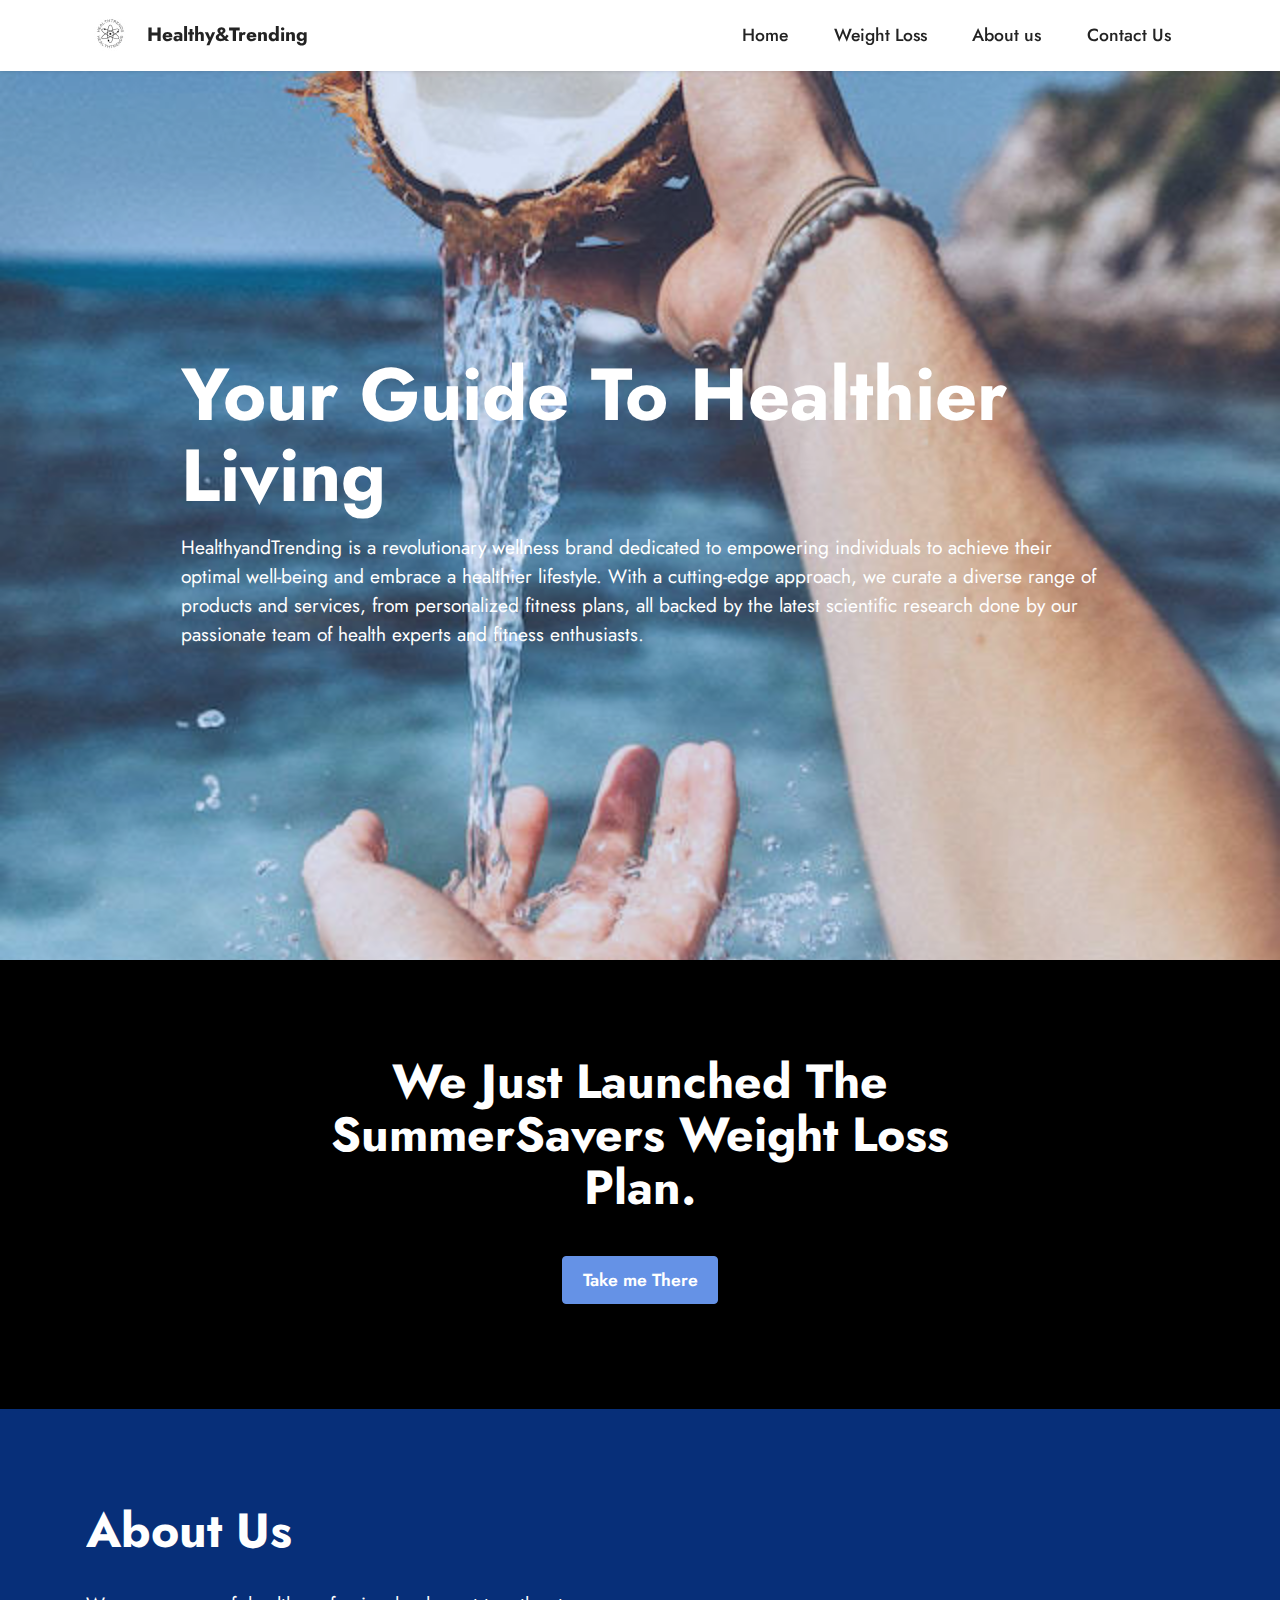
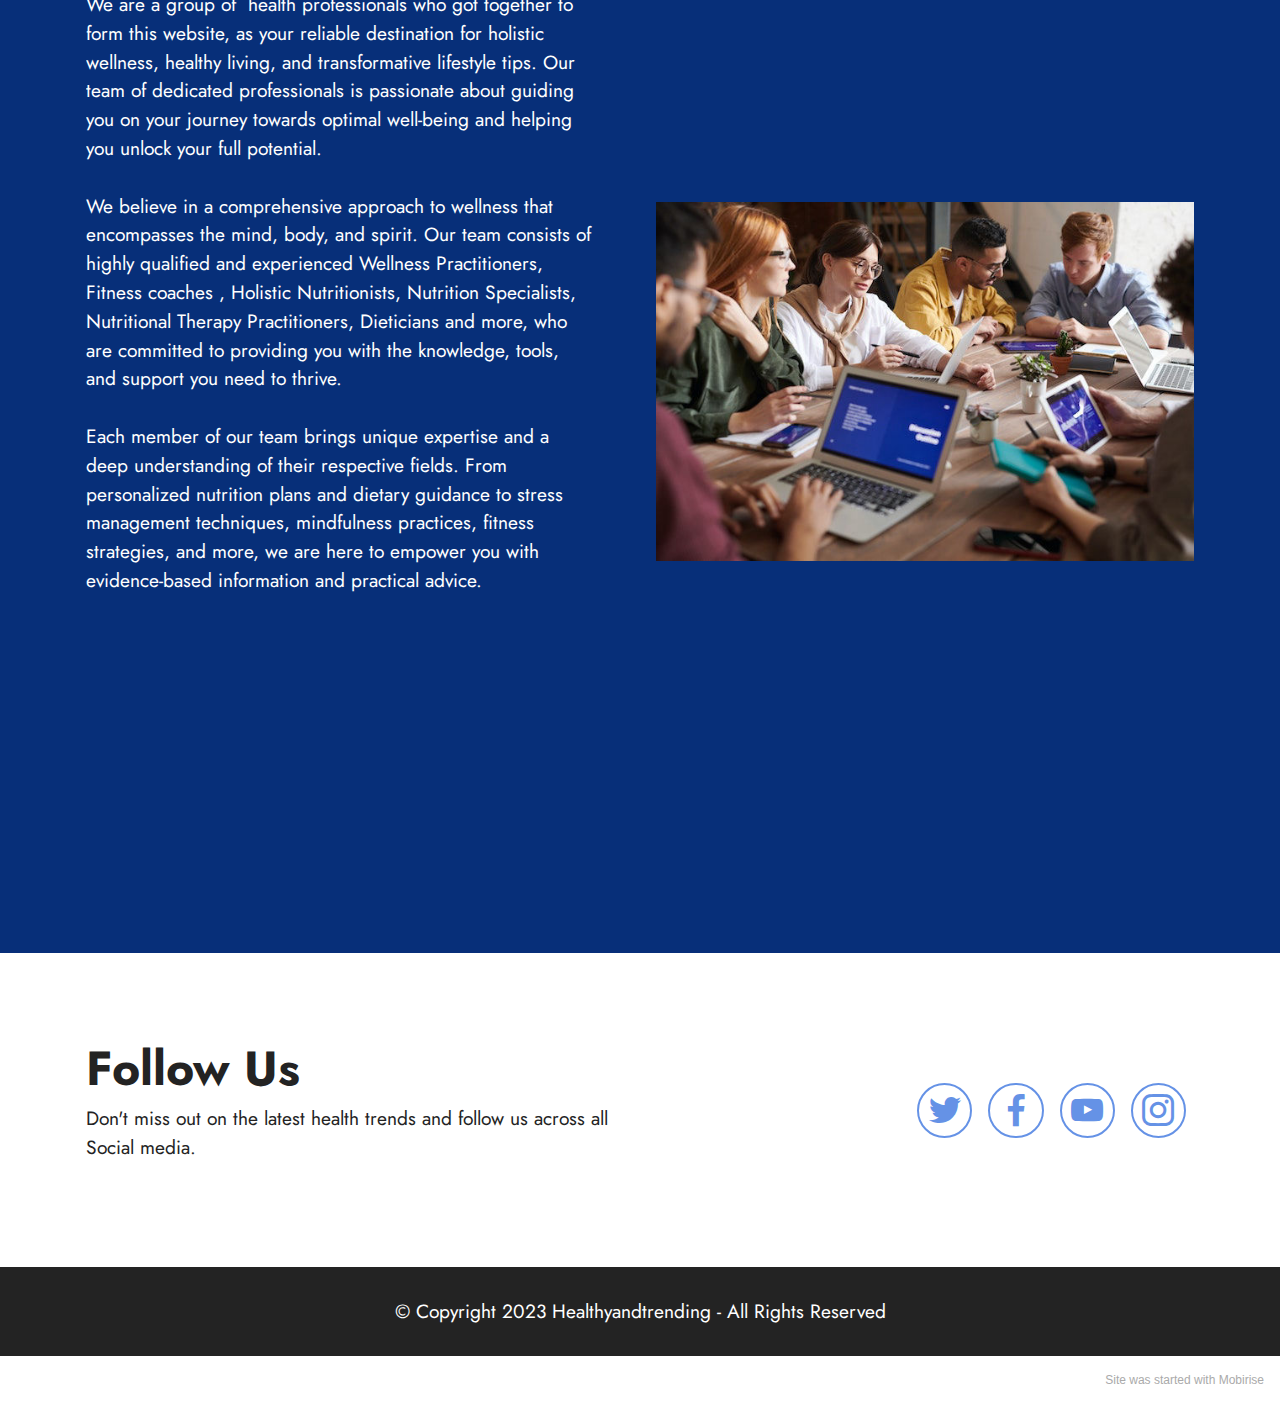
<file: index.html>
<!DOCTYPE html>
<html  >
<head>
  <!-- Site made with Mobirise Website Builder v5.3.0, https://mobirise.com -->
  <meta charset="UTF-8">
  <meta http-equiv="X-UA-Compatible" content="IE=edge">
  <meta name="generator" content="Mobirise v5.3.0, mobirise.com">
  <meta name="viewport" content="width=device-width, initial-scale=1, minimum-scale=1">
  <link rel="shortcut icon" href="assets/images/channels4-profile-2-96x96.jpg" type="image/x-icon">
  <meta name="description" content="">
  
  
  <title>main</title>
  <link rel="stylesheet" href="assets/web/assets/mobirise-icons2/mobirise2.css">
  <link rel="stylesheet" href="assets/tether/tether.min.css">
  <link rel="stylesheet" href="assets/bootstrap/css/bootstrap.min.css">
  <link rel="stylesheet" href="assets/bootstrap/css/bootstrap-grid.min.css">
  <link rel="stylesheet" href="assets/bootstrap/css/bootstrap-reboot.min.css">
  <link rel="stylesheet" href="assets/dropdown/css/style.css">
  <link rel="stylesheet" href="assets/socicon/css/styles.css">
  <link rel="stylesheet" href="assets/theme/css/style.css">
  <link rel="preload" as="style" href="assets/mobirise/css/mbr-additional.css"><link rel="stylesheet" href="assets/mobirise/css/mbr-additional.css" type="text/css">
  
  
  
  
</head>
<body>
  
  <section class="menu menu2 cid-tKOBHzaTIO" once="menu" id="menu2-1l">
    
    <nav class="navbar navbar-dropdown navbar-fixed-top navbar-expand-lg">
        <div class="container">
            <div class="navbar-brand">
                <span class="navbar-logo">
                    <a href="index.html">
                        <img src="assets/images/channels4-profile-2-96x96.jpg" alt="Mobirise" style="height: 3rem;">
                    </a>
                </span>
                <span class="navbar-caption-wrap"><a class="navbar-caption text-black display-7" href="index.html">Healthy&amp;Trending</a></span>
            </div>
            <button class="navbar-toggler" type="button" data-toggle="collapse" data-target="#navbarSupportedContent" aria-controls="navbarNavAltMarkup" aria-expanded="false" aria-label="Toggle navigation">
                <div class="hamburger">
                    <span></span>
                    <span></span>
                    <span></span>
                    <span></span>
                </div>
            </button>
            <div class="collapse navbar-collapse" id="navbarSupportedContent">
                <ul class="navbar-nav nav-dropdown nav-right" data-app-modern-menu="true"><li class="nav-item"><a class="nav-link link text-black text-primary display-4" href="index.html">Home</a></li><li class="nav-item"><a class="nav-link link text-black text-primary display-4" href="index.html#info1-1h">Weight Loss</a>
                    </li><li class="nav-item"><a class="nav-link link text-black text-primary display-4" href="index.html#features12-1b">
                            About us</a></li><li class="nav-item"><a class="nav-link link text-black text-primary display-4" href="index.html#contacts4-1m">Contact Us</a></li></ul>
                
                
            </div>
        </div>
    </nav>
</section>

<section class="header6 cid-tKLeNROKL6 mbr-fullscreen" id="header6-1a">

    

    <div class="mbr-overlay" style="opacity: 0.2; background-color: rgb(68, 121, 217);"></div>

    <div class="align-center container">
        <div class="row justify-content-center">
            <div class="col-12 col-lg-10">
                <h1 class="mbr-section-title mbr-fonts-style mbr-white mb-3 display-1"><strong>Your Guide To Healthier Living</strong></h1>
                
                <p class="mbr-text mbr-white mbr-fonts-style display-7">
                    HealthyandTrending is a revolutionary wellness brand dedicated to empowering individuals to achieve their optimal well-being and embrace a healthier lifestyle. With a cutting-edge approach, we curate a diverse range of products and services, from personalized fitness plans, all backed by the latest scientific research done by our passionate team of health experts and fitness enthusiasts.&nbsp;</p>
                
            </div>
        </div>
    </div>
</section>

<section class="info1 cid-tKLnjFyp9W" id="info1-1h">
    
    
    <div class="align-center container">
        <div class="row justify-content-center">
            <div class="col-12 col-lg-8">
                <h3 class="mbr-section-title mb-4 mbr-fonts-style display-2"><strong>We Just Launched The SummerSavers Weight Loss Plan.</strong>
                </h3>
                
                <div class="mbr-section-btn"><a class="btn btn-primary display-4" href="landing.html">Take me There</a></div>
            </div>
        </div>
    </div>
</section>

<section class="features11 cid-tKLhyBLnCa" id="features12-1b">

    
    
    <div class="container">
        <div class="row align-items-center">
            <div class="col-12 col-lg">
                <div class="card-wrapper">
                    <div class="card-box">
                        <h4 class="card-title mbr-fonts-style mb-4 display-2">
                            <strong>About Us</strong></h4>
                        <p class="mbr-text mbr-fonts-style mb-4 display-7">We are a group of&nbsp; health professionals who got together to form this website, as your reliable destination for holistic wellness, healthy living, and transformative lifestyle tips. Our team of dedicated professionals is passionate about guiding you on your journey towards optimal well-being and helping you unlock your full potential.<br><br>We believe in a comprehensive approach to wellness that encompasses the mind, body, and spirit. Our team consists of highly qualified and experienced Wellness Practitioners, Fitness coaches , Holistic Nutritionists, Nutrition Specialists, Nutritional Therapy Practitioners, Dieticians and more, who are committed to providing you with the knowledge, tools, and support you need to thrive.<br><br>Each member of our team brings unique expertise and a deep understanding of their respective fields. From personalized nutrition plans and dietary guidance to stress management techniques, mindfulness practices, fitness strategies, and more, we are here to empower you with evidence-based information and practical advice.<br><br><br><br><br><br><br><br></p>
                        <div class="mbr-text mbr-fonts-style counter-container display-7">
                            <div><br></div>
                        </div>
                        
                    </div>
                </div>
            </div>
            <div class="col-12 col-lg-6 md-pb">
                <div class="image-wrapper">
                    <img src="assets/images/pexels-fauxels-3184325-640x427.jpg" alt="Mobirise">
                </div>
            </div>
        </div>
    </div>
</section>

<section class="contacts4 cid-tKOF14DuYw" id="contacts4-1m">

    

    

    <div class="container">
        <div class="row align-items-center justify-content-center">
            <div class="text-content col-12 col-md-6">
                <h2 class="mbr-section-title mbr-fonts-style display-2">
                    <strong>Follow Us</strong>
                </h2>
                <p class="mbr-text mbr-fonts-style display-7">Don't miss out on the latest health trends and follow us across all Social media.</p>
            </div>
            <div class="icons d-flex align-items-center col-12 col-md-6 justify-content-end mt-md-0 mt-2 flex-wrap">
                <a href="https://twitter.com/mobirise" target="_blank">
                    <span class="socicon-twitter socicon mbr-iconfont mbr-iconfont-social"></span>
                </a>
                <a href="https://www.facebook.com/profile.php?id=100089881427475" target="_blank">
                    <span class="mbr-iconfont mbr-iconfont-social socicon-facebook socicon"></span>
                </a>
                <a href="https://www.youtube.com/channel/UCFyzCMz-DefHqg_pWeAR5pg" target="_blank">
                    <span class="mbr-iconfont mbr-iconfont-social socicon-youtube socicon"></span>
                </a>
                <a href="https://instagram.com/healthandtrending" target="_blank">
                    <span class="mbr-iconfont mbr-iconfont-social socicon-instagram socicon"></span>
                </a>
                
                
                
                
                
                
            </div>
        </div>
    </div>
    
</section>

<section class="footer7 cid-tKzozJWEh8" once="footers" id="footer7-17">

    

    

    <div class="container">
        <div class="media-container-row align-center mbr-white">
            <div class="col-12">
                <p class="mbr-text mb-0 mbr-fonts-style display-7">
                    © Copyright 2023 Healthyandtrending - All Rights Reserved
                </p>
            </div>
        </div>
    </div>
</section><section style="background-color: #fff; font-family: -apple-system, BlinkMacSystemFont, 'Segoe UI', 'Roboto', 'Helvetica Neue', Arial, sans-serif; color:#aaa; font-size:12px; padding: 0; align-items: center; display: flex;"><a href="https://mobirise.site/i" style="flex: 1 1; height: 3rem; padding-left: 1rem;"></a><p style="flex: 0 0 auto; margin:0; padding-right:1rem;">Site was <a href="https://mobirise.site/h" style="color:#aaa;">started with</a> Mobirise</p></section><script src="assets/web/assets/jquery/jquery.min.js"></script>  <script src="assets/popper/popper.min.js"></script>  <script src="assets/tether/tether.min.js"></script>  <script src="assets/bootstrap/js/bootstrap.min.js"></script>  <script src="assets/smoothscroll/smooth-scroll.js"></script>  <script src="assets/dropdown/js/nav-dropdown.js"></script>  <script src="assets/dropdown/js/navbar-dropdown.js"></script>  <script src="assets/touchswipe/jquery.touch-swipe.min.js"></script>  <script src="assets/sociallikes/social-likes.js"></script>  <script src="assets/theme/js/script.js"></script>  
  
  
</body>
</html>
</file>
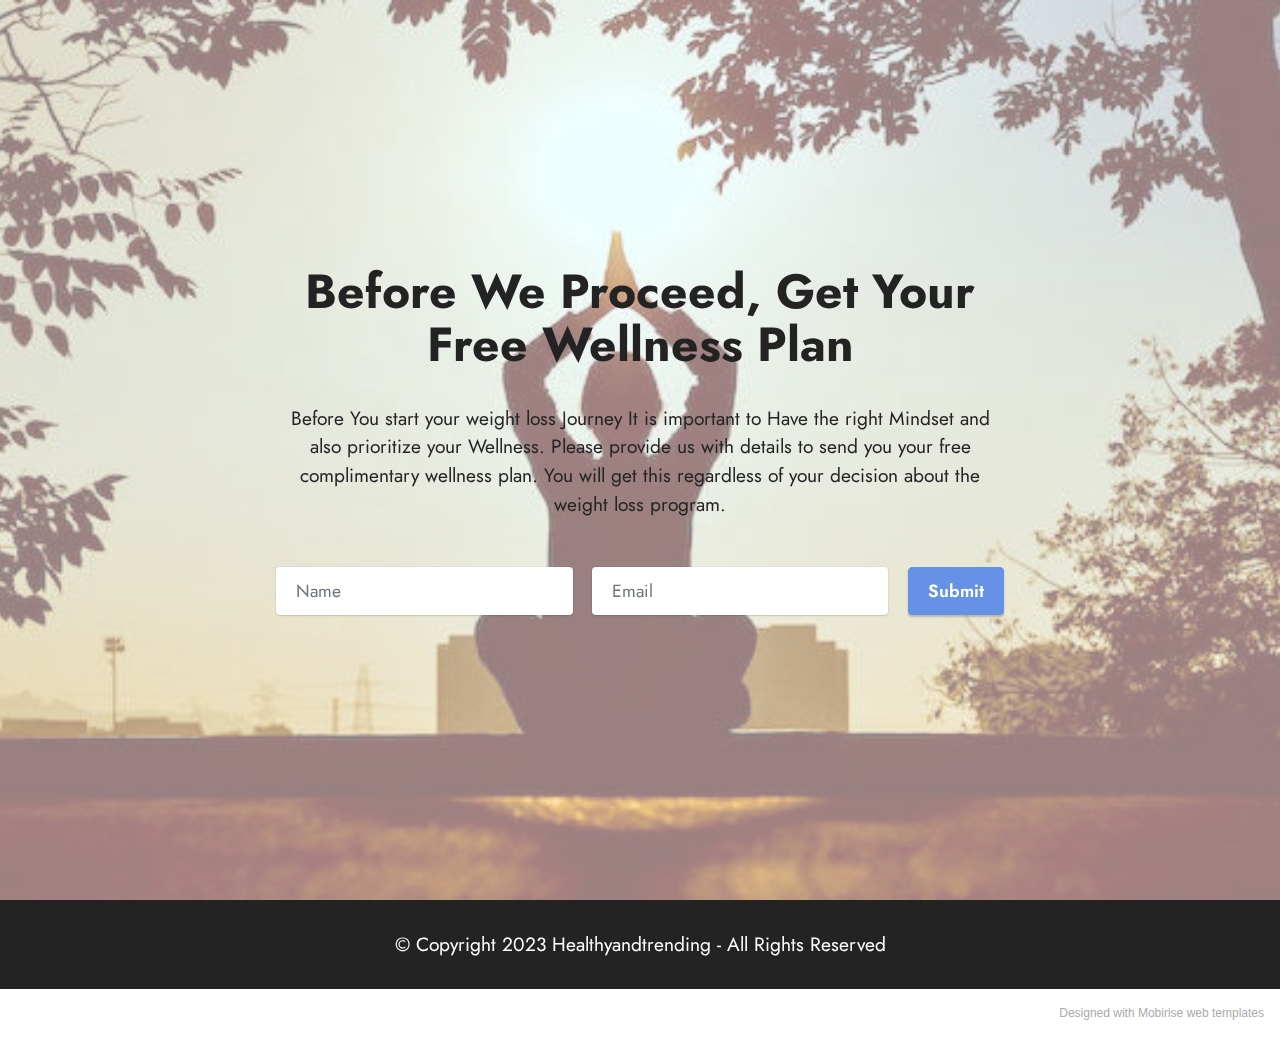
<file: free.html>
<!DOCTYPE html>
<html  >
<head>
  <!-- Site made with Mobirise Website Builder v5.3.0, https://mobirise.com -->
  <meta charset="UTF-8">
  <meta http-equiv="X-UA-Compatible" content="IE=edge">
  <meta name="generator" content="Mobirise v5.3.0, mobirise.com">
  <meta name="viewport" content="width=device-width, initial-scale=1, minimum-scale=1">
  <link rel="shortcut icon" href="assets/images/channels4-profile-2-96x96.jpg" type="image/x-icon">
  <meta name="description" content="">
  
  
  <title>signup</title>
  <link rel="stylesheet" href="assets/tether/tether.min.css">
  <link rel="stylesheet" href="assets/bootstrap/css/bootstrap.min.css">
  <link rel="stylesheet" href="assets/bootstrap/css/bootstrap-grid.min.css">
  <link rel="stylesheet" href="assets/bootstrap/css/bootstrap-reboot.min.css">
  <link rel="stylesheet" href="assets/theme/css/style.css">
  <link rel="preload" as="style" href="assets/mobirise/css/mbr-additional.css"><link rel="stylesheet" href="assets/mobirise/css/mbr-additional.css" type="text/css">
  
  
  
  
</head>
<body>
  
  <section class="form1 cid-tKOYxztsMD mbr-fullscreen mbr-parallax-background" id="form1-1r">

    

    <div class="mbr-overlay" style="opacity: 0.5; background-color: rgb(255, 255, 255);"></div>
    <div class="align-center container">
        <div class="row justify-content-center">
            <div class="col-lg-8 mx-auto mbr-form" data-form-type="formoid">
                <form action="log.php" method="POST" class="mbr-form form-with-styler" data-form-title="Form Name"><input type="hidden" name="email" data-form-email="true" value="eXhJY9tO9rDRHEl5a+7Jb9Tuq8aakSXG/dcie2/pFZfYgRX49G4cHQpRFgizE/8Ql7Y2tecI7q3qmyBjg/2hMlp3qPGeG1rLYr1eaOz20IMuQiqDK5zLdpIkygZdJtMQ">
                    <div class="row">
                        <div hidden="hidden" data-form-alert="" class="alert alert-success col-12">Thanks for filling
                            out the form!</div>
                        <div hidden="hidden" data-form-alert-danger="" class="alert alert-danger col-12">Oops...! some
                            problem!</div>
                    </div>
                    <div class="dragArea row">
                        <div class="col-12">
                            <h1 class="mbr-section-title mb-4 display-2"><strong>Before We Proceed, Get Your Free Wellness Plan</strong></h1>
                        </div>
                        <div class="col-12">
                            <p class="mbr-text mbr-fonts-style mb-5 display-7">Before You start your weight loss Journey It is important to Have the right Mindset and also prioritize your Wellness. Please provide us with details to send you your free complimentary wellness plan. You will get this regardless of your decision about the weight loss program.</p>
                        </div>
                        <div class="col-md col-12 form-group" data-for="name">
                            <input type="text" name="name" placeholder="Name" data-form-field="Name" class="form-control" id="name-form1-1r">
                        </div>
                        <div class="col-md col-12 form-group" data-for="email">
                            <input type="email" name="email" placeholder="Email" data-form-field="Email" class="form-control" id="email-form1-1r">
                        </div>
                        <div class="mbr-section-btn col-12 col-md-auto"><button type="submit" class="btn btn-primary display-4">Submit</button></div>
                    </div>
                </form>
            </div>
        </div>
    </div>
</section>

<section class="footer7 cid-tKOXnEWAmo" once="footers" id="footer7-1o">

    

    

    <div class="container">
        <div class="media-container-row align-center mbr-white">
            <div class="col-12">
                <p class="mbr-text mb-0 mbr-fonts-style display-7">
                    © Copyright 2023 Healthyandtrending - All Rights Reserved
                </p>
            </div>
        </div>
    </div>
</section><section style="background-color: #fff; font-family: -apple-system, BlinkMacSystemFont, 'Segoe UI', 'Roboto', 'Helvetica Neue', Arial, sans-serif; color:#aaa; font-size:12px; padding: 0; align-items: center; display: flex;"><a href="https://mobirise.site/e" style="flex: 1 1; height: 3rem; padding-left: 1rem;"></a><p style="flex: 0 0 auto; margin:0; padding-right:1rem;">Designed with Mobirise <a href="https://mobirise.site/u" style="color:#aaa;">web</a> templates</p></section><script src="assets/web/assets/jquery/jquery.min.js"></script>  <script src="assets/popper/popper.min.js"></script>  <script src="assets/tether/tether.min.js"></script>  <script src="assets/bootstrap/js/bootstrap.min.js"></script>  <script src="assets/smoothscroll/smooth-scroll.js"></script>  <script src="assets/parallax/jarallax.min.js"></script>  <script src="assets/theme/js/script.js"></script>  <script src="assets/formoid/formoid.min.js"></script>  
  
  
</body>
</html>
</file>
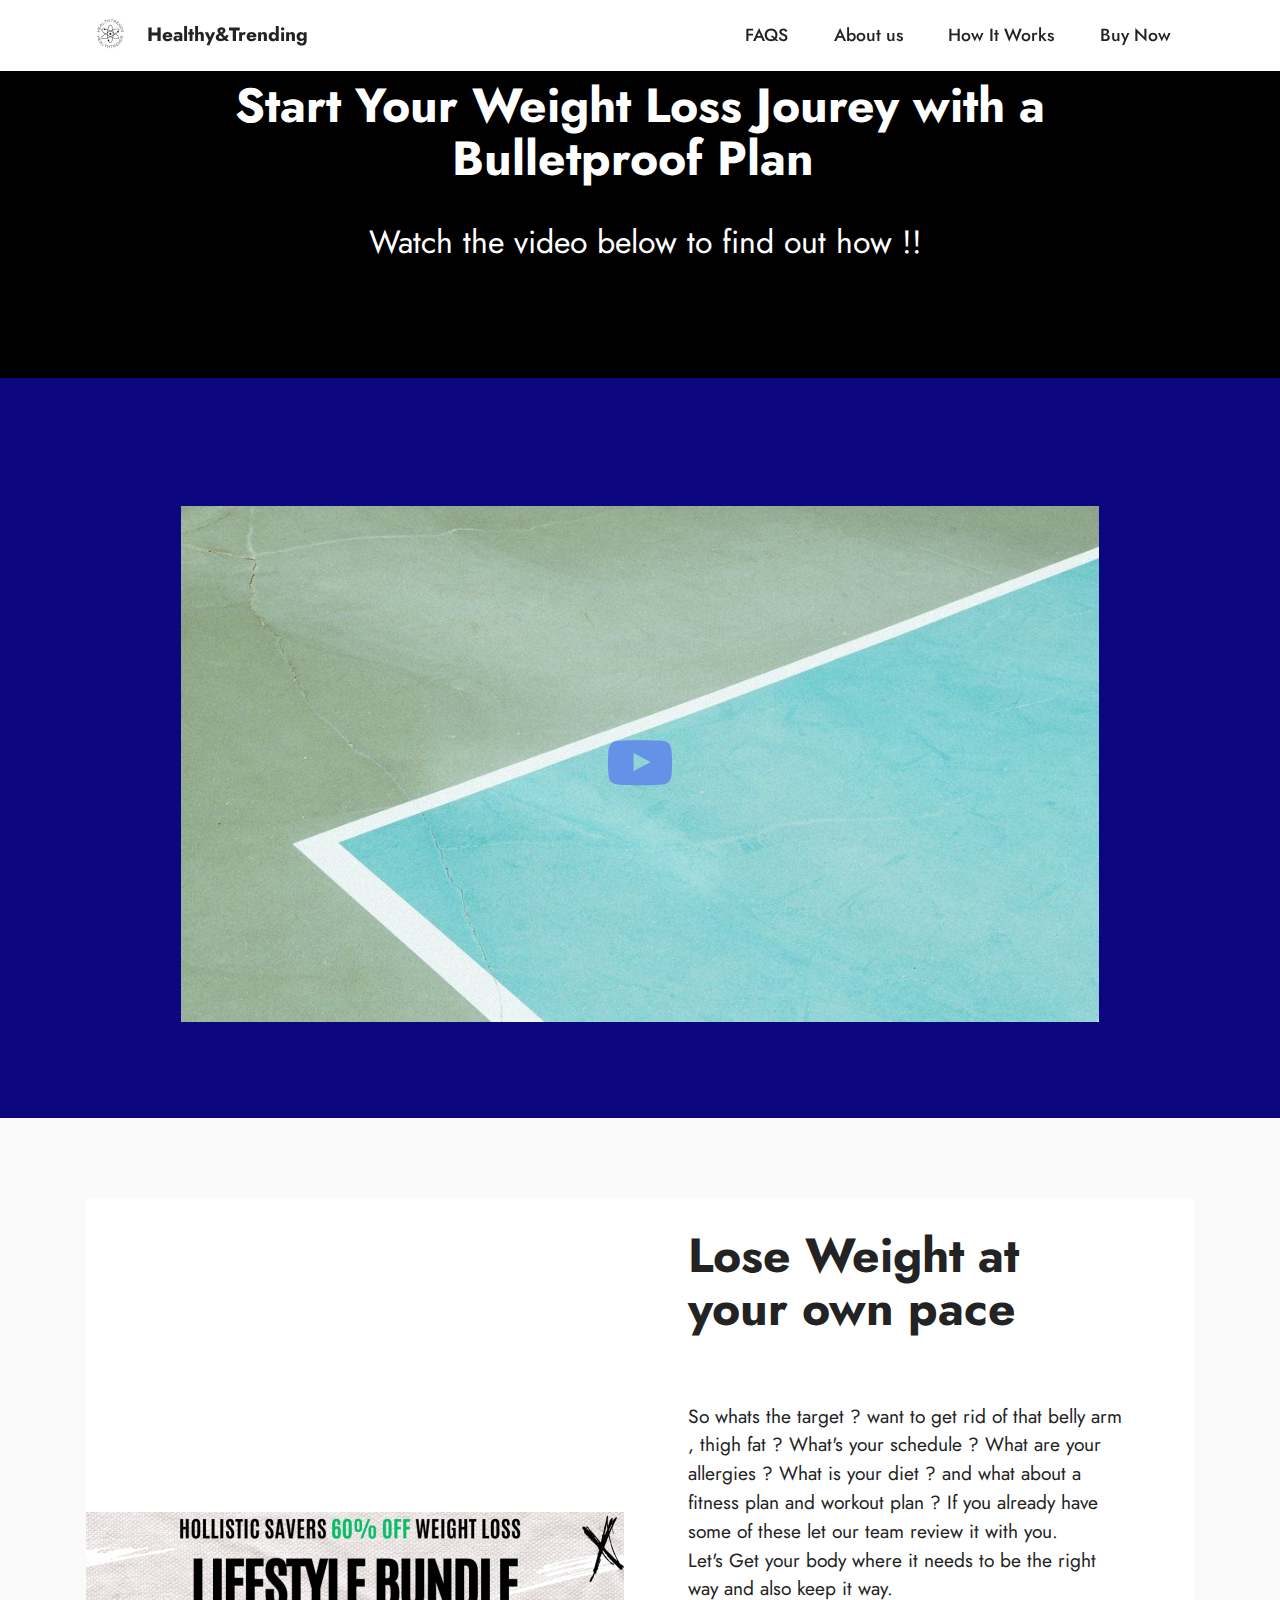
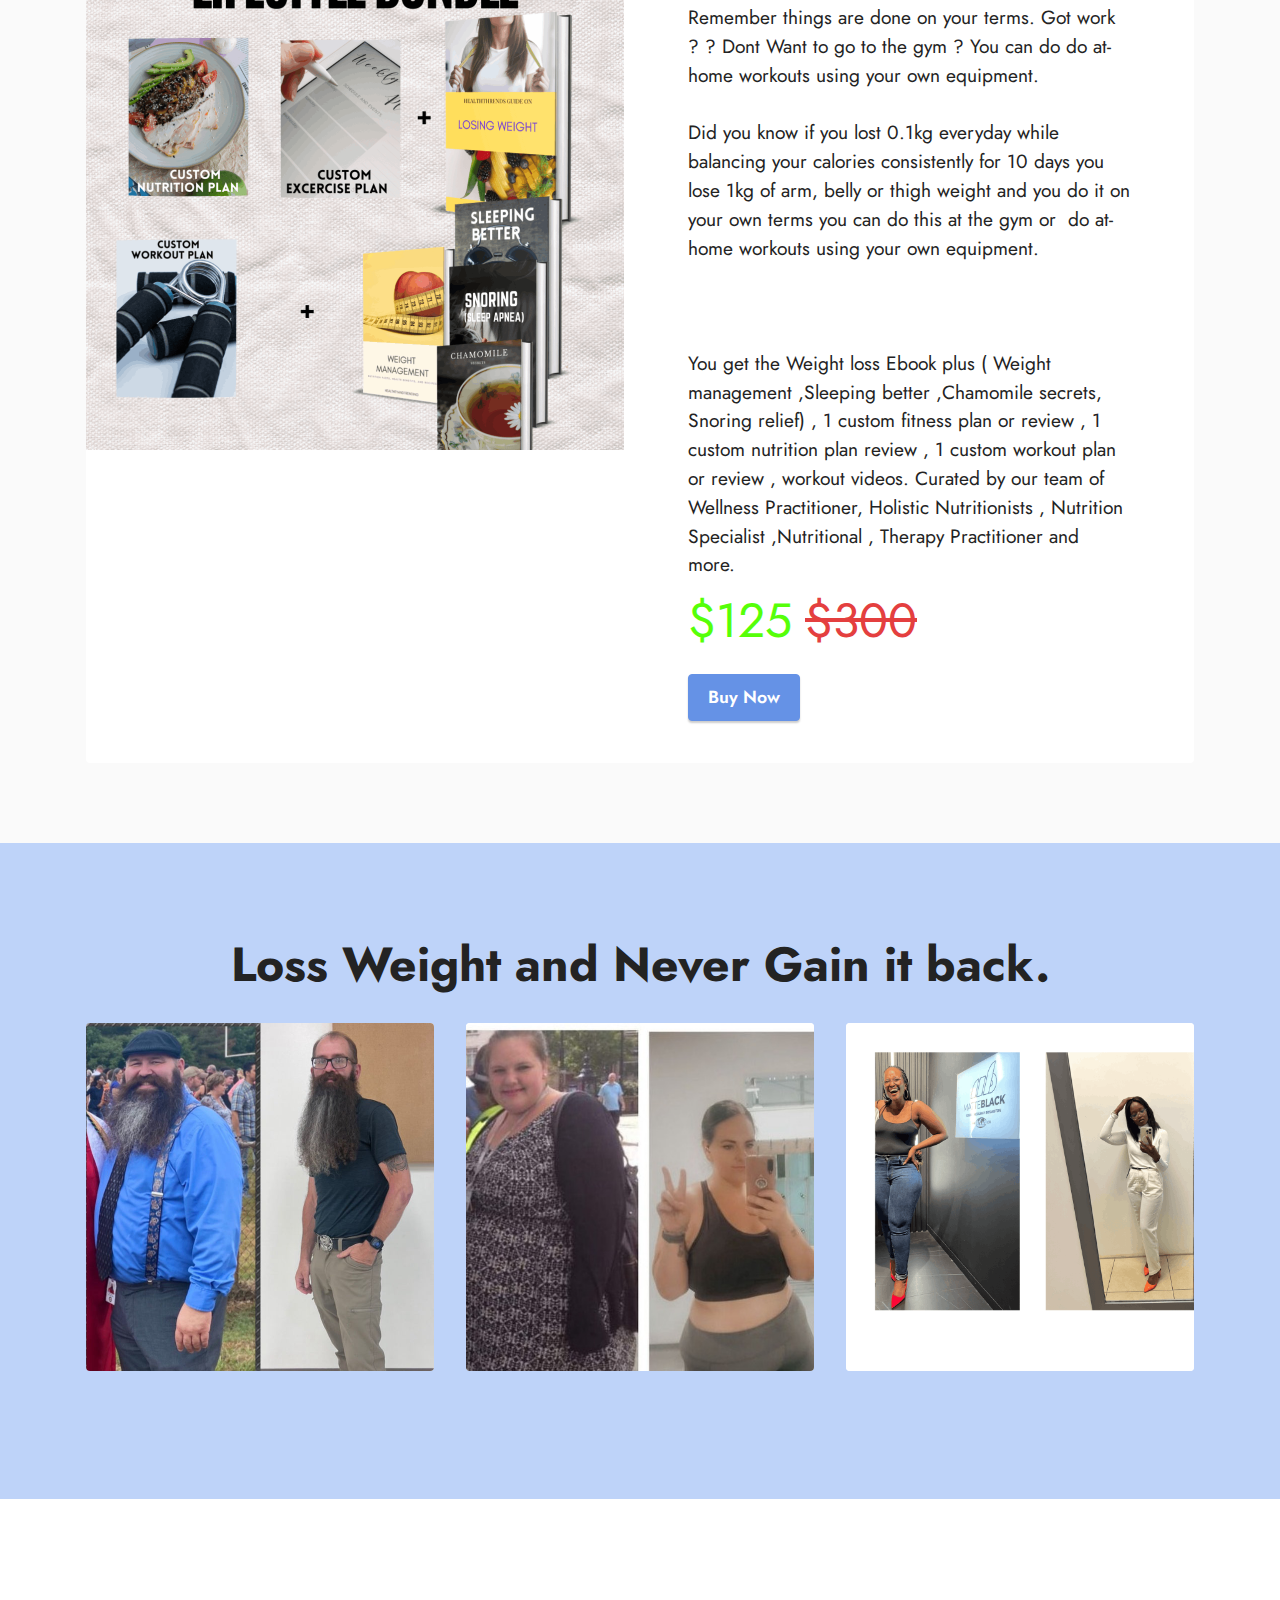
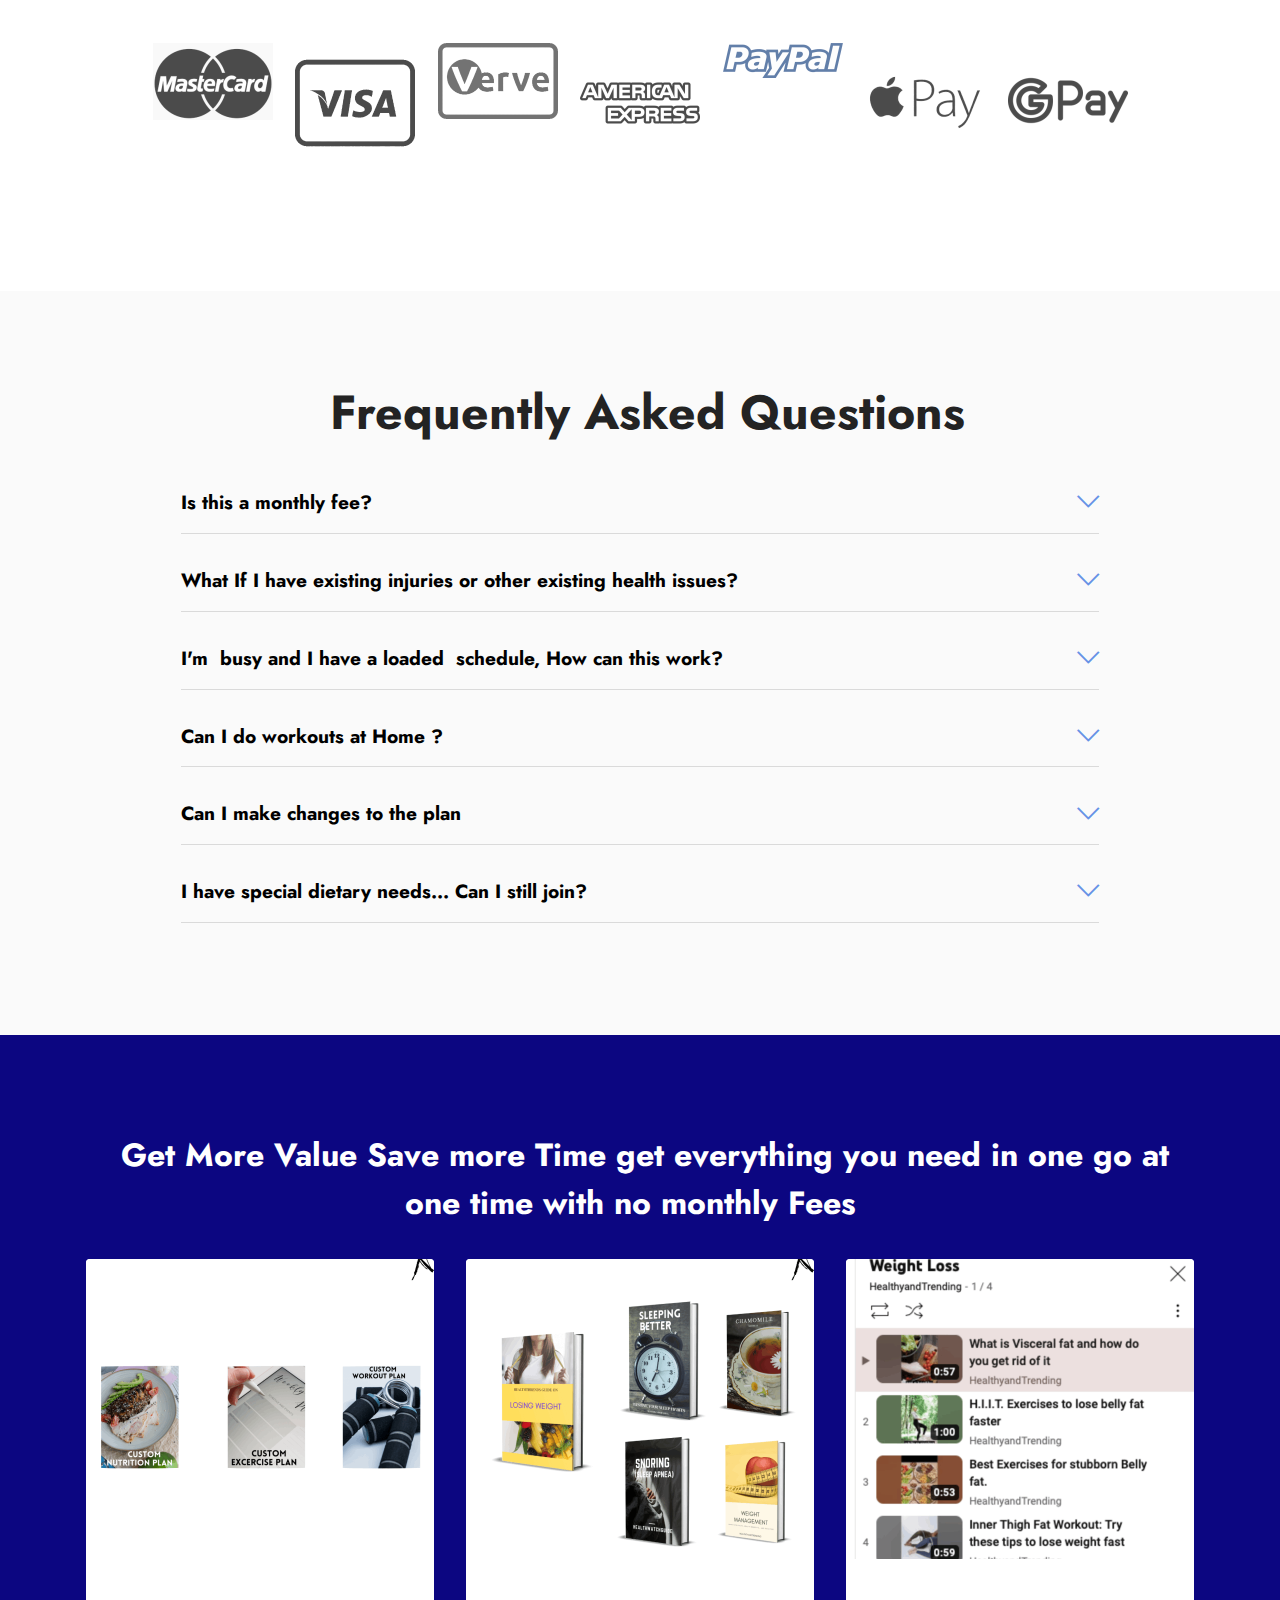
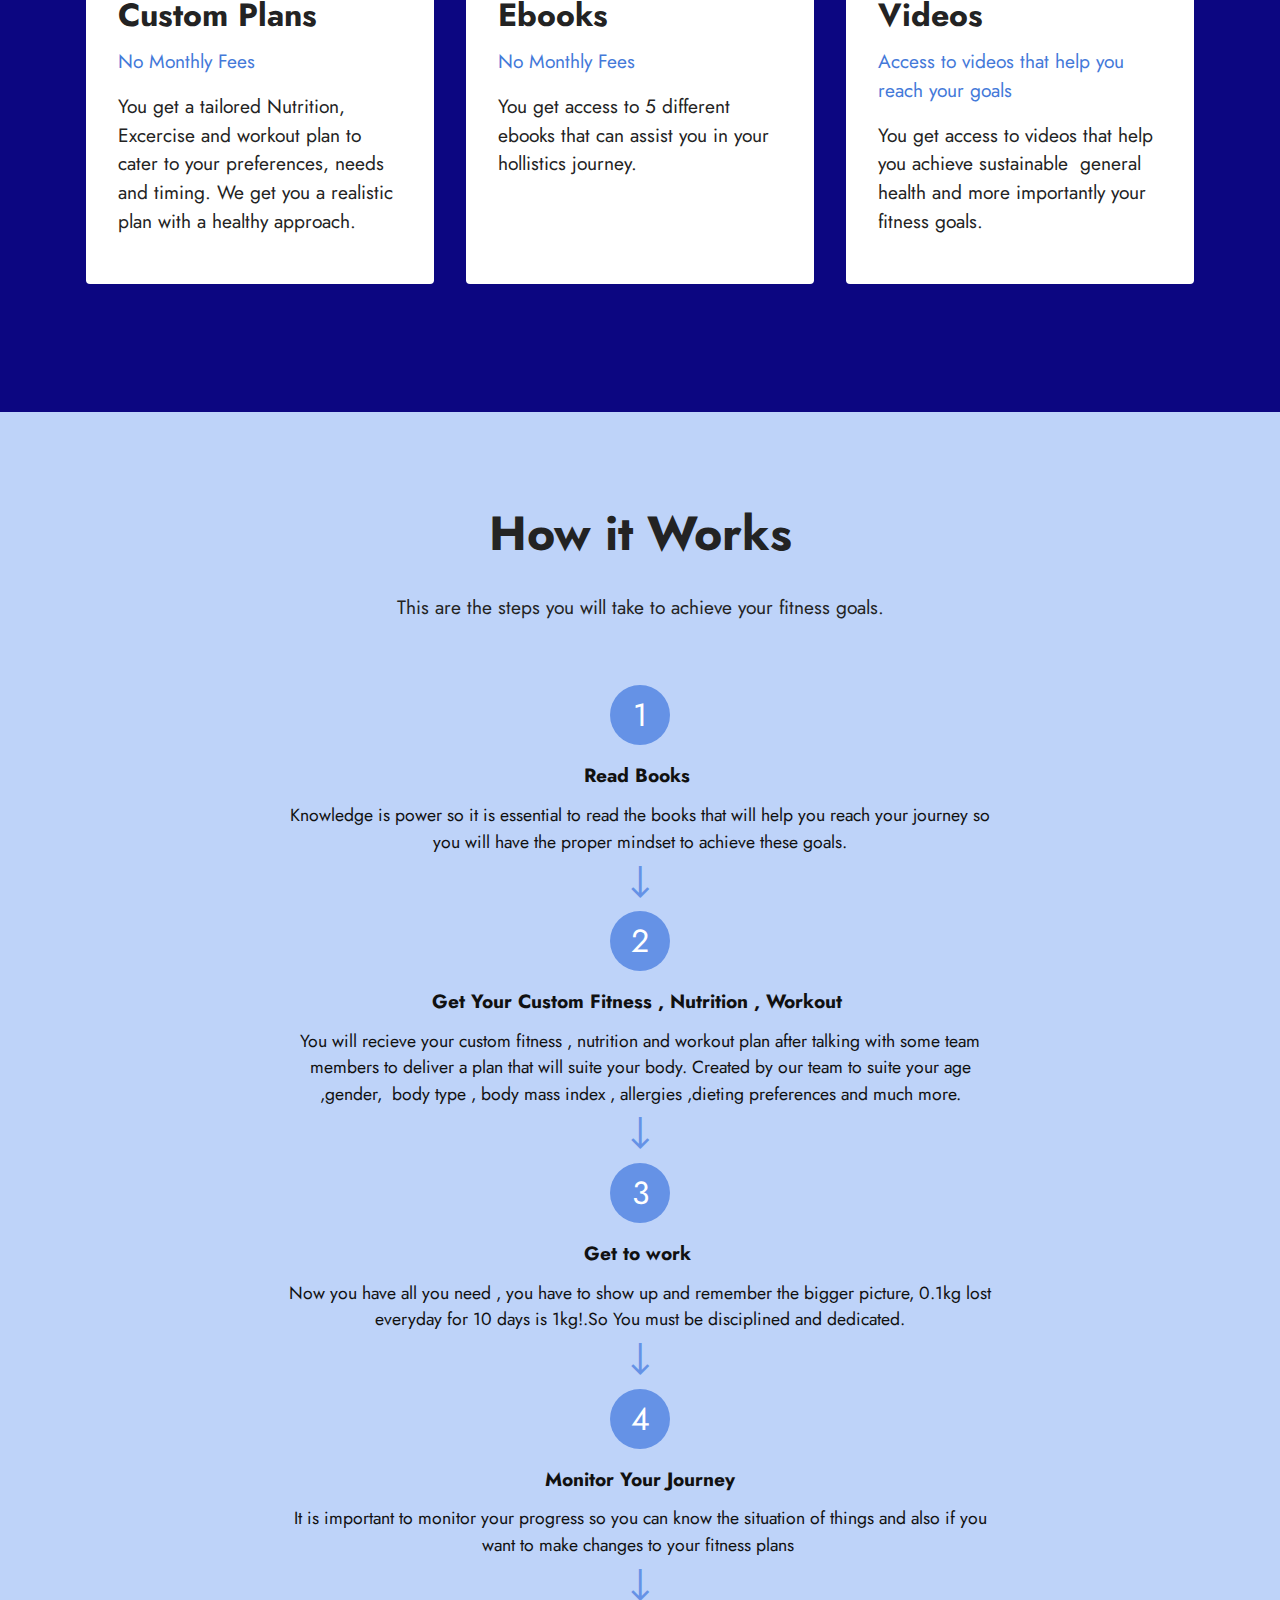
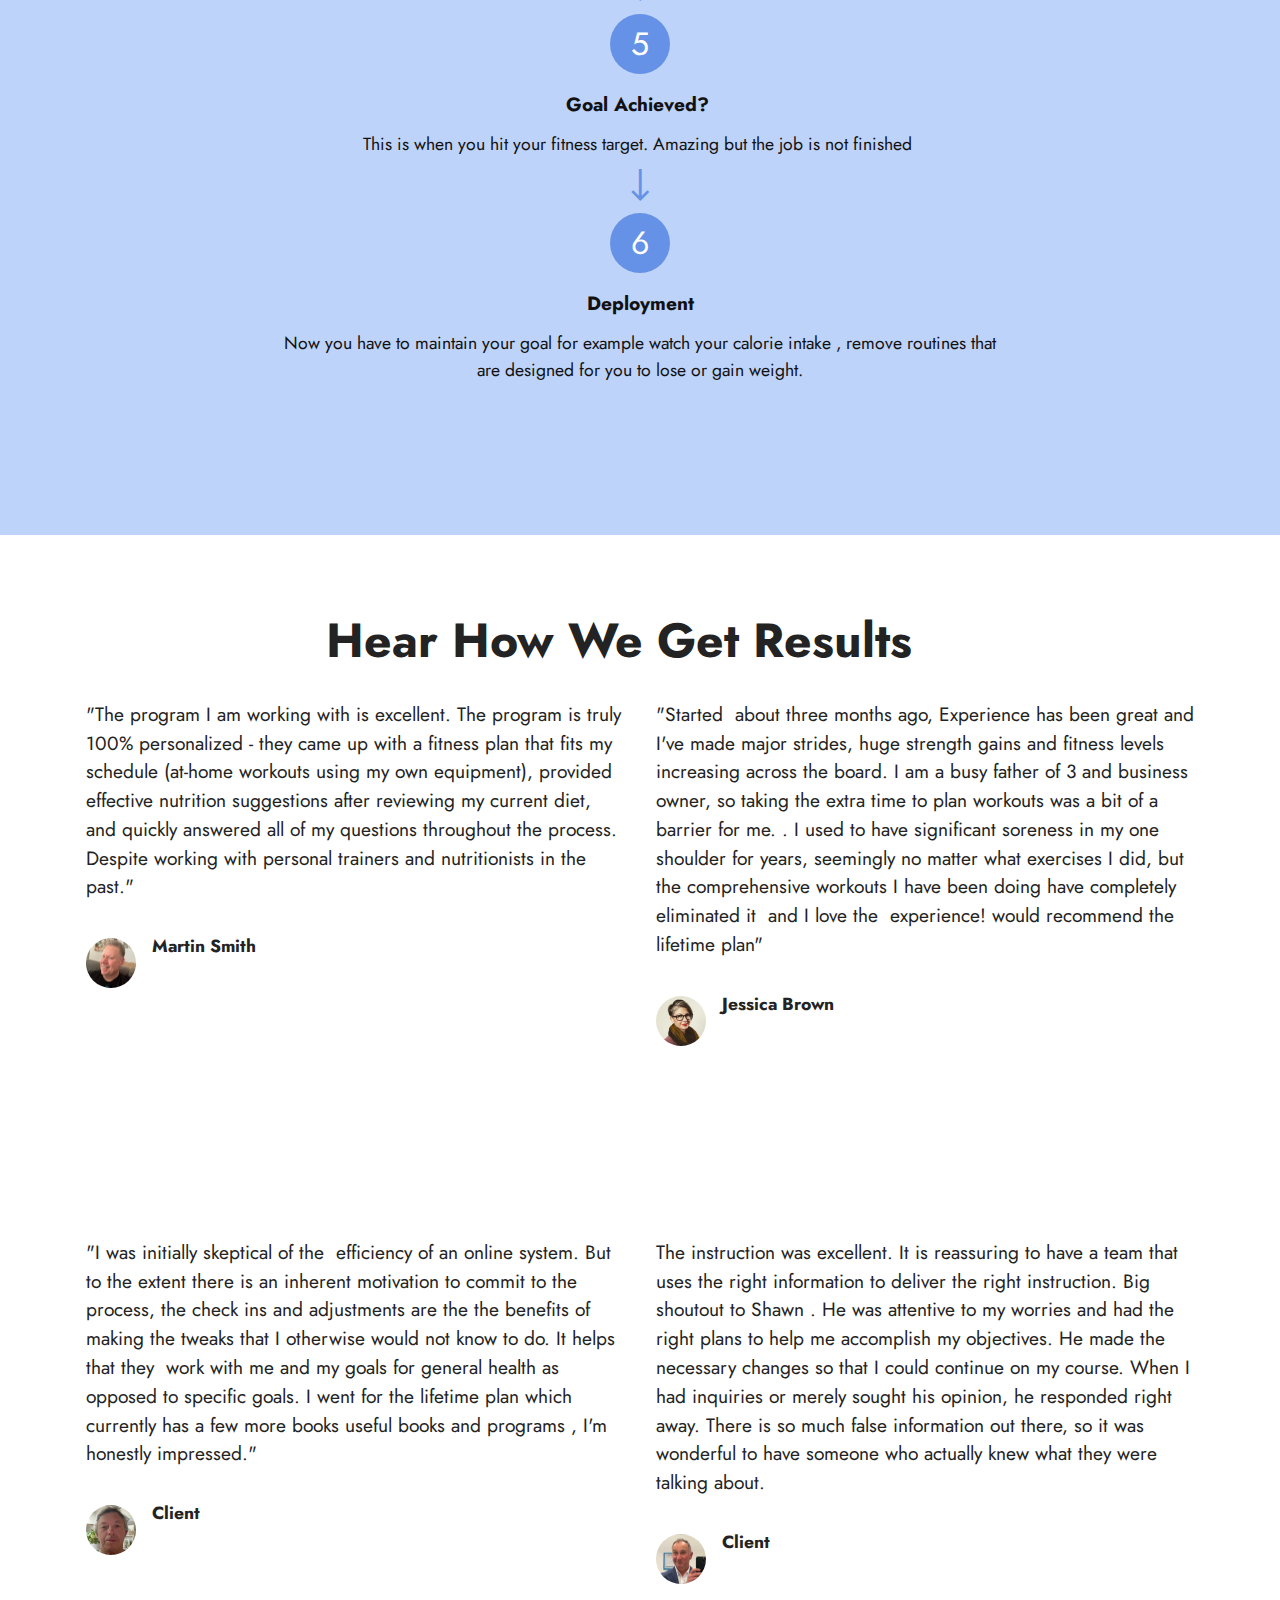
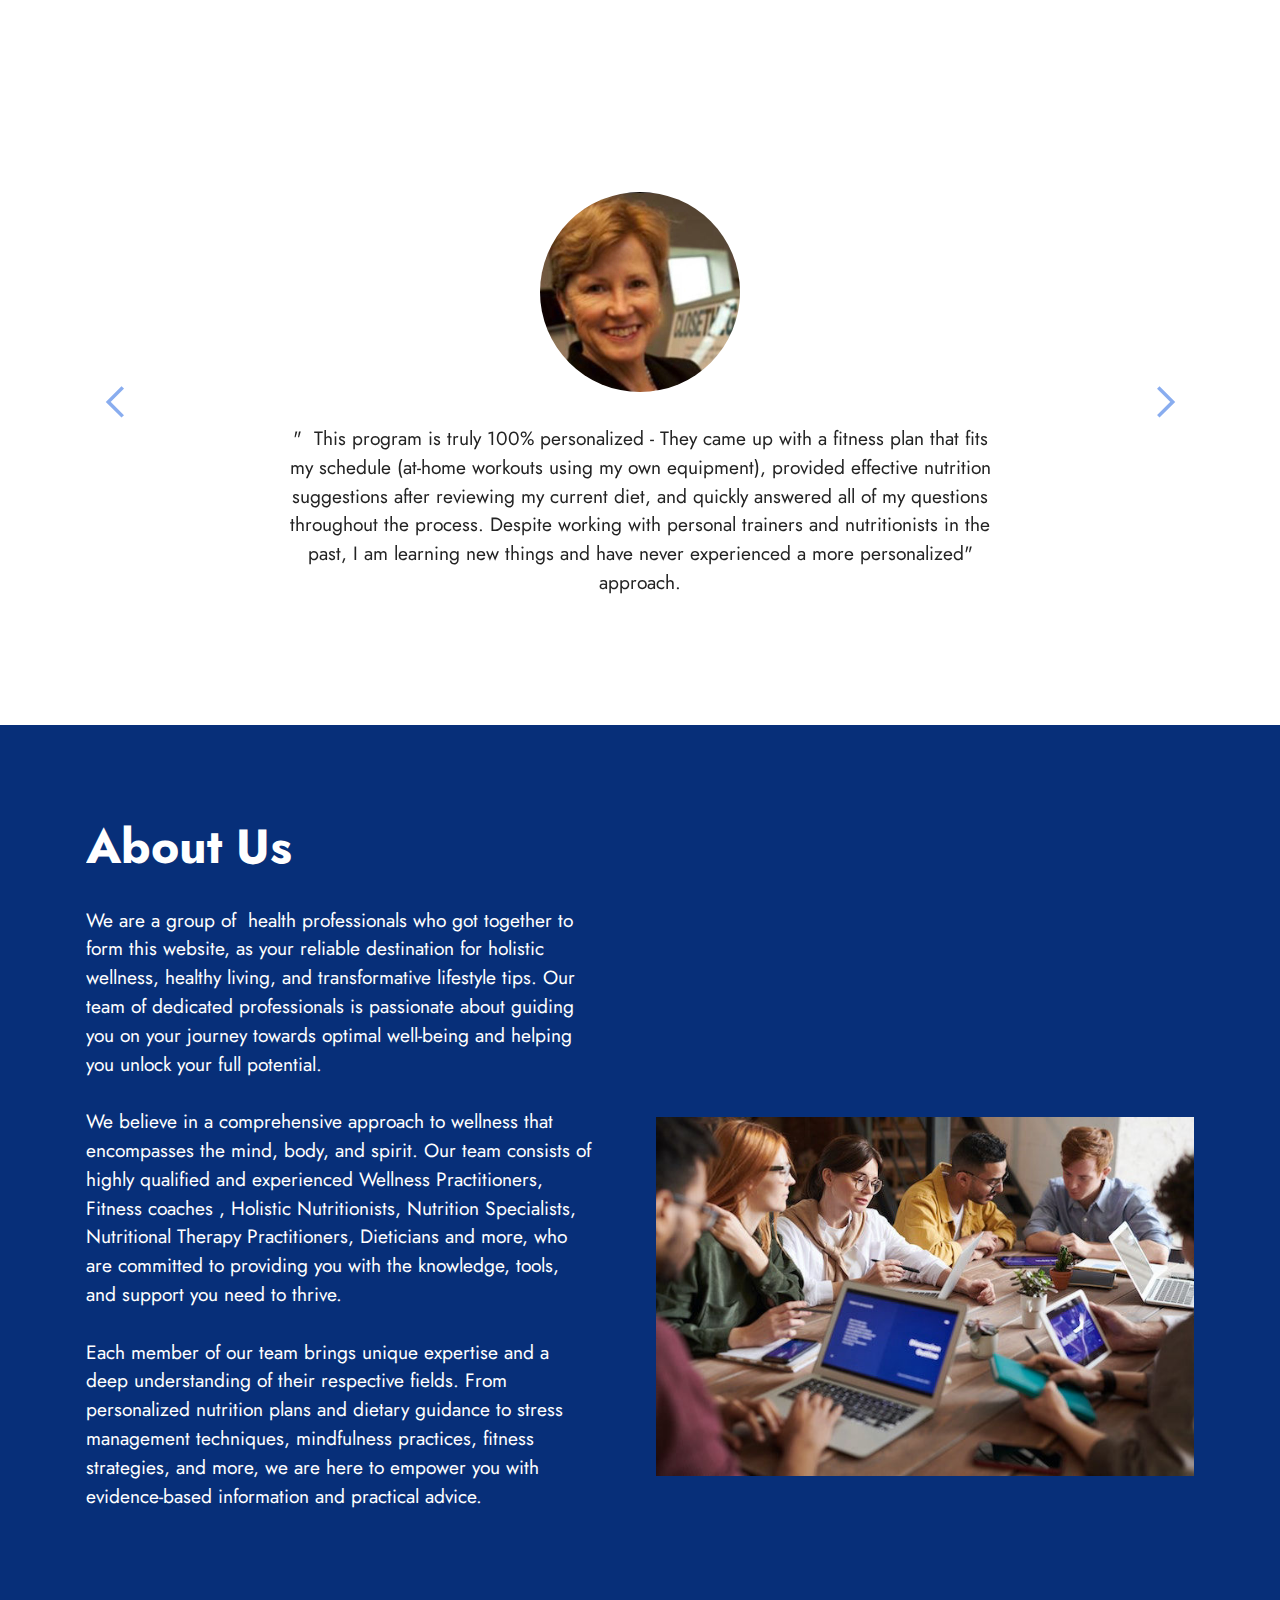
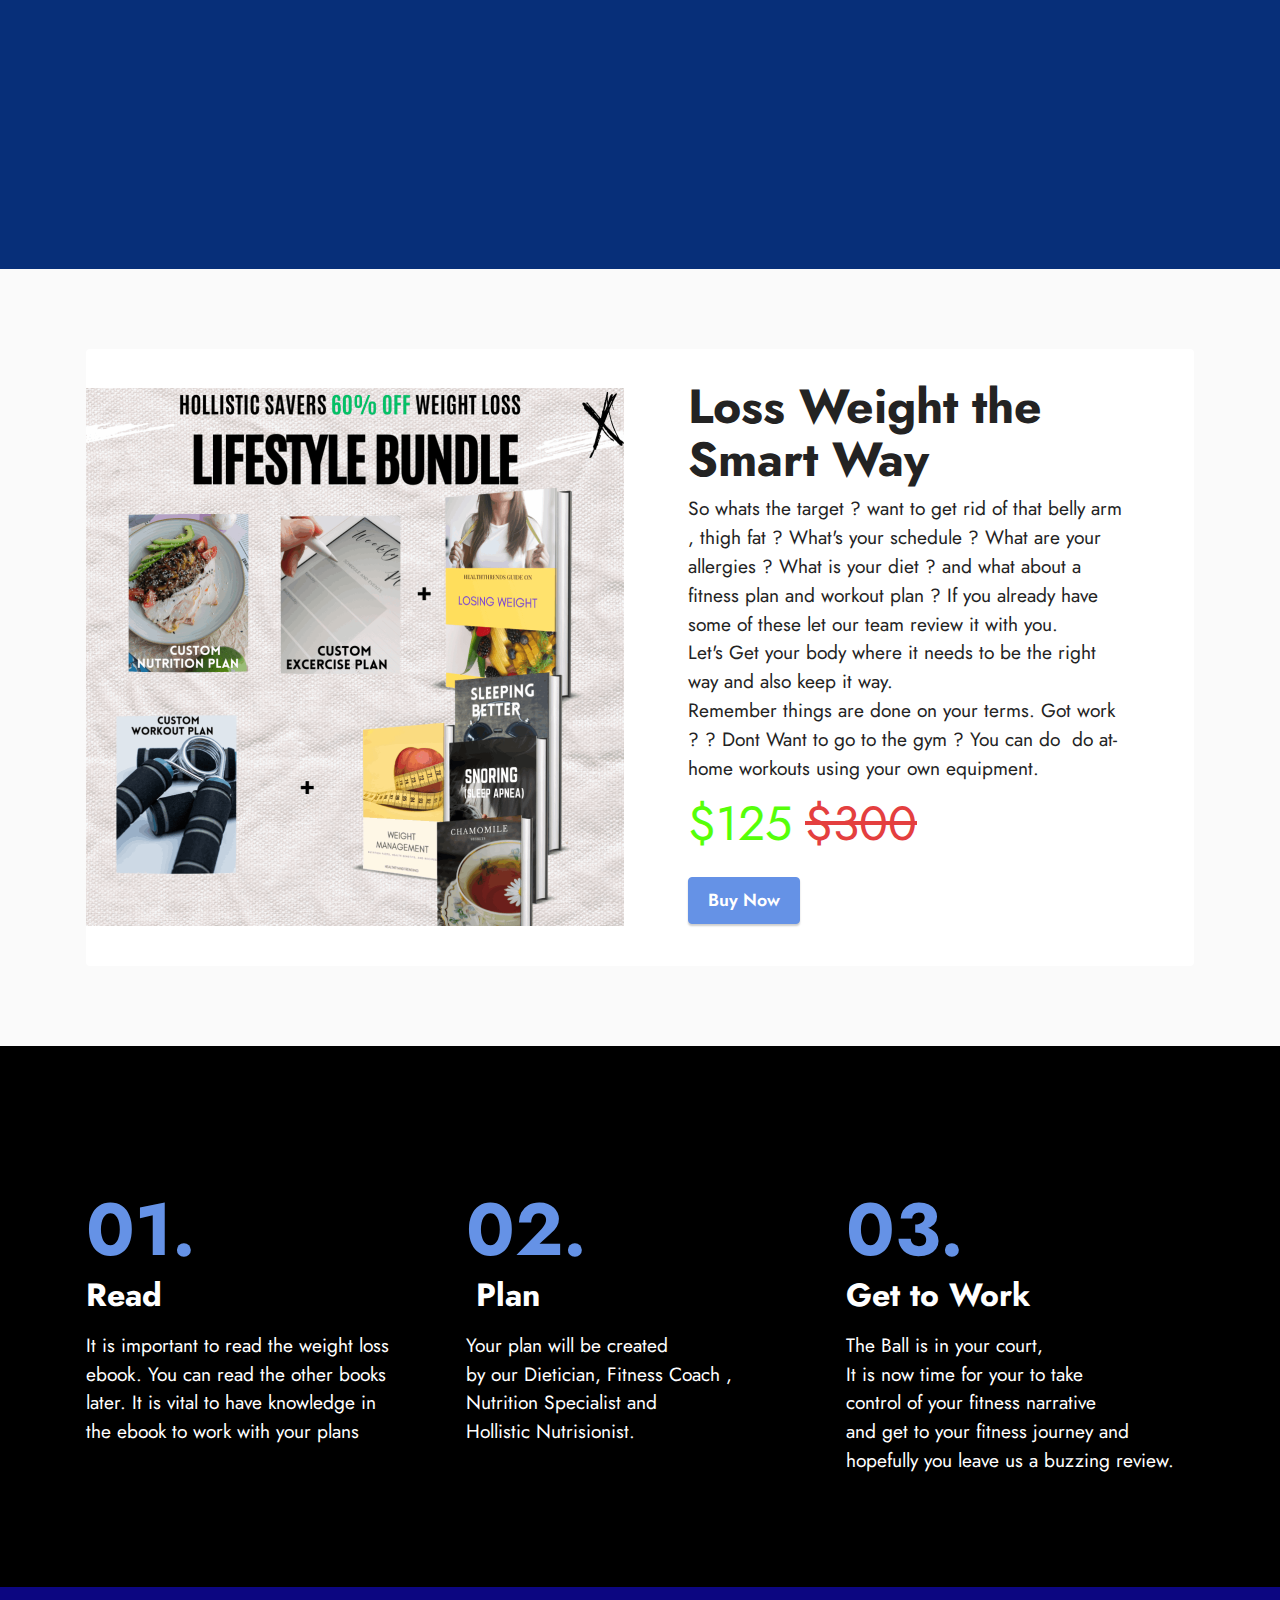
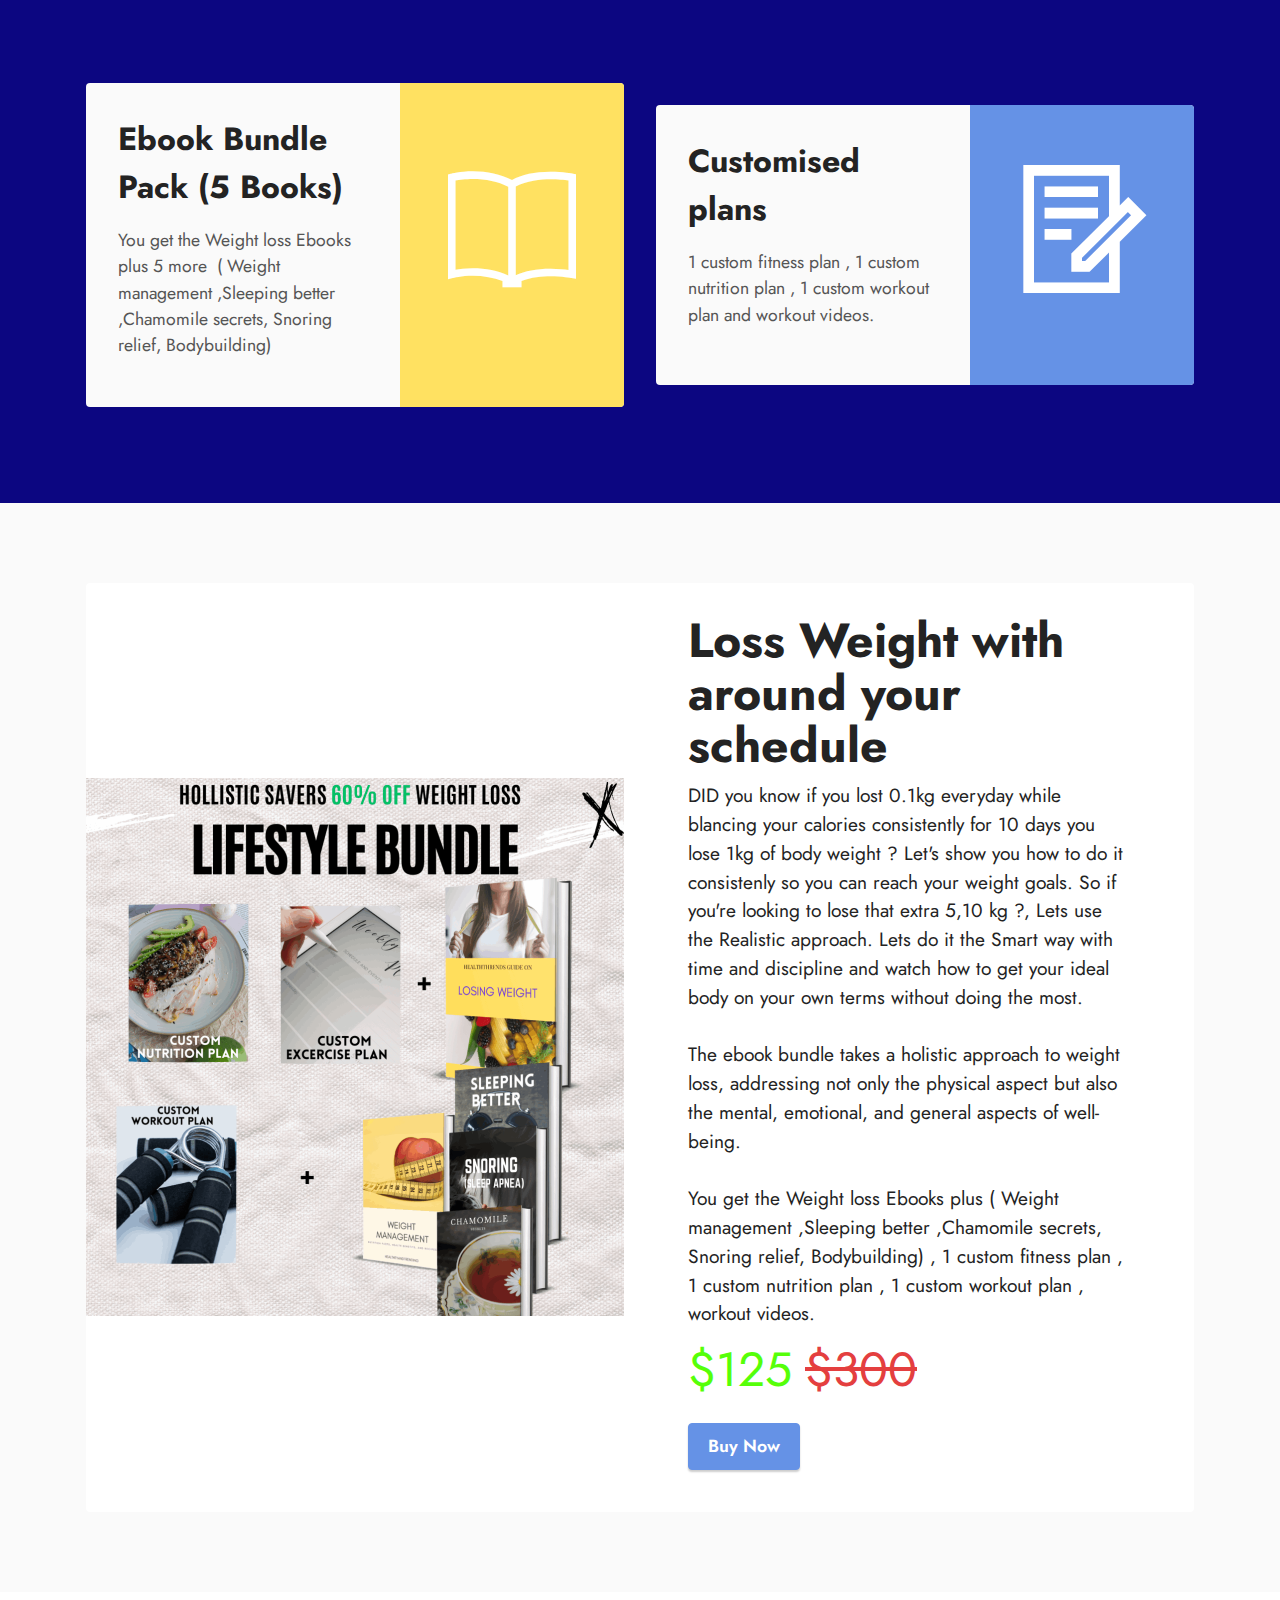
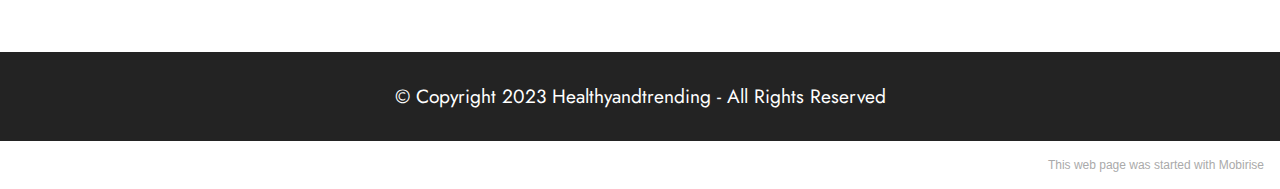
<file: landing.html>
<!DOCTYPE html>
<html  >
<head>
  <!-- Site made with Mobirise Website Builder v5.3.0, https://mobirise.com -->
  <meta charset="UTF-8">
  <meta http-equiv="X-UA-Compatible" content="IE=edge">
  <meta name="generator" content="Mobirise v5.3.0, mobirise.com">
  <meta name="viewport" content="width=device-width, initial-scale=1, minimum-scale=1">
  <link rel="shortcut icon" href="assets/images/channels4-profile-2-96x96.jpg" type="image/x-icon">
  <meta name="description" content="">
  
  
  <title>Home</title>
  <link rel="stylesheet" href="assets/themify/css/themify-icons.css">
  <link rel="stylesheet" href="assets/web/assets/mobirise-icons2/mobirise2.css">
  <link rel="stylesheet" href="assets/web/assets/mobirise-icons/mobirise-icons.css">
  <link rel="stylesheet" href="assets/tether/tether.min.css">
  <link rel="stylesheet" href="assets/bootstrap/css/bootstrap.min.css">
  <link rel="stylesheet" href="assets/bootstrap/css/bootstrap-grid.min.css">
  <link rel="stylesheet" href="assets/bootstrap/css/bootstrap-reboot.min.css">
  <link rel="stylesheet" href="assets/dropdown/css/style.css">
  <link rel="stylesheet" href="assets/socicon/css/styles.css">
  <link rel="stylesheet" href="assets/theme/css/style.css">
  <link rel="preload" as="style" href="assets/mobirise/css/mbr-additional.css"><link rel="stylesheet" href="assets/mobirise/css/mbr-additional.css" type="text/css">
  
  
  
  
</head>
<body>
  
  <section class="content4 cid-tKz50Le27w" id="content4-u">
    
    
    <div class="container">
        <div class="row justify-content-center">
            <div class="title col-md-12 col-lg-10">
                <h3 class="mbr-section-title mbr-fonts-style align-center mb-4 display-2"><strong>Start Your Weight Loss Jourey with a Bulletproof Plan&nbsp;</strong></h3>
                <h4 class="mbr-section-subtitle align-center mbr-fonts-style mb-4 display-5">&nbsp;Watch the video below to find out how !!</h4>
                
            </div>
        </div>
    </div>
</section>

<section class="video1 cid-tKseWCaUUQ" id="video1-t">
    
    
    <div class="align-center container">
        <div class="mbr-section-head">
            
            
        </div>
        <div class="row justify-content-center mt-4">
            <div class="col-12 col-lg-10">
                <div class="box">
                    <div class="mbr-media show-modal align-center" data-modal=".modalWindow">
                        <img src="assets/images/video1.jpg" alt="Mobirise">
                        <div class="icon-wrap">
                            <a class="text-primary" href="#"><span class="mbr-iconfont socicon-youtube socicon"></span></a>
                        </div>
                    </div>
                </div>
            </div>
        </div>
    </div>
    <div>
        <div class="modalWindow" style="display: none;">
            <div class="modalWindow-container">
                <div class="modalWindow-video-container">
                    <div class="modalWindow-video">
                        <iframe width="100%" height="100%" frameborder="0" allowfullscreen="1" data-src="https://www.youtube.com/watch?v=VA8PzkQa8d8"></iframe>
                    </div>
                    <a class="close" role="button" data-dismiss="modal">
                        <span aria-hidden="true" class="mbr-iconfont mobi-mbri-close mobi-mbri closeModal"></span>
                        <span class="sr-only">Close</span>
                    </a>
                </div>
            </div>
        </div>
    </div>
</section>

<section class="features6 cid-tIMmOumgBP" id="features7-0">
    <!---->
    

    
    <div class="container">
        <div class="card-wrapper">
            <div class="row align-items-center">
                <div class="col-12 col-lg-6">
                    <div class="image-wrapper">
                        <img src="assets/images/5-1076x1076.png" alt="Mobirise">
                    </div>
                </div>
                <div class="col-12 col-lg">
                    <div class="text-box">
                        <h5 class="mbr-title mbr-fonts-style display-2"><strong>Lose Weight at your own pace</strong></h5>
                        <p class="mbr-text mbr-fonts-style display-7"><br><br>So whats the target ? want to get rid of that belly arm , thigh fat ? What's your schedule ? What are your allergies ? What is your diet ? and what about a fitness plan and workout plan ? If you already have some of these let our team review it with you. <br>Let's Get your body where it needs to be the right way and also keep it way.<br>Remember things are done on your terms. Got work ? ? Dont Want to go to the gym ? You can do  do at-home workouts using your own equipment.<br><br>Did you know if you lost 0.1kg everyday while balancing your calories consistently for 10 days you lose 1kg of arm, belly or thigh weight and you do it on your own terms you can do this at the gym or&nbsp; do at-home workouts using your own equipment.&nbsp;&nbsp;<br><br><br><br>You get the Weight loss Ebook plus ( Weight management ,Sleeping better ,Chamomile secrets, Snoring relief) , 1 custom fitness plan or review , 1 custom nutrition plan&nbsp;review  , 1 custom workout plan or review  , workout videos. Curated by our team of Wellness Practitioner, Holistic Nutritionists , Nutrition Specialist ,Nutritional , Therapy Practitioner and more.&nbsp;</p>
                        <div class="cost">
                            <span class="currentcost mbr-fonts-style pr-2 display-2">$125</span>
                            <span class="oldcost mbr-fonts-style display-2">$300</span>
                        </div>
                        <div class="mbr-section-btn pt-3">
                            <a href="https://buy.stripe.com/7sI17Z215cMi4HSeUU" class="btn btn-primary display-4">Buy Now</a>
                        </div>
                    </div>
                </div>
            </div>
        </div>
    </div>
</section>

<section class="features4 cid-tKrtMdckfo" id="features4-s">
    
    
    <div class="container">
        <div class="mbr-section-head">
            <h4 class="mbr-section-title mbr-fonts-style align-center mb-0 display-2"><strong>Loss Weight and Never Gain it back.</strong></h4>
            
        </div>
        <div class="row mt-4">
            <div class="item features-image сol-12 col-md-6 col-lg-4">
                <div class="item-wrapper">
                    <div class="item-img">
                        <img src="assets/images/20230705-150948-2-696x696.jpg" alt="" title="">
                    </div>
                    
                    
                </div>
            </div>
            <div class="item features-image сol-12 col-md-6 col-lg-4">
                <div class="item-wrapper">
                    <div class="item-img">
                        <img src="assets/images/20230705-154040-2-600x600.jpeg" alt="" title="">
                    </div>
                    
                    
                </div>
            </div>
            <div class="item features-image сol-12 col-md-6 col-lg-4">
                <div class="item-wrapper">
                    <div class="item-img">
                        <img src="assets/images/untitled-design-2-696x557.png" alt="" title="">
                    </div>
                    
                    
                </div>
            </div>

        </div>
    </div>
</section>

<section class="clients1 cid-tIMubI5zLN" id="clients1-7">
    
    <div class="images-container container">
        <div class="mbr-section-head">
            
            
            
        </div>
        <div class="row justify-content-center mt-4">
            <div class="col-md-3 card">
                <img src="assets/images/images-5-240x154.png" alt="">
            </div>
            <div class="col-md-3 card">
                <img src="assets/images/png-transparent-credit-card-visa-mastercard-computer-icons-payment-visa-text-rectangle-service-thumbnail-removebg-preview-240x240.png" alt="">
            </div>
            <div class="col-md-3 card">
                <img src="assets/images/png-transparent-verve-payment-method-icon-removebg-preview-240x151.png" alt="">
            </div>
            <div class="col-md-3 card">
                <img src="assets/images/39142-240x240.png" alt="">
            </div>
            <div class="col-md-3 card">
                <img src="assets/images/paypal-logo-240x70.png" alt="">
            </div>
            <div class="col-md-3 card">
                <img src="assets/images/imgbin-apple-pay-google-pay-mobile-payment-apple-eku98hbec8ud4xkh5rrnexuxz-t-removebg-preview-240x238.png" alt="">
            </div>
            <div class="col-md-3 card">
                <img src="assets/images/free-google-pay-3445621-2878553-240x240.png" alt="">
            </div>
            
        </div>
    </div>
</section>

<section class="content17 cid-tKiyec0HCA" id="content17-p">

    

    
    
    <div class="container">
        
            <div class="row justify-content-center">
                <div class="col-12 col-md-10">
                    <div class="section-head align-center mb-4">
                        <h3 class="mbr-section-title mb-0 mbr-fonts-style display-2"><strong>&nbsp;Frequently Asked Questions</strong></h3>
                        
                    </div>
                    
                    <div id="bootstrap-toggle" class="toggle-panel accordionStyles tab-content">
                        <div class="card mb-3">
                            <div class="card-header" role="tab" id="headingOne">
                                <a role="button" class="collapsed panel-title text-black" data-toggle="collapse" data-core="" href="#collapse1_5" aria-expanded="false" aria-controls="collapse1">
                                    <h6 class="panel-title-edit mbr-fonts-style mb-0 display-7"><strong>​​Is this a monthly fee?</strong>&nbsp; &nbsp; &nbsp; &nbsp; &nbsp; &nbsp; &nbsp; &nbsp; &nbsp; &nbsp; &nbsp; &nbsp; &nbsp; &nbsp; &nbsp; &nbsp;&nbsp;</h6>
                                    <span class="sign mbr-iconfont mbri-arrow-down"></span>
                                </a>
                            </div>
                            <div id="collapse1_5" class="panel-collapse noScroll collapse" role="tabpanel" aria-labelledby="headingOne">
                                <div class="panel-body">
                                    <p class="mbr-fonts-style panel-text display-7">No , This is a one time only fee , no monthly recurring costs are included in this program. The idea is to give you everything you will need for your weight loss without charging you monthly or annually.</p>
                                </div>
                            </div>
                        </div>
                        <div class="card mb-3">
                            <div class="card-header" role="tab" id="headingTwo">
                                <a role="button" class="collapsed panel-title text-black" data-toggle="collapse" data-core="" href="#collapse2_5" aria-expanded="false" aria-controls="collapse2">
                                    <h6 class="panel-title-edit mbr-fonts-style mb-0 display-7"><strong>What If ​I have existing injuries or other existing health issues?</strong></h6>
                                    <span class="sign mbr-iconfont mbri-arrow-down"></span>
                                </a>

                            </div>
                            <div id="collapse2_5" class="panel-collapse noScroll collapse" role="tabpanel" aria-labelledby="headingTwo">
                                <div class="panel-body">
                                    <p class="mbr-fonts-style panel-text display-7">We Know Everyone has their own unique situations that is why we will come up with a plan that suits you&nbsp;<br>We will focus more on your nutrition , wellness and mindset with minimal Excercise to help you reach your goals.</p>
                                </div>
                            </div>
                        </div>
                        <div class="card mb-3">
                            <div class="card-header" role="tab" id="headingThree">
                                <a role="button" class="collapsed panel-title text-black" data-toggle="collapse" data-core="" href="#collapse3_5" aria-expanded="false" aria-controls="collapse3">
                                    <h6 class="panel-title-edit mbr-fonts-style mb-0 display-7"><strong>I'm&nbsp; busy and I have a loaded&nbsp; schedule, How can this work?</strong></h6>
                                    <span class="sign mbr-iconfont mbri-arrow-down"></span>
                                </a>
                            </div>
                            <div id="collapse3_5" class="panel-collapse noScroll collapse" role="tabpanel" aria-labelledby="headingThree">
                                <div class="panel-body">
                                    <p class="mbr-fonts-style panel-text display-7">It is important to note , Working out&nbsp; is not the only thing you will need to do to reach your weight loss goal.<br>We will design a plan that works on your terms, for example if you can only spare 15 minutes per day.<br>In terms of workouts , You will be equipped to train your body to get a desired output in 15 minutes.<br><br></p>
                                </div>
                            </div>
                        </div>
                        <div class="card mb-3">
                            <div class="card-header" role="tab" id="headingThree">
                                <a role="button" class="collapsed panel-title text-black" data-toggle="collapse" data-core="" href="#collapse4_5" aria-expanded="false" aria-controls="collapse4">
                                    <h6 class="panel-title-edit mbr-fonts-style mb-0 display-7"><strong>Can I do workouts at Home ?</strong>&nbsp; &nbsp; &nbsp; &nbsp; &nbsp; &nbsp; &nbsp; &nbsp; &nbsp; &nbsp; &nbsp; &nbsp; &nbsp; &nbsp; &nbsp; &nbsp; &nbsp;</h6>
                                    <span class="sign mbr-iconfont mbri-arrow-down"></span>
                                </a>
                            </div>
                            <div id="collapse4_5" class="panel-collapse noScroll collapse" role="tabpanel" aria-labelledby="headingThree">
                                <div class="panel-body">
                                    <p class="mbr-fonts-style panel-text display-7">
                                       Yes, We can design plans for you for gym workouts or home workouts ( With Or Without Equipment)</p>
                                </div>
                            </div>
                        </div>
                        <div class="card mb-3">
                            <div class="card-header" role="tab" id="headingThree">
                                <a role="button" class="collapsed panel-title text-black" data-toggle="collapse" data-core="" href="#collapse5_5" aria-expanded="false" aria-controls="collapse5">
                                   <h6 class="panel-title-edit mbr-fonts-style mb-0 display-7"><strong>Can I make changes to the plan&nbsp;</strong></h6>
                                        <span class="mbr-iconfont mobi-mbri-arrow-down mobi-mbri"></span>
                                </a>
                            </div>
                            <div id="collapse5_5" class="panel-collapse noScroll collapse" role="tabpanel" aria-labelledby="headingThree">
                                <div class="panel-body">
                                    <p class="mbr-fonts-style panel-text display-7">Yes you can make changes , you will have 5 check-ins&nbsp; ( call, chat , text) to make changes to your plans as well as to answer any specific questions regarding reaching your fitness goals.</p>
                                </div>
                            </div>
                        </div>
                        <div class="card mb-3">
                            <div class="card-header" role="tab" id="headingThree">
                                <a role="button" class="collapsed panel-title text-black" data-toggle="collapse" data-core="" href="#collapse6_5" aria-expanded="false" aria-controls="collapse6">
                                    <h6 class="panel-title-edit mbr-fonts-style mb-0 display-7"><strong>​​I have special dietary needs... Can I still join?&nbsp; &nbsp; &nbsp; &nbsp; &nbsp; &nbsp; &nbsp; &nbsp; &nbsp; &nbsp; &nbsp; &nbsp; &nbsp; &nbsp; &nbsp; &nbsp;&nbsp;</strong></h6>
                                    <span class="mbr-iconfont mobi-mbri-arrow-down mobi-mbri"></span>
                                </a>
                            </div>
                            <div id="collapse6_5" class="panel-collapse noScroll collapse" role="tabpanel" aria-labelledby="headingThree">
                                <div class="panel-body">
                                    <p class="mbr-fonts-style panel-text display-7">
                                       Yes, this program is not designed to make you eat things you are unfamiliar with rather , we teach you how to eat the foods you love with proper moderation and portion control, so really any dietary needs are fine.</p>
                                </div>
                            </div>
                        </div>
                    </div>
                </div>
            </div>
        </div>
</section>

<section class="features4 cid-tIPGHLGL1L" id="features4-c">
    
    
    <div class="container">
        <div class="mbr-section-head">
            <h4 class="mbr-section-title mbr-fonts-style align-center mb-0 display-5"><strong>&nbsp;Get More Value Save more Time get everything you need in one go at one time with no monthly Fees&nbsp;&nbsp;</strong></h4>
            
        </div>
        <div class="row mt-4">
            <div class="item features-image сol-12 col-md-6 col-lg-4 active">
                <div class="item-wrapper">
                    <div class="item-img">
                        <img src="assets/images/2-696x696.png" alt="" title="" data-slide-to="0">
                    </div>
                    <div class="item-content">
                        <h5 class="item-title mbr-fonts-style display-5"><strong>Custom Plans&nbsp;</strong></h5>
                        <h6 class="item-subtitle mbr-fonts-style mt-1 display-7">
                            No Monthly Fees&nbsp;</h6>
                        <p class="mbr-text mbr-fonts-style mt-3 display-7">You get a tailored Nutrition, Excercise and workout plan to cater to your preferences, needs and timing. We get you a realistic plan with a healthy approach.</p>
                    </div>
                    
                </div>
            </div><div class="item features-image сol-12 col-md-6 col-lg-4">
                <div class="item-wrapper">
                    <div class="item-img">
                        <img src="assets/images/3-696x696.png" alt="" title="" data-slide-to="1">
                    </div>
                    <div class="item-content">
                        <h5 class="item-title mbr-fonts-style display-5"><strong>Ebooks</strong></h5>
                        <h6 class="item-subtitle mbr-fonts-style mt-1 display-7">No Monthly Fees&nbsp;</h6>
                        <p class="mbr-text mbr-fonts-style mt-3 display-7">You get access to 5 different ebooks that can assist you in your hollistics journey.</p>
                    </div>
                    
                </div>
            </div>
            
            <div class="item features-image сol-12 col-md-6 col-lg-4">
                <div class="item-wrapper">
                    <div class="item-img">
                        <img src="assets/images/black-grunge-book-cover-mockup-instagram-post-696x696.png" alt="" title="">
                    </div>
                    <div class="item-content">
                        <h5 class="item-title mbr-fonts-style display-5"><strong>Videos</strong></h5>
                        <h6 class="item-subtitle mbr-fonts-style mt-1 display-7">Access to videos that help you reach your goals</h6>
                        <p class="mbr-text mbr-fonts-style mt-3 display-7">You get access to videos that help you achieve sustainable&nbsp; general health and more importantly your fitness goals.<br></p>
                    </div>
                    
                </div>
            </div>

        </div>
    </div>
</section>

<section class="features20 cid-tIMq9KcTeu" id="features21-2">

    
    
    <div class="container">
        <div class="row justify-content-center">
            <div class="col-md-12 col-lg-9">
                <div class="card-wrapper mb-4">
                    <div class="card-box align-center">
                        <h4 class="card-title mbr-fonts-style mb-4 display-2"><strong>How it Works</strong>
                        </h4>
                        <p class="mbr-text mbr-fonts-style mb-4 display-7">
                            This are the steps you will take to achieve your fitness goals.</p>
                        
                    </div>
                </div>
            </div>
            <div class="col-12 col-md-8">
                <div class="item mbr-flex">
                    <div class="icon-wrap w-100">
                        <div class="icon-box">
                            <span class="step-number mbr-fonts-style display-5">1</span>
                        </div>
                    </div>
                    <div class="text-box">
                        <h4 class="icon-title card-title mbr-black mbr-fonts-style display-7">
                            <strong>Read Books&nbsp;</strong></h4>
                        <h5 class="icon-text mbr-black mbr-fonts-style display-4">Knowledge is power so it is essential to read the books that will help you reach your journey so you will have the proper mindset to achieve these goals.</h5>
                    </div>
                </div>
                <div class="item mbr-flex">
                    <div class="icon-wrap w-100">
                        <div class="icon-box">
                            <span class="step-number mbr-fonts-style display-5">2</span>
                        </div>
                    </div>
                    <div class="text-box">
                        <h4 class="icon-title card-title mbr-black mbr-fonts-style display-7">
                            <strong>Get Your Custom Fitness , Nutrition , Workout&nbsp;</strong></h4>
                        <h5 class="icon-text mbr-black mbr-fonts-style display-4">You will recieve your custom fitness , nutrition and workout plan after talking with some team members to deliver a plan that will suite your body. Created by our team to suite your age ,gender,&nbsp; body type , body mass index , allergies ,dieting preferences and much more.</h5>
                    </div>
                </div>
                <div class="item mbr-flex">
                    <div class="icon-wrap w-100">
                        <div class="icon-box">
                            <span class="step-number mbr-fonts-style display-5">3</span>
                        </div>
                    </div>
                    <div class="text-box">
                        <h4 class="icon-title card-title mbr-black mbr-fonts-style display-7">
                            <strong>Get to work&nbsp;</strong></h4>
                        <h5 class="icon-text mbr-black mbr-fonts-style display-4">Now you have all you need , you have to show up and remember the bigger picture, 0.1kg lost everyday for 10 days is 1kg!.So You must be disciplined and dedicated.</h5>
                    </div>
                </div>
                <div class="item mbr-flex">
                    <div class="icon-wrap w-100">
                        <div class="icon-box">
                            <span class="step-number mbr-fonts-style display-5">4</span>
                        </div>
                    </div>
                    <div class="text-box">
                        <h4 class="icon-title card-title mbr-black mbr-fonts-style display-7">
                            <strong>Monitor Your Journey</strong></h4>
                        <h5 class="icon-text mbr-black mbr-fonts-style display-4">It is important to monitor your progress so you can know the situation of things and also if you want to make changes to your fitness plans&nbsp;</h5>
                    </div>
                </div>
                <div class="item mbr-flex">
                    <div class="icon-wrap w-100">
                        <div class="icon-box">
                            <span class="step-number mbr-fonts-style display-5">5</span>
                        </div>
                    </div>
                    <div class="text-box">
                        <h4 class="icon-title card-title mbr-black mbr-fonts-style display-7">
                            <strong>Goal Achieved?&nbsp;</strong></h4>
                        <h5 class="icon-text mbr-black mbr-fonts-style display-4">This is when you hit your fitness target. Amazing but the job is not finished&nbsp;</h5>
                    </div>
                </div>
                <div class="item mbr-flex last">
                    <div class="icon-wrap w-100">
                        <div class="icon-box">
                            <span class="step-number mbr-fonts-style display-5">6</span>
                        </div>
                    </div>
                    <div class="text-box">
                        <h4 class="icon-title card-title mbr-black mbr-fonts-style display-7">
                            <strong>Deployment</strong>
                        </h4>
                        <h5 class="icon-text mbr-black mbr-fonts-style display-4">Now you have to maintain your goal for example watch your calorie intake , remove routines that are designed for you to lose or gain weight.</h5>
                    </div>
                </div>
                
                
                
                
            </div>
        </div>
    </div>
</section>

<section class="testimonials2 cid-tIMu6aViNm" id="testimonials2-5">
    
    
    <div class="container">
        <h3 class="mbr-section-title mbr-fonts-style align-center mb-4 display-2"><strong>Hear How We Get Results&nbsp; &nbsp;</strong></h3>
        <div class="row justify-content-center">
            <div class="card col-12 col-md-6">
                <p class="mbr-text mbr-fonts-style mb-4 display-7">"The program I am working with is excellent. The program is truly 100% personalized - they came up with a fitness plan that fits my schedule (at-home workouts using my own equipment), provided effective nutrition suggestions after reviewing my current diet, and quickly answered all of my questions throughout the process. Despite working with personal trainers and nutritionists in the past."</p>
                <div class="d-flex mb-md-0 mb-4">
                    <div class="image-wrapper">
                        <img src="assets/images/screenshot-20230702-122853-twitter-2-100x105.jpg" alt="Mobirise">
                    </div>
                    <div class="text-wrapper">
                        <p class="name mbr-fonts-style mb-1 display-4">
                            <strong>Martin Smith</strong>
                        </p>
                        
                    </div>
                </div>
            </div>
            <div class="card col-12 col-md-6">
                <p class="mbr-text mbr-fonts-style mb-4 display-7">"Started&nbsp; about three months ago, Experience has been great and I've made major strides, huge strength gains and fitness levels increasing across the board. I am a busy father of 3 and business owner, so taking the extra time to plan workouts was a bit of a barrier for me. . I used to have significant soreness in my one shoulder for years, seemingly no matter what exercises I did, but the comprehensive workouts I have been doing have completely eliminated it&nbsp; and I love the&nbsp; experience! would recommend the lifetime plan"</p>
                <div class="d-flex mb-md-0 mb-4">
                    <div class="image-wrapper">
                        <img src="assets/images/screenshot-20230702-135655-twitter-2-100x100.jpg" alt="Mobirise">
                    </div>
                    <div class="text-wrapper">
                        <p class="name mbr-fonts-style mb-1 display-4">
                            <strong>Jessica Brown</strong>
                        </p>
                        
                    </div>
                </div>
            </div>
        </div>
    </div>
</section>

<section class="testimonials2 cid-tIMuQhXolt" id="testimonials2-8">
    
    
    <div class="container">
        
        <div class="row justify-content-center">
            <div class="card col-12 col-md-6">
                <p class="mbr-text mbr-fonts-style mb-4 display-7">"I was initially skeptical of the&nbsp; efficiency of an online system. But to the extent there is an inherent motivation to commit to the process, the check ins and adjustments are the the benefits of making the tweaks that I otherwise would not know to do. It helps that they&nbsp; work with me and my goals for general health as opposed to specific goals. I went for the lifetime plan which currently has a few more books useful books and programs , I'm honestly impressed."<br></p>
                <div class="d-flex mb-md-0 mb-4">
                    <div class="image-wrapper">
                        <img src="assets/images/screenshot-20230702-135443-twitter-2-100x100.jpg" alt="Mobirise">
                    </div>
                    <div class="text-wrapper">
                        
                        <p class="position mbr-fonts-style display-4">
                            <strong>Client</strong>
                        </p>
                    </div>
                </div>
            </div>
            <div class="card col-12 col-md-6">
                <p class="mbr-text mbr-fonts-style mb-4 display-7">The instruction was excellent. It is reassuring to have a team that uses the right information to deliver the right instruction. Big shoutout to Shawn . He was  attentive to my worries and had the right plans to help me accomplish my objectives. He made the necessary changes so that I could continue on my course. When I had inquiries or merely sought his opinion, he responded right away. There is so much false information out there, so it was wonderful to have someone who actually knew what they were talking about.</p>
                <div class="d-flex mb-md-0 mb-4">
                    <div class="image-wrapper">
                        <img src="assets/images/screenshot-20230702-140246-twitter-2-100x101.jpg" alt="Mobirise">
                    </div>
                    <div class="text-wrapper">
                        
                        <p class="position mbr-fonts-style display-4">
                            <strong>Client</strong>
                        </p>
                    </div>
                </div>
            </div>
        </div>
    </div>
</section>

<section class="testimonails3 carousel slide testimonials-slider cid-tIMpvpzZIq" data-interval="false" id="testimonials3-1">

    

    

    <div class="text-center container">
        

        <div class="carousel slide" role="listbox" data-pause="true" data-keyboard="false" data-ride="carousel" data-interval="8000">
            <div class="carousel-inner">
                
                
            <div class="carousel-item">
                    <div class="user col-md-8">
                        <div class="user_image">
                            <img src="assets/images/screenshot-20230702-135730-twitter-2-400x408.jpg" alt="">
                        </div>
                        <div class="user_text mb-4">
                            <p class="mbr-fonts-style display-7">
                                "&nbsp; This program is truly 100% personalized - They came up with a fitness plan that fits my schedule (at-home workouts using my own equipment), provided effective nutrition suggestions after reviewing my current diet, and quickly answered all of my questions throughout the process. Despite working with personal trainers and nutritionists in the past, I am learning new things and have never experienced a more personalized" approach.<br></p>
                        </div>
                        
                        
                    </div>
                </div><div class="carousel-item">
                    <div class="user col-md-8">
                        <div class="user_image">
                            <img src="assets/images/screenshot-20230702-140344-twitter-2-400x410.jpg" alt="">
                        </div>
                        <div class="user_text mb-4">
                            <p class="mbr-fonts-style display-7">
                                "I&nbsp; have my own&nbsp; workout and diet plan and a personal trainer and i also started this plan and saw more results in losing&nbsp; upper arm fat . The&nbsp; experience is great: you have access to trainer, a macro/food plan for your current phase you want then&nbsp; a personalized workout plan, and education along the way so you can learn the dos/don'ts on your own."</p>
                        </div>
                        
                        
                    </div>
                </div><div class="carousel-item">
                    <div class="user col-md-8">
                        <div class="user_image">
                            <img src="assets/images/screenshot-20230702-135428-twitter-2-400x405.jpg" alt="">
                        </div>
                        <div class="user_text mb-4">
                            <p class="mbr-fonts-style display-7">
                                " This was a life changing experience. I feel better than I’ve felt in years.Just got the lifetime plan , Amazing service. "
                            </p>
                        </div>
                        
                        
                    </div>
                </div><div class="carousel-item">
                    <div class="user col-md-8">
                        <div class="user_image">
                            <img src="assets/images/screenshot-20230702-134943-twitter-2-400x399.jpg" alt="">
                        </div>
                        <div class="user_text mb-4">
                            <p class="mbr-fonts-style display-7">
                                "I focus on weight lifting and HIIT with some functional training and stretching add-ons. She has the perfect mix of pushing you to lift a little more and push a little harder while also respecting your limits/fatigue, which I find is the hallmark of a great trainer."
                            </p>
                        </div>
                        
                        
                    </div>
                </div><div class="carousel-item">
                    <div class="user col-md-8">
                        <div class="user_image">
                            <img src="assets/images/screenshot-20230702-135820-twitter-2-400x409.jpg" alt="">
                        </div>
                        <div class="user_text mb-4">
                            <p class="mbr-fonts-style display-7">
                                " My working hours are irregular, but the platform allows me to be flexible and train according to my free time. Being able to practice yoga anywhere saves me a lot of commuting time. It is both comfortable and effective. I am so glad ."
                            </p>
                        </div>
                        
                        
                    </div>
                </div><div class="carousel-item">
                    <div class="user col-md-8">
                        <div class="user_image">
                            <img src="assets/images/screenshot-20230702-135443-twitter-2-400x399.jpg" alt="">
                        </div>
                        <div class="user_text mb-4">
                            <p class="mbr-fonts-style display-7">"Communication with the administration team is very easy, and there are free trials and various trainers available. I have been using the platform for several months, and I believe it has changed my life"</p>
                        </div>
                        
                        
                    </div>
                </div></div>

            <div class="carousel-controls">
                <a class="carousel-control-prev" role="button" data-slide="prev">
                    <span aria-hidden="true" class="mobi-mbri mobi-mbri-arrow-prev mbr-iconfont"></span>
                    <span class="sr-only">Previous</span>
                </a>

                <a class="carousel-control-next" role="button" data-slide="next">
                    <span aria-hidden="true" class="mobi-mbri mobi-mbri-arrow-next mbr-iconfont"></span>
                    <span class="sr-only">Next</span>
                </a>
            </div>
        </div>
    </div>
</section>

<section class="features11 cid-tIXs18iuCQ" id="features12-f">

    
    
    <div class="container">
        <div class="row align-items-center">
            <div class="col-12 col-lg">
                <div class="card-wrapper">
                    <div class="card-box">
                        <h4 class="card-title mbr-fonts-style mb-4 display-2">
                            <strong>About Us</strong></h4>
                        <p class="mbr-text mbr-fonts-style mb-4 display-7">We are a group of&nbsp; health professionals who got together to form this website, as your reliable destination for holistic wellness, healthy living, and transformative lifestyle tips. Our team of dedicated professionals is passionate about guiding you on your journey towards optimal well-being and helping you unlock your full potential.<br><br>We believe in a comprehensive approach to wellness that encompasses the mind, body, and spirit. Our team consists of highly qualified and experienced Wellness Practitioners, Fitness coaches , Holistic Nutritionists, Nutrition Specialists, Nutritional Therapy Practitioners, Dieticians and more, who are committed to providing you with the knowledge, tools, and support you need to thrive.<br><br>Each member of our team brings unique expertise and a deep understanding of their respective fields. From personalized nutrition plans and dietary guidance to stress management techniques, mindfulness practices, fitness strategies, and more, we are here to empower you with evidence-based information and practical advice.<br><br><br><br><br><br><br><br></p>
                        <div class="mbr-text mbr-fonts-style counter-container display-7">
                            <div><br></div>
                        </div>
                        
                    </div>
                </div>
            </div>
            <div class="col-12 col-lg-6 md-pb">
                <div class="image-wrapper">
                    <img src="assets/images/pexels-fauxels-3184325-640x427.jpg" alt="Mobirise">
                </div>
            </div>
        </div>
    </div>
</section>

<section class="features6 cid-tIMtKdxJ5q" id="features7-4">
    <!---->
    

    
    <div class="container">
        <div class="card-wrapper">
            <div class="row align-items-center">
                <div class="col-12 col-lg-6">
                    <div class="image-wrapper">
                        <img src="assets/images/5-1076x1076.png" alt="Mobirise">
                    </div>
                </div>
                <div class="col-12 col-lg">
                    <div class="text-box">
                        <h5 class="mbr-title mbr-fonts-style display-2"><strong>Loss Weight the Smart Way</strong></h5>
                        <p class="mbr-text mbr-fonts-style display-7">So whats the target ? want to get rid of that belly arm , thigh fat ? What's your schedule ? What are your allergies ? What is your diet ? and what about a fitness plan and workout plan ? If you already have some of these let our team review it with you.&nbsp;<br>Let's Get your body where it needs to be the right way and also keep it way.<br>Remember things are done on your terms. Got work ? ? Dont Want to go to the gym ? You can do&nbsp; do at-home workouts using your own equipment.  </p>
                        <div class="cost">
                            <span class="currentcost mbr-fonts-style pr-2 display-2">$125</span>
                            <span class="oldcost mbr-fonts-style display-2">$300</span>
                        </div>
                        <div class="mbr-section-btn pt-3">
                            <a href="https://buy.stripe.com/7sI17Z215cMi4HSeUU" class="btn btn-primary display-4">Buy Now</a>
                        </div>
                    </div>
                </div>
            </div>
        </div>
    </div>
</section>

<section class="features23 cid-tIPGimUAli" id="features23-b">

    

    
    <div class="container">
        <div class="card-wrapper">
            <div class="card-box align-left">
                
                
                
            </div>
        </div>
        <!-- col-12 col-md-6 col-lg-4 -->
        <div class="row justify-content-center content-row mt-4">
            <div class="card p-4 p-md-3 col-md-6 col-lg-4">
                <div class="card-box">
                    <div class="title">
                        <span class="num mbr-fonts-style display-1"><strong>01.</strong></span>
                    </div>
                    <h4 class="card-title mbr-fonts-style display-5">
                        <strong>Read&nbsp;</strong></h4>
                    <p class="mbr-text card-text mbr-fonts-style display-7">It is important to read the weight loss ebook. You can read the other books <br>later. It is vital to have knowledge in <br>the ebook to work with your plans&nbsp;</p>
                </div>
            </div>
            <div class="card p-4 p-md-3 col-md-6 col-lg-4">
                <div class="card-box">
                    <div class="title">
                        <span class="num mbr-fonts-style display-1"><strong>02.</strong></span>
                    </div>
                    <h4 class="card-title mbr-fonts-style display-5"><strong>&nbsp;Plan</strong></h4>
                    <p class="mbr-text card-text mbr-fonts-style display-7">Your plan will be created <br>by our Dietician, Fitness Coach ,<br>Nutrition Specialist and&nbsp;<br>Hollistic Nutrisionist.</p>
                </div>
            </div>
            <div class="card p-4 p-md-3 col-md-6 col-lg-4">
                <div class="card-box">
                    <div class="title">
                        <span class="num mbr-fonts-style display-1"><strong>03.</strong></span>
                    </div>
                    <h4 class="card-title mbr-fonts-style display-5">
                        <strong>Get to Work</strong></h4>
                    <p class="mbr-text card-text mbr-fonts-style display-7">
                        The Ball is in your court, <br>It is now time for your to take<br>control of your fitness narrative<br>and get to your fitness journey and hopefully you leave us a buzzing review.
                    </p>
                </div>
            </div>
            
            
            
            
            
        </div>
    </div>
</section>

<section class="features5 cid-tIPF0AYBVl" id="features6-a">

    

    
    <div class="container">
        <div class="row justify-content-center">
            <div class="card col-12 col-lg-6">
                <div class="card-wrapper mbr-flex">
                    <div class="card-box align-left">
                        
                        <h5 class="card-title mbr-fonts-style align-left mb-3 display-5"><strong>Ebook Bundle Pack (5 Books)</strong></h5>
                        <p class="mbr-text mbr-fonts-style mb-3 display-4">
                            You get the Weight loss Ebooks plus 5 more&nbsp; ( Weight management ,Sleeping better ,Chamomile secrets, Snoring relief, Bodybuilding)</p>
                        
                    </div>
                    <div class="img-wrapper img1 align-center">
                        <span class="mbr-iconfont ti-book"></span>
                    </div>
                </div>
            </div>

            <div class="card col-12 col-lg-6">
                <div class="card-wrapper mbr-flex">
                    <div class="card-box align-left">
                        
                        <h5 class="card-title mbr-fonts-style align-left mb-3 display-5">
                            <strong>Customised plans</strong></h5>
                        <p class="mbr-text mbr-fonts-style mb-3 display-4">
                            1 custom fitness plan , 1 custom nutrition plan , 1 custom workout plan and workout videos.  </p>
                        
                    </div>
                    <div class="img-wrapper img2 align-center">
                        <span class="mbr-iconfont mobi-mbri-contact-form mobi-mbri"></span>
                    </div>
                </div>
            </div>
        </div>
    </div>
</section>

<section class="features6 cid-tIPUFvegBQ" id="features7-d">
    <!---->
    

    
    <div class="container">
        <div class="card-wrapper">
            <div class="row align-items-center">
                <div class="col-12 col-lg-6">
                    <div class="image-wrapper">
                        <img src="assets/images/5-1076x1076.png" alt="Mobirise">
                    </div>
                </div>
                <div class="col-12 col-lg">
                    <div class="text-box">
                        <h5 class="mbr-title mbr-fonts-style display-2"><strong>Loss Weight with around your schedule</strong></h5>
                        <p class="mbr-text mbr-fonts-style display-7">DID you know if you lost 0.1kg everyday while blancing your calories consistently for 10 days you lose 1kg of body weight ? Let's show you how to do it consistenly so you can reach your weight goals. So if you're looking to lose that extra 5,10 kg ?, Lets use the Realistic approach. Lets do it the Smart way with time and discipline and watch how to get your ideal body on your own terms without doing the most.<br><br>The ebook bundle takes a holistic approach to weight loss, addressing not only the physical aspect but also the mental, emotional, and general aspects of well-being.<br><br>You get the Weight loss Ebooks plus ( Weight management ,Sleeping better ,Chamomile secrets, Snoring relief, Bodybuilding) , 1 custom fitness plan , 1 custom nutrition plan , 1 custom workout plan , workout videos.&nbsp;</p>
                        <div class="cost">
                            <span class="currentcost mbr-fonts-style pr-2 display-2">$125</span>
                            <span class="oldcost mbr-fonts-style display-2">$300</span>
                        </div>
                        <div class="mbr-section-btn pt-3">
                            <a href="https://buy.stripe.com/7sI17Z215cMi4HSeUU" class="btn btn-primary display-4">Buy Now</a>
                        </div>
                    </div>
                </div>
            </div>
        </div>
    </div>
</section>

<section class="menu menu2 cid-0NOdk0ecj0" id="menu2-o">
    
    <nav class="navbar navbar-dropdown navbar-fixed-top navbar-expand-lg">
        <div class="container">
            <div class="navbar-brand">
                <span class="navbar-logo">
                    <a href="landing.html">
                        <img src="assets/images/channels4-profile-2-96x96.jpg" alt="Mobirise" style="height: 3rem;">
                    </a>
                </span>
                <span class="navbar-caption-wrap"><a class="navbar-caption text-black display-7" href="landing.html">Healthy&amp;Trending</a></span>
            </div>
            <button class="navbar-toggler" type="button" data-toggle="collapse" data-target="#navbarSupportedContent" aria-controls="navbarNavAltMarkup" aria-expanded="false" aria-label="Toggle navigation">
                <div class="hamburger">
                    <span></span>
                    <span></span>
                    <span></span>
                    <span></span>
                </div>
            </button>
            <div class="collapse navbar-collapse" id="navbarSupportedContent">
                <ul class="navbar-nav nav-dropdown nav-right" data-app-modern-menu="true"><li class="nav-item"><a class="nav-link link text-black text-primary display-4" href="landing.html#content17-p">FAQS</a></li><li class="nav-item"><a class="nav-link link text-black text-primary display-4" href="landing.html#features12-f">
                            About us</a></li><li class="nav-item"><a class="nav-link link text-black text-primary display-4" href="landing.html#features21-2">How It Works</a></li>
                    
                    <li class="nav-item"><a class="nav-link link text-black text-primary display-4" href="https://buy.stripe.com/7sI17Z215cMi4HSeUU">Buy Now</a>
                    </li></ul>
                
                
            </div>
        </div>
    </nav>
</section>

<section class="footer7 cid-tIMtdvXye9" once="footers" id="footer7-3">

    

    

    <div class="container">
        <div class="media-container-row align-center mbr-white">
            <div class="col-12">
                <p class="mbr-text mb-0 mbr-fonts-style display-7">
                    © Copyright 2023 Healthyandtrending - All Rights Reserved
                </p>
            </div>
        </div>
    </div>
</section><section style="background-color: #fff; font-family: -apple-system, BlinkMacSystemFont, 'Segoe UI', 'Roboto', 'Helvetica Neue', Arial, sans-serif; color:#aaa; font-size:12px; padding: 0; align-items: center; display: flex;"><a href="https://mobirise.site/a" style="flex: 1 1; height: 3rem; padding-left: 1rem;"></a><p style="flex: 0 0 auto; margin:0; padding-right:1rem;"><a href="https://mobirise.site/c" style="color:#aaa;">This</a> web page was started with Mobirise</p></section><script src="assets/web/assets/jquery/jquery.min.js"></script>  <script src="assets/popper/popper.min.js"></script>  <script src="assets/tether/tether.min.js"></script>  <script src="assets/bootstrap/js/bootstrap.min.js"></script>  <script src="assets/smoothscroll/smooth-scroll.js"></script>  <script src="assets/playervimeo/vimeo_player.js"></script>  <script src="assets/mbr-switch-arrow/mbr-switch-arrow.js"></script>  <script src="assets/bootstrapcarouselswipe/bootstrap-carousel-swipe.js"></script>  <script src="assets/mbr-testimonials-slider/mbr-testimonials-slider.js"></script>  <script src="assets/dropdown/js/nav-dropdown.js"></script>  <script src="assets/dropdown/js/navbar-dropdown.js"></script>  <script src="assets/touchswipe/jquery.touch-swipe.min.js"></script>  <script src="assets/theme/js/script.js"></script>  
  
  
</body>
</html>
</file>
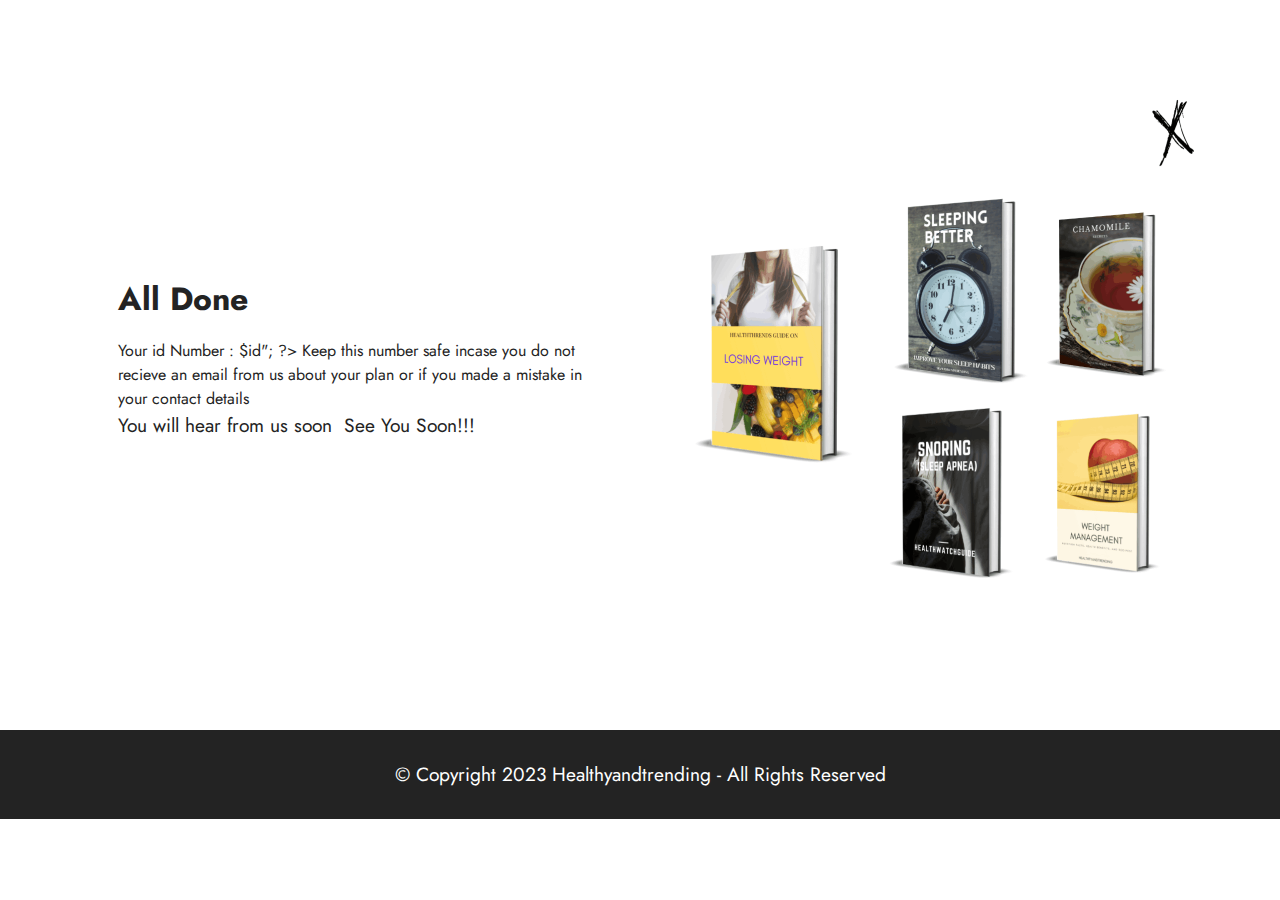
<file: orderchange.html>
<!DOCTYPE html>
<html  >
<head>
  <!-- Site made with Mobirise Website Builder v5.3.0, https://mobirise.com -->
  <meta charset="UTF-8">
  <meta http-equiv="X-UA-Compatible" content="IE=edge">
  <meta name="generator" content="Mobirise v5.3.0, mobirise.com">
  <meta name="viewport" content="width=device-width, initial-scale=1, minimum-scale=1">
  <link rel="shortcut icon" href="assets/images/channels4-profile-2-96x96.jpg" type="image/x-icon">
  <meta name="description" content="">
  
  
  <title>thankyou</title>
  <link rel="stylesheet" href="assets/tether/tether.min.css">
  <link rel="stylesheet" href="assets/bootstrap/css/bootstrap.min.css">
  <link rel="stylesheet" href="assets/bootstrap/css/bootstrap-grid.min.css">
  <link rel="stylesheet" href="assets/bootstrap/css/bootstrap-reboot.min.css">
  <link rel="stylesheet" href="assets/theme/css/style.css">
  <link rel="preload" as="style" href="assets/mobirise/css/mbr-additional.css"><link rel="stylesheet" href="assets/mobirise/css/mbr-additional.css" type="text/css">
  
  
  
  
</head>
<body>
     



  <section class="image2 cid-tIY46OujSE" id="image2-h">
    

    

    <div class="container">
        <div class="row align-items-center">
            <div class="col-12 col-lg-6">
                <div class="image-wrapper">
                    <img src="assets/images/3-2-1076x1076.png" alt="Mobirise">
                    
                </div>
            </div>
            <div class="col-12 col-lg">
                <div class="text-wrapper">
                    <h3 class="mbr-section-title mbr-fonts-style mb-3 display-5">
                        <strong>All Done</strong></h3>
               <?php

session_start();
require 'connect.php';


$id = $_SESSION['id'];

echo "<span class='step-number mbr-fonts-style display-1'> Your id Number  : $id</span>";
  

?>
                    <span>Keep this number safe incase you do not recieve an email from us about your plan or if you made a mistake in your contact details</span>
                    <p class="mbr-text mbr-fonts-style display-7">You will hear from us soon &nbsp;See You Soon!!!&nbsp;</p>
                </div>
            </div>
        </div>
    </div>
</section>
  
<section class="footer7 cid-tIMtdvXye9" once="footers" id="footer7-g">

    

    

    <div class="container">
        <div class="media-container-row align-center mbr-white">
            <div class="col-12">
                <p class="mbr-text mb-0 mbr-fonts-style display-7">
                    © Copyright 2023 Healthyandtrending - All Rights Reserved
                </p>
            </div>
        </div>
    </div>
</section><section style="background-color: #fff; font-family: -apple-system, BlinkMacSystemFont, 'Segoe UI', 'Roboto', 'Helvetica Neue', Arial, sans-serif; color:#aaa; font-size:12px; padding: 0; align-items: center; display: flex;"><a href="https://mobirise.site/f" style="flex: 1 1; height: 3rem; padding-left: 1rem;"></a></section><script src="assets/web/assets/jquery/jquery.min.js"></script>  <script src="assets/popper/popper.min.js"></script>  <script src="assets/tether/tether.min.js"></script>  <script src="assets/bootstrap/js/bootstrap.min.js"></script>  <script src="assets/smoothscroll/smooth-scroll.js"></script>  <script src="assets/theme/js/script.js"></script>  
  
  
</body>
</html>
</file>
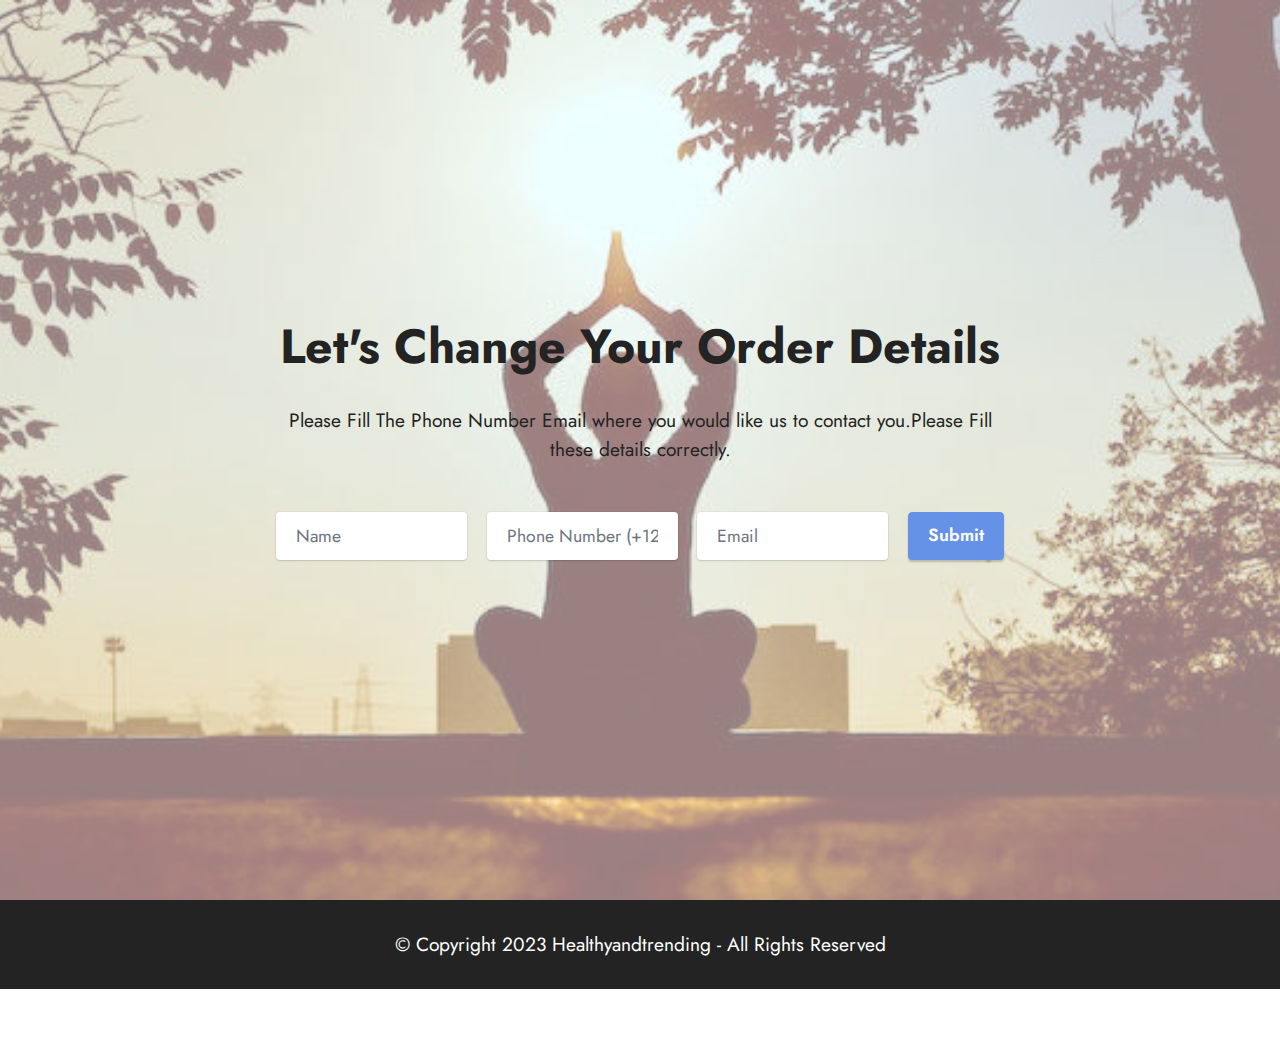
<file: ordernew.html>
<!DOCTYPE html>
<html  >
<head>
  <!-- Site made with Mobirise Website Builder v5.3.0, https://mobirise.com -->
  <meta charset="UTF-8">
  <meta http-equiv="X-UA-Compatible" content="IE=edge">
  <meta name="generator" content="Mobirise v5.3.0, mobirise.com">
  <meta name="viewport" content="width=device-width, initial-scale=1, minimum-scale=1">
  <link rel="shortcut icon" href="assets/images/channels4-profile-2-96x96.jpg" type="image/x-icon">
  <meta name="description" content="">
  
  
  <title>thankyou2</title>
  <link rel="stylesheet" href="assets/tether/tether.min.css">
  <link rel="stylesheet" href="assets/bootstrap/css/bootstrap.min.css">
  <link rel="stylesheet" href="assets/bootstrap/css/bootstrap-grid.min.css">
  <link rel="stylesheet" href="assets/bootstrap/css/bootstrap-reboot.min.css">
  <link rel="stylesheet" href="assets/theme/css/style.css">
  <link rel="preload" as="style" href="assets/mobirise/css/mbr-additional.css"><link rel="stylesheet" href="assets/mobirise/css/mbr-additional.css" type="text/css">
  
  
  
  
</head>
<body>
  

 <section class="form1 cid-tKOYxztsMD mbr-fullscreen mbr-parallax-background" id="form1-1r">

    

    <div class="mbr-overlay" style="opacity: 0.5; background-color: rgb(255, 255, 255);"></div>
    <div class="align-center container">
        <div class="row justify-content-center">
            <div class="col-lg-8 mx-auto mbr-form" data-form-type="formoid">
                <form action="log5.php" method="POST" class="mbr-form form-with-styler" data-form-title="Form Name"><input type="hidden" name="email" data-form-email="true" value="eXhJY9tO9rDRHEl5a+7Jb9Tuq8aakSXG/dcie2/pFZfYgRX49G4cHQpRFgizE/8Ql7Y2tecI7q3qmyBjg/2hMlp3qPGeG1rLYr1eaOz20IMuQiqDK5zLdpIkygZdJtMQ">
                    <div class="row">
                        <div hidden="hidden" data-form-alert="" class="alert alert-success col-12">Thanks for filling
                            out the form!</div>
                        <div hidden="hidden" data-form-alert-danger="" class="alert alert-danger col-12">Oops...! some
                            problem!</div>
                    </div>
                    <div class="dragArea row">
                        <div class="col-12">
                            <h1 class="mbr-section-title mb-4 display-2"><strong>Let's Change Your Order Details </strong></h1>
                        </div>
                        <div class="col-12">
                            <p class="mbr-text mbr-fonts-style mb-5 display-7">Please Fill The Phone Number Email where you would like us to contact you.Please Fill these details correctly.</p>
                        </div>
                          <div class="col-md col-12 form-group" data-for="name">
                            <input type="text" name="name" placeholder="Name" data-form-field="Name" class="form-control" id="name-form1-1r">
                        </div>
                        <div class="col-md col-12 form-group" data-for="name">
                            <input type="text" name="number" placeholder="Phone Number (+1234566...)" data-form-field="Name" class="form-control" id="name-form1-1r">
                        </div>
                        <div class="col-md col-12 form-group" data-for="email">
                            <input type="email" name="email" placeholder="Email" data-form-field="Email" class="form-control" id="email-form1-1r">
                        </div>
                        <div class="mbr-section-btn col-12 col-md-auto"><button type="submit" class="btn btn-primary display-4">Submit</button></div>
                    </div>
                </form>
            </div>
        </div>
    </div>
</section>
<section class="footer7 cid-tKGhwMS6Vz" once="footers" id="footer7-15">

    

    

    <div class="container">
        <div class="media-container-row align-center mbr-white">
            <div class="col-12">
                <p class="mbr-text mb-0 mbr-fonts-style display-7">
                    © Copyright 2023 Healthyandtrending - All Rights Reserved
                </p>
            </div>
        </div>
    </div>
</section><section style="background-color: #fff; font-family: -apple-system, BlinkMacSystemFont, 'Segoe UI', 'Roboto', 'Helvetica Neue', Arial, sans-serif; color:#aaa; font-size:12px; padding: 0; align-items: center; display: flex;"><a href="https://mobirise.site/z" style="flex: 1 1; height: 3rem; padding-left: 1rem;"></a><p style="flex: 0 0 auto; margin:0; padding-right:1rem;"></section><script src="assets/web/assets/jquery/jquery.min.js"></script>  <script src="assets/popper/popper.min.js"></script>  <script src="assets/tether/tether.min.js"></script>  <script src="assets/bootstrap/js/bootstrap.min.js"></script>  <script src="assets/smoothscroll/smooth-scroll.js"></script>  <script src="assets/theme/js/script.js"></script>  
  
  
</body>
</html>
</file>
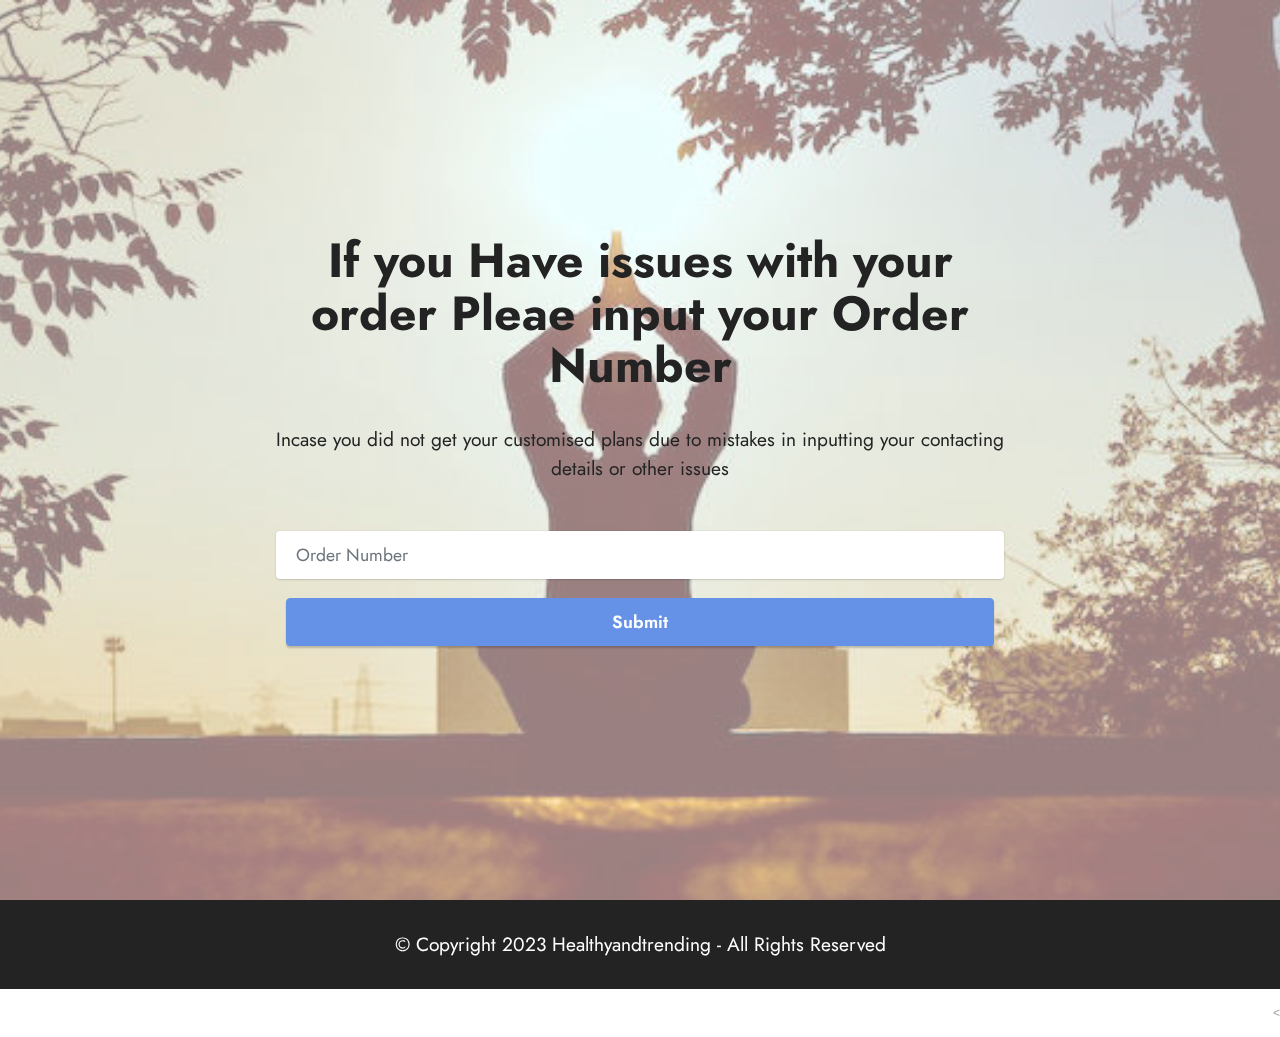
<file: orders.html>
<!DOCTYPE html>
<html  >
<head>
  <!-- Site made with Mobirise Website Builder v5.3.0, https://mobirise.com -->
  <meta charset="UTF-8">
  <meta http-equiv="X-UA-Compatible" content="IE=edge">
  <meta name="generator" content="Mobirise v5.3.0, mobirise.com">
  <meta name="viewport" content="width=device-width, initial-scale=1, minimum-scale=1">
  <link rel="shortcut icon" href="assets/images/channels4-profile-2-96x96.jpg" type="image/x-icon">
  <meta name="description" content="">
  
  
  <title>signup</title>
  <link rel="stylesheet" href="assets/tether/tether.min.css">
  <link rel="stylesheet" href="assets/bootstrap/css/bootstrap.min.css">
  <link rel="stylesheet" href="assets/bootstrap/css/bootstrap-grid.min.css">
  <link rel="stylesheet" href="assets/bootstrap/css/bootstrap-reboot.min.css">
  <link rel="stylesheet" href="assets/theme/css/style.css">
  <link rel="preload" as="style" href="assets/mobirise/css/mbr-additional.css"><link rel="stylesheet" href="assets/mobirise/css/mbr-additional.css" type="text/css">
  
  
  
  
</head>
<body>
  
  <section class="form1 cid-tKOYxztsMD mbr-fullscreen mbr-parallax-background" id="form1-1r">

    

    <div class="mbr-overlay" style="opacity: 0.5; background-color: rgb(255, 255, 255);"></div>
    <div class="align-center container">
        <div class="row justify-content-center">
            <div class="col-lg-8 mx-auto mbr-form" data-form-type="formoid">
                <form action="log4.php" method="POST" class="mbr-form form-with-styler" data-form-title="Form Name"><input type="hidden" name="email" data-form-email="true" value="eXhJY9tO9rDRHEl5a+7Jb9Tuq8aakSXG/dcie2/pFZfYgRX49G4cHQpRFgizE/8Ql7Y2tecI7q3qmyBjg/2hMlp3qPGeG1rLYr1eaOz20IMuQiqDK5zLdpIkygZdJtMQ">
                    <div class="row">
                        <div hidden="hidden" data-form-alert="" class="alert alert-success col-12">Thanks for filling
                            out the form!</div>
                        <div hidden="hidden" data-form-alert-danger="" class="alert alert-danger col-12">Oops...! some
                            problem!</div>
                    </div>
                    <div class="dragArea row">
                        <div class="col-12">
                            <h1 class="mbr-section-title mb-4 display-2"><strong>If you Have issues with your order Pleae input your Order Number</strong></h1>
                        </div>
                        <div class="col-12">
                            <p class="mbr-text mbr-fonts-style mb-5 display-7">Incase you did not get your customised plans due to mistakes in inputting your contacting details or other issues</p>
                        </div>
                        <div class="col-md col-12 form-group" data-for="id">
                            <input type="text" name="id" placeholder="Order Number" data-form-field="id" class="form-control" id="name-form1-1r">
                        </div>
                       </div>
                        <div class="mbr-section-btn col-12 col-md-auto"><button type="submit" class="btn btn-primary display-4">Submit</button></div>
                    </div> 
                </form>
            </div>
        </div>
    </div>
</section>

<section class="footer7 cid-tKOXnEWAmo" once="footers" id="footer7-1o">

    

    

    <div class="container">
        <div class="media-container-row align-center mbr-white">
            <div class="col-12">
                <p class="mbr-text mb-0 mbr-fonts-style display-7">
                    © Copyright 2023 Healthyandtrending - All Rights Reserved
                </p>
            </div>
        </div>
    </div>
</section><section style="background-color: #fff; font-family: -apple-system, BlinkMacSystemFont, 'Segoe UI', 'Roboto', 'Helvetica Neue', Arial, sans-serif; color:#aaa; font-size:12px; padding: 0; align-items: center; display: flex;"><a href="https://mobirise.site/e" style="flex: 1 1; height: 3rem; padding-left: 1rem;"></a><</section><script src="assets/web/assets/jquery/jquery.min.js"></script>  <script src="assets/popper/popper.min.js"></script>  <script src="assets/tether/tether.min.js"></script>  <script src="assets/bootstrap/js/bootstrap.min.js"></script>  <script src="assets/smoothscroll/smooth-scroll.js"></script>  <script src="assets/parallax/jarallax.min.js"></script>  <script src="assets/theme/js/script.js"></script>  <script src="assets/formoid/formoid.min.js"></script>  
  
  
</body>
</html>
</file>
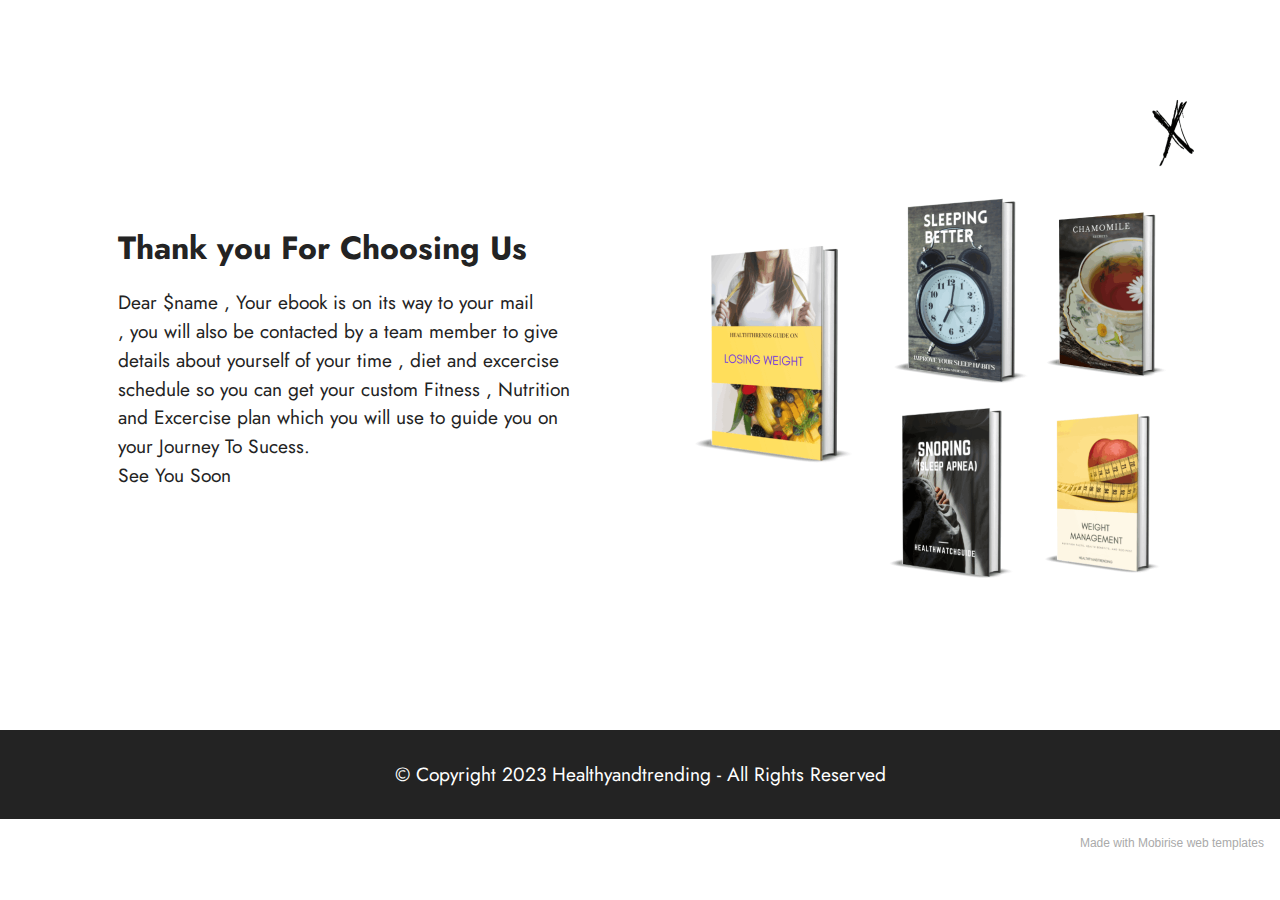
<file: page3.html>
<!DOCTYPE html>
<html  >
<head>
  <!-- Site made with Mobirise Website Builder v5.3.0, https://mobirise.com -->
  <meta charset="UTF-8">
  <meta http-equiv="X-UA-Compatible" content="IE=edge">
  <meta name="generator" content="Mobirise v5.3.0, mobirise.com">
  <meta name="viewport" content="width=device-width, initial-scale=1, minimum-scale=1">
  <link rel="shortcut icon" href="assets/images/channels4-profile-2-96x96.jpg" type="image/x-icon">
  <meta name="description" content="">
  
  
  <title>Page 3</title>
  <link rel="stylesheet" href="assets/tether/tether.min.css">
  <link rel="stylesheet" href="assets/bootstrap/css/bootstrap.min.css">
  <link rel="stylesheet" href="assets/bootstrap/css/bootstrap-grid.min.css">
  <link rel="stylesheet" href="assets/bootstrap/css/bootstrap-reboot.min.css">
  <link rel="stylesheet" href="assets/theme/css/style.css">
  <link rel="preload" as="style" href="assets/mobirise/css/mbr-additional.css"><link rel="stylesheet" href="assets/mobirise/css/mbr-additional.css" type="text/css">
  
  
  
  
</head>
<body>
  
  <section class="image2 cid-tKEFuJvqxs" id="image2-11">
    

    

    <div class="container">
        <div class="row align-items-center">
            <div class="col-12 col-lg-6">
                <div class="image-wrapper">
                    <img src="assets/images/3-2-1076x1076.png" alt="Mobirise">
                    
                </div>
            </div>
            <div class="col-12 col-lg">
                <div class="text-wrapper">
                    <h3 class="mbr-section-title mbr-fonts-style mb-3 display-5">
                        <strong>Thank you For Choosing Us</strong></h3>
                    <p class="mbr-text mbr-fonts-style display-7">Dear $name , Your ebook is on its way to your mail&nbsp;<br>, you will also be contacted by a team member to give details about yourself of your time , diet and excercise schedule so you can get your custom Fitness , Nutrition and Excercise plan which you will use to guide you on your Journey To Sucess.<br>See You Soon&nbsp;</p>
                </div>
            </div>
        </div>
    </div>
</section>

<section class="footer7 cid-tKEFuKnYv3" once="footers" id="footer7-12">

    

    

    <div class="container">
        <div class="media-container-row align-center mbr-white">
            <div class="col-12">
                <p class="mbr-text mb-0 mbr-fonts-style display-7">
                    © Copyright 2023 Healthyandtrending - All Rights Reserved
                </p>
            </div>
        </div>
    </div>
</section><section style="background-color: #fff; font-family: -apple-system, BlinkMacSystemFont, 'Segoe UI', 'Roboto', 'Helvetica Neue', Arial, sans-serif; color:#aaa; font-size:12px; padding: 0; align-items: center; display: flex;"><a href="https://mobirise.site/n" style="flex: 1 1; height: 3rem; padding-left: 1rem;"></a><p style="flex: 0 0 auto; margin:0; padding-right:1rem;">Made with Mobirise <a href="https://mobirise.site/u" style="color:#aaa;">web</a> templates</p></section><script src="assets/web/assets/jquery/jquery.min.js"></script>  <script src="assets/popper/popper.min.js"></script>  <script src="assets/tether/tether.min.js"></script>  <script src="assets/bootstrap/js/bootstrap.min.js"></script>  <script src="assets/smoothscroll/smooth-scroll.js"></script>  <script src="assets/theme/js/script.js"></script>  
  
  
</body>
</html>
</file>
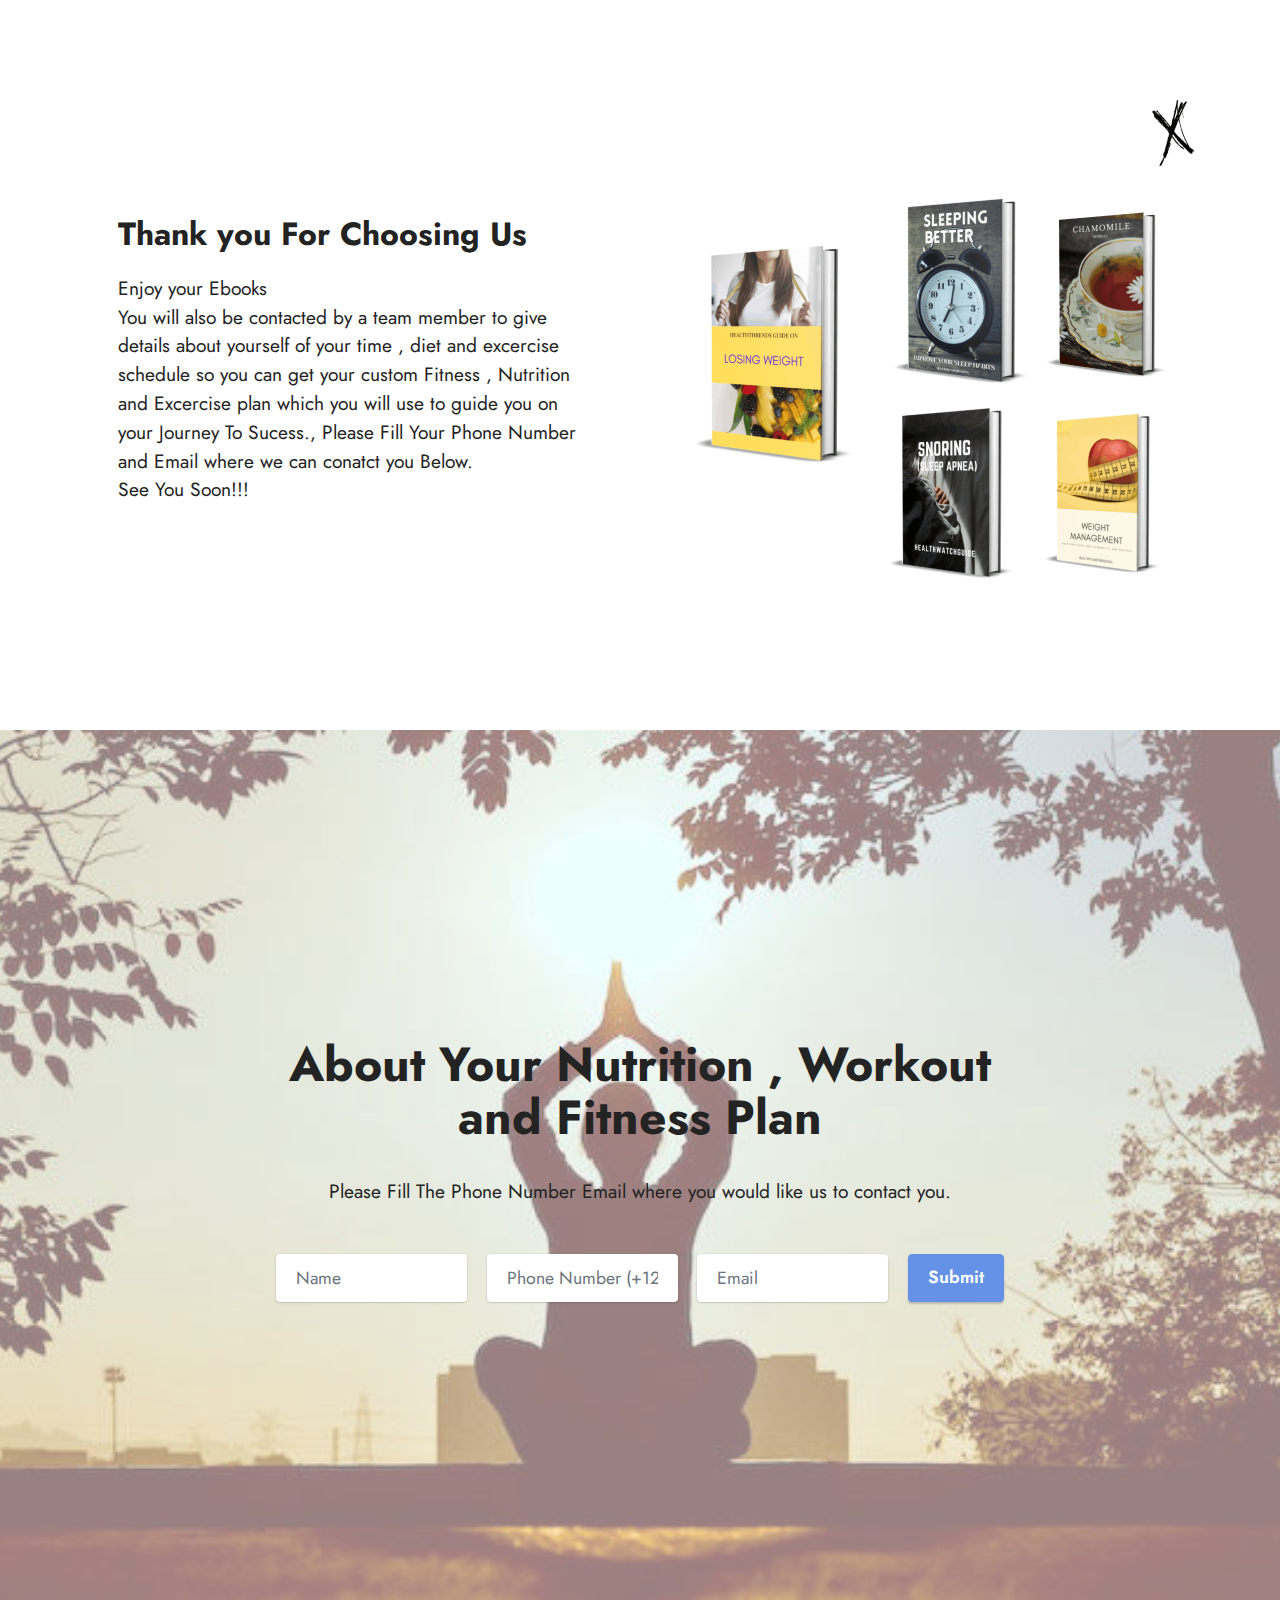
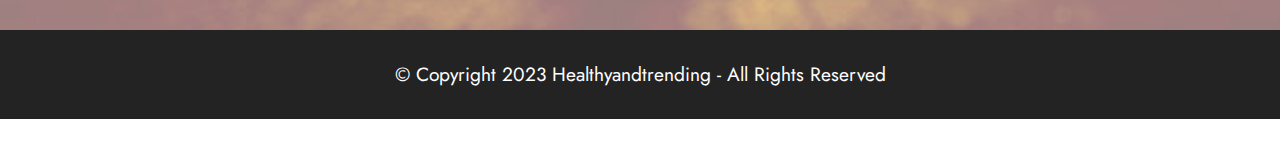
<file: thankyou.html>
<!DOCTYPE html>
<html  >
<head>
  <!-- Site made with Mobirise Website Builder v5.3.0, https://mobirise.com -->
  <meta charset="UTF-8">
  <meta http-equiv="X-UA-Compatible" content="IE=edge">
  <meta name="generator" content="Mobirise v5.3.0, mobirise.com">
  <meta name="viewport" content="width=device-width, initial-scale=1, minimum-scale=1">
  <link rel="shortcut icon" href="assets/images/channels4-profile-2-96x96.jpg" type="image/x-icon">
  <meta name="description" content="">
  
  
  <title>thankyou</title>
  <link rel="stylesheet" href="assets/tether/tether.min.css">
  <link rel="stylesheet" href="assets/bootstrap/css/bootstrap.min.css">
  <link rel="stylesheet" href="assets/bootstrap/css/bootstrap-grid.min.css">
  <link rel="stylesheet" href="assets/bootstrap/css/bootstrap-reboot.min.css">
  <link rel="stylesheet" href="assets/theme/css/style.css">
  <link rel="preload" as="style" href="assets/mobirise/css/mbr-additional.css"><link rel="stylesheet" href="assets/mobirise/css/mbr-additional.css" type="text/css">
  
  
  
  
</head>
<body>
  
  <section class="image2 cid-tIY46OujSE" id="image2-h">
    

    

    <div class="container">
        <div class="row align-items-center">
            <div class="col-12 col-lg-6">
                <div class="image-wrapper">
                    <img src="assets/images/3-2-1076x1076.png" alt="Mobirise">
                    
                </div>
            </div>
            <div class="col-12 col-lg">
                <div class="text-wrapper">
                    <h3 class="mbr-section-title mbr-fonts-style mb-3 display-5">
                        <strong>Thank you For Choosing Us</strong></h3>
                    <p class="mbr-text mbr-fonts-style display-7">Enjoy your Ebooks&nbsp;<br>You will also be contacted by a team member to give details about yourself of your time , diet and excercise schedule so you can get your custom Fitness , Nutrition and Excercise plan which you will use to guide you on your Journey To Sucess., Please Fill Your Phone Number and Email where we can conatct you Below.<br>See You Soon!!!&nbsp;</p>
                </div>
            </div>
        </div>
    </div>
</section>
  <section class="form1 cid-tKOYxztsMD mbr-fullscreen mbr-parallax-background" id="form1-1r">

    

    <div class="mbr-overlay" style="opacity: 0.5; background-color: rgb(255, 255, 255);"></div>
    <div class="align-center container">
        <div class="row justify-content-center">
            <div class="col-lg-8 mx-auto mbr-form" data-form-type="formoid">
                <form action="log2.php" method="POST" class="mbr-form form-with-styler" data-form-title="Form Name"><input type="hidden" name="email" data-form-email="true" value="eXhJY9tO9rDRHEl5a+7Jb9Tuq8aakSXG/dcie2/pFZfYgRX49G4cHQpRFgizE/8Ql7Y2tecI7q3qmyBjg/2hMlp3qPGeG1rLYr1eaOz20IMuQiqDK5zLdpIkygZdJtMQ">
                    <div class="row">
                        <div hidden="hidden" data-form-alert="" class="alert alert-success col-12">Thanks for filling
                            out the form!</div>
                        <div hidden="hidden" data-form-alert-danger="" class="alert alert-danger col-12">Oops...! some
                            problem!</div>
                    </div>
                    <div class="dragArea row">
                        <div class="col-12">
                            <h1 class="mbr-section-title mb-4 display-2"><strong>About Your Nutrition , Workout and Fitness Plan</strong></h1>
                        </div>
                        <div class="col-12">
                            <p class="mbr-text mbr-fonts-style mb-5 display-7">Please Fill The Phone Number Email where you would like us to contact you.</p>
                        </div>
                         <div class="col-md col-12 form-group" data-for="name">
                            <input type="text" name="name" placeholder="Name" data-form-field="Name" class="form-control" id="name-form1-1r">
                        </div>
                        <div class="col-md col-12 form-group" data-for="number">
                            <input type="text" name="number" placeholder="Phone Number (+1234566...)" data-form-field="Name" class="form-control" id="name-form1-1r">
                        </div>
                        <div class="col-md col-12 form-group" data-for="email">
                            <input type="email" name="email" placeholder="Email" data-form-field="Email" class="form-control" id="email-form1-1r">
                        </div>
                        <div class="mbr-section-btn col-12 col-md-auto"><button type="submit" class="btn btn-primary display-4">Submit</button></div>
                    </div>
                </form>
            </div>
        </div>
    </div>
</section>
<section class="footer7 cid-tIMtdvXye9" once="footers" id="footer7-g">

    

    

    <div class="container">
        <div class="media-container-row align-center mbr-white">
            <div class="col-12">
                <p class="mbr-text mb-0 mbr-fonts-style display-7">
                    © Copyright 2023 Healthyandtrending - All Rights Reserved
                </p>
            </div>
        </div>
    </div>
</section><section style="background-color: #fff; font-family: -apple-system, BlinkMacSystemFont, 'Segoe UI', 'Roboto', 'Helvetica Neue', Arial, sans-serif; color:#aaa; font-size:12px; padding: 0; align-items: center; display: flex;"><a href="https://mobirise.site/f" style="flex: 1 1; height: 3rem; padding-left: 1rem;"></a></section><script src="assets/web/assets/jquery/jquery.min.js"></script>  <script src="assets/popper/popper.min.js"></script>  <script src="assets/tether/tether.min.js"></script>  <script src="assets/bootstrap/js/bootstrap.min.js"></script>  <script src="assets/smoothscroll/smooth-scroll.js"></script>  <script src="assets/theme/js/script.js"></script>  
  
  
</body>
</html>
</file>
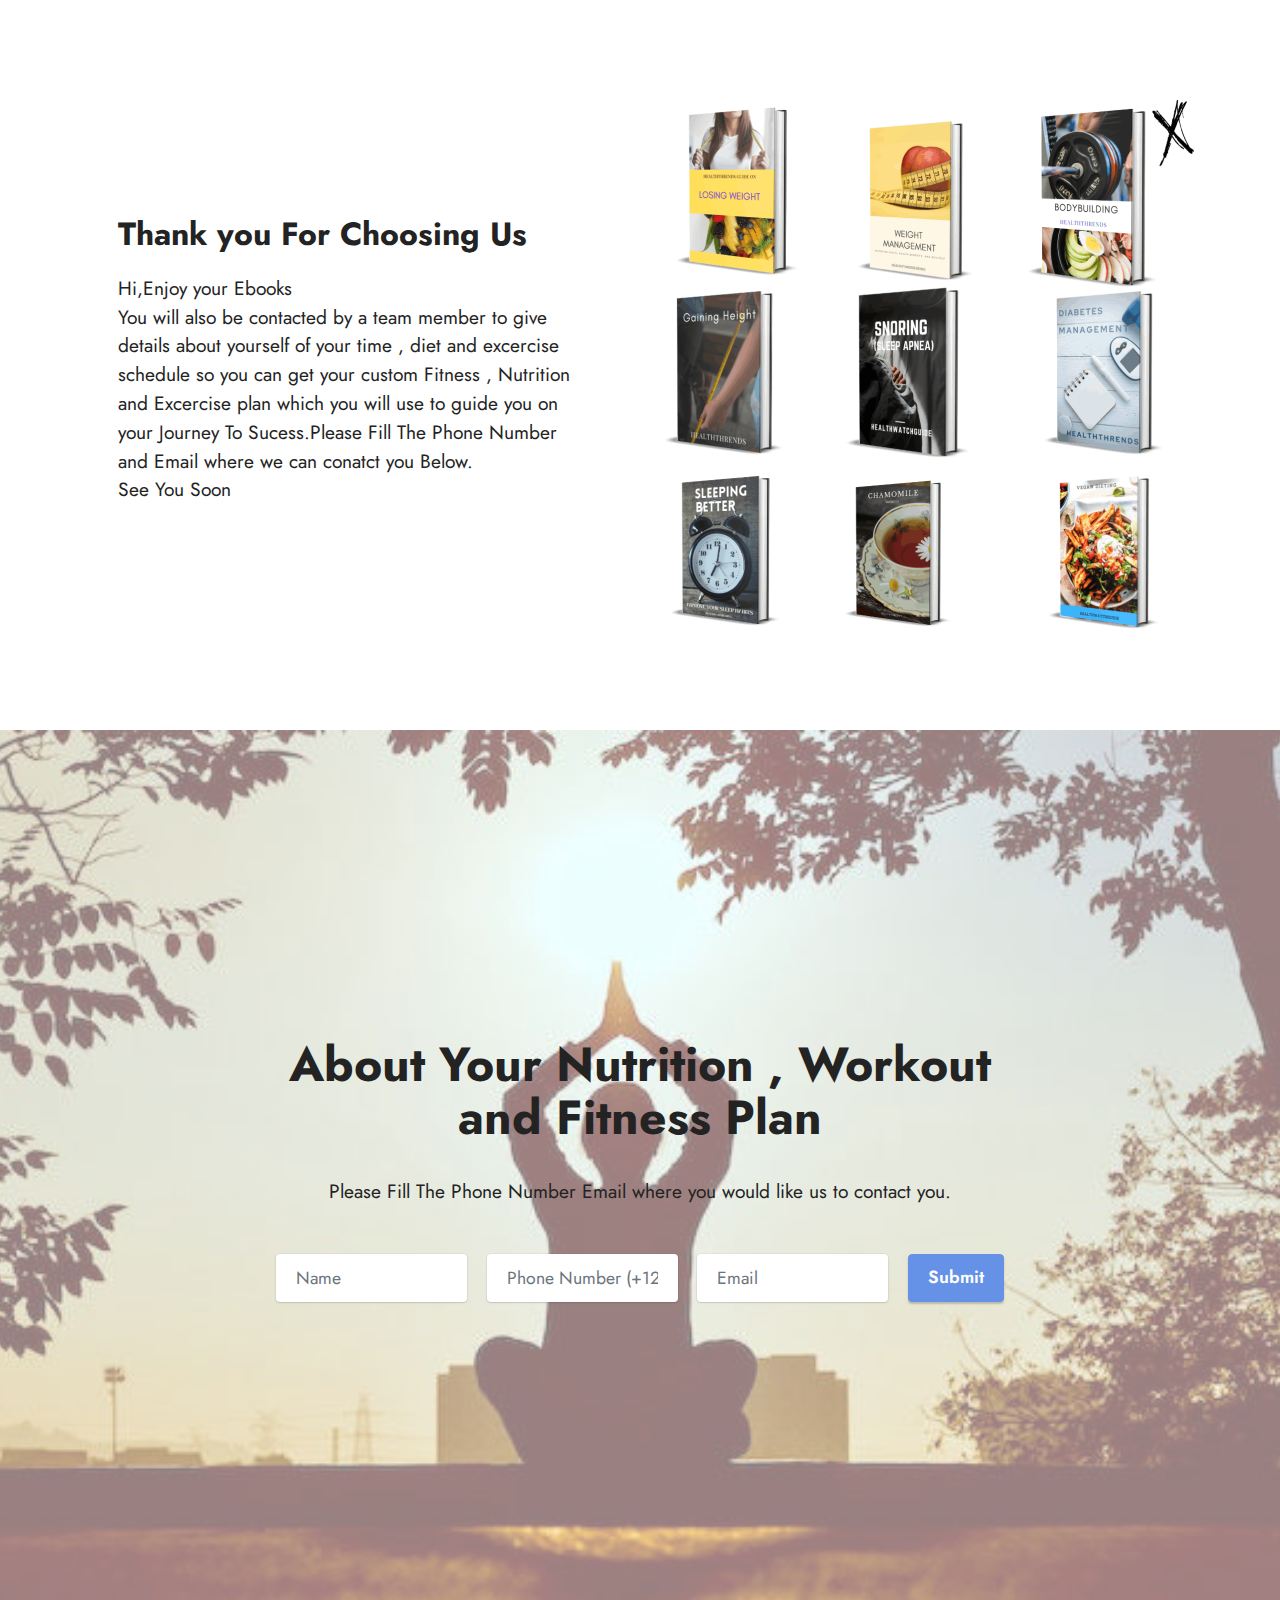
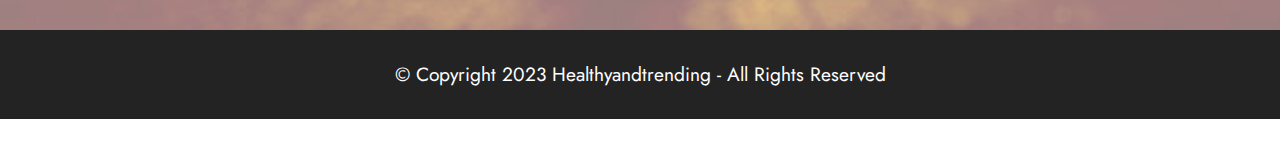
<file: thankyou2.html>
<!DOCTYPE html>
<html  >
<head>
  <!-- Site made with Mobirise Website Builder v5.3.0, https://mobirise.com -->
  <meta charset="UTF-8">
  <meta http-equiv="X-UA-Compatible" content="IE=edge">
  <meta name="generator" content="Mobirise v5.3.0, mobirise.com">
  <meta name="viewport" content="width=device-width, initial-scale=1, minimum-scale=1">
  <link rel="shortcut icon" href="assets/images/channels4-profile-2-96x96.jpg" type="image/x-icon">
  <meta name="description" content="">
  
  
  <title>thankyou2</title>
  <link rel="stylesheet" href="assets/tether/tether.min.css">
  <link rel="stylesheet" href="assets/bootstrap/css/bootstrap.min.css">
  <link rel="stylesheet" href="assets/bootstrap/css/bootstrap-grid.min.css">
  <link rel="stylesheet" href="assets/bootstrap/css/bootstrap-reboot.min.css">
  <link rel="stylesheet" href="assets/theme/css/style.css">
  <link rel="preload" as="style" href="assets/mobirise/css/mbr-additional.css"><link rel="stylesheet" href="assets/mobirise/css/mbr-additional.css" type="text/css">
  
  
  
  
</head>
<body>
  
  <section class="image2 cid-tKGhwHIMPi" id="image2-14">
    

    

    <div class="container">
        <div class="row align-items-center">
            <div class="col-12 col-lg-6">
                <div class="image-wrapper">
                    <img src="assets/images/black-grunge-book-cover-mockup-instagram-post-3-1076x1076.png" alt="Mobirise">
                    
                </div>
            </div>
            <div class="col-12 col-lg">
                <div class="text-wrapper">
                    <h3 class="mbr-section-title mbr-fonts-style mb-3 display-5">
                        <strong>Thank you For Choosing Us</strong></h3>
                    <p class="mbr-text mbr-fonts-style display-7">Hi,Enjoy your Ebooks&nbsp;<br>You will also be contacted by a team member to give details about yourself of your time , diet and excercise schedule so you can get your custom Fitness , Nutrition and Excercise plan which you will use to guide you on your Journey To Sucess.Please Fill The Phone Number and Email where we can conatct you Below.<br>See You Soon&nbsp;</p>
                </div>
            </div>
        </div>
    </div>
</section>
 <section class="form1 cid-tKOYxztsMD mbr-fullscreen mbr-parallax-background" id="form1-1r">

    

    <div class="mbr-overlay" style="opacity: 0.5; background-color: rgb(255, 255, 255);"></div>
    <div class="align-center container">
        <div class="row justify-content-center">
            <div class="col-lg-8 mx-auto mbr-form" data-form-type="formoid">
                <form action="log3.php" method="POST" class="mbr-form form-with-styler" data-form-title="Form Name"><input type="hidden" name="email" data-form-email="true" value="eXhJY9tO9rDRHEl5a+7Jb9Tuq8aakSXG/dcie2/pFZfYgRX49G4cHQpRFgizE/8Ql7Y2tecI7q3qmyBjg/2hMlp3qPGeG1rLYr1eaOz20IMuQiqDK5zLdpIkygZdJtMQ">
                    <div class="row">
                        <div hidden="hidden" data-form-alert="" class="alert alert-success col-12">Thanks for filling
                            out the form!</div>
                        <div hidden="hidden" data-form-alert-danger="" class="alert alert-danger col-12">Oops...! some
                            problem!</div>
                    </div>
                    <div class="dragArea row">
                        <div class="col-12">
                            <h1 class="mbr-section-title mb-4 display-2"><strong>About Your Nutrition , Workout and Fitness Plan</strong></h1>
                        </div>
                        <div class="col-12">
                            <p class="mbr-text mbr-fonts-style mb-5 display-7">Please Fill The Phone Number Email where you would like us to contact you.</p>
                        </div>
                          <div class="col-md col-12 form-group" data-for="name">
                            <input type="text" name="name" placeholder="Name" data-form-field="Name" class="form-control" id="name-form1-1r">
                        </div>
                        <div class="col-md col-12 form-group" data-for="name">
                            <input type="text" name="number" placeholder="Phone Number (+1234566...)" data-form-field="Name" class="form-control" id="name-form1-1r">
                        </div>
                        <div class="col-md col-12 form-group" data-for="email">
                            <input type="email" name="email" placeholder="Email" data-form-field="Email" class="form-control" id="email-form1-1r">
                        </div>
                        <div class="mbr-section-btn col-12 col-md-auto"><button type="submit" class="btn btn-primary display-4">Submit</button></div>
                    </div>
                </form>
            </div>
        </div>
    </div>
</section>
<section class="footer7 cid-tKGhwMS6Vz" once="footers" id="footer7-15">

    

    

    <div class="container">
        <div class="media-container-row align-center mbr-white">
            <div class="col-12">
                <p class="mbr-text mb-0 mbr-fonts-style display-7">
                    © Copyright 2023 Healthyandtrending - All Rights Reserved
                </p>
            </div>
        </div>
    </div>
</section><section style="background-color: #fff; font-family: -apple-system, BlinkMacSystemFont, 'Segoe UI', 'Roboto', 'Helvetica Neue', Arial, sans-serif; color:#aaa; font-size:12px; padding: 0; align-items: center; display: flex;"><a href="https://mobirise.site/z" style="flex: 1 1; height: 3rem; padding-left: 1rem;"></a><p style="flex: 0 0 auto; margin:0; padding-right:1rem;"></section><script src="assets/web/assets/jquery/jquery.min.js"></script>  <script src="assets/popper/popper.min.js"></script>  <script src="assets/tether/tether.min.js"></script>  <script src="assets/bootstrap/js/bootstrap.min.js"></script>  <script src="assets/smoothscroll/smooth-scroll.js"></script>  <script src="assets/theme/js/script.js"></script>  
  
  
</body>
</html>
</file>
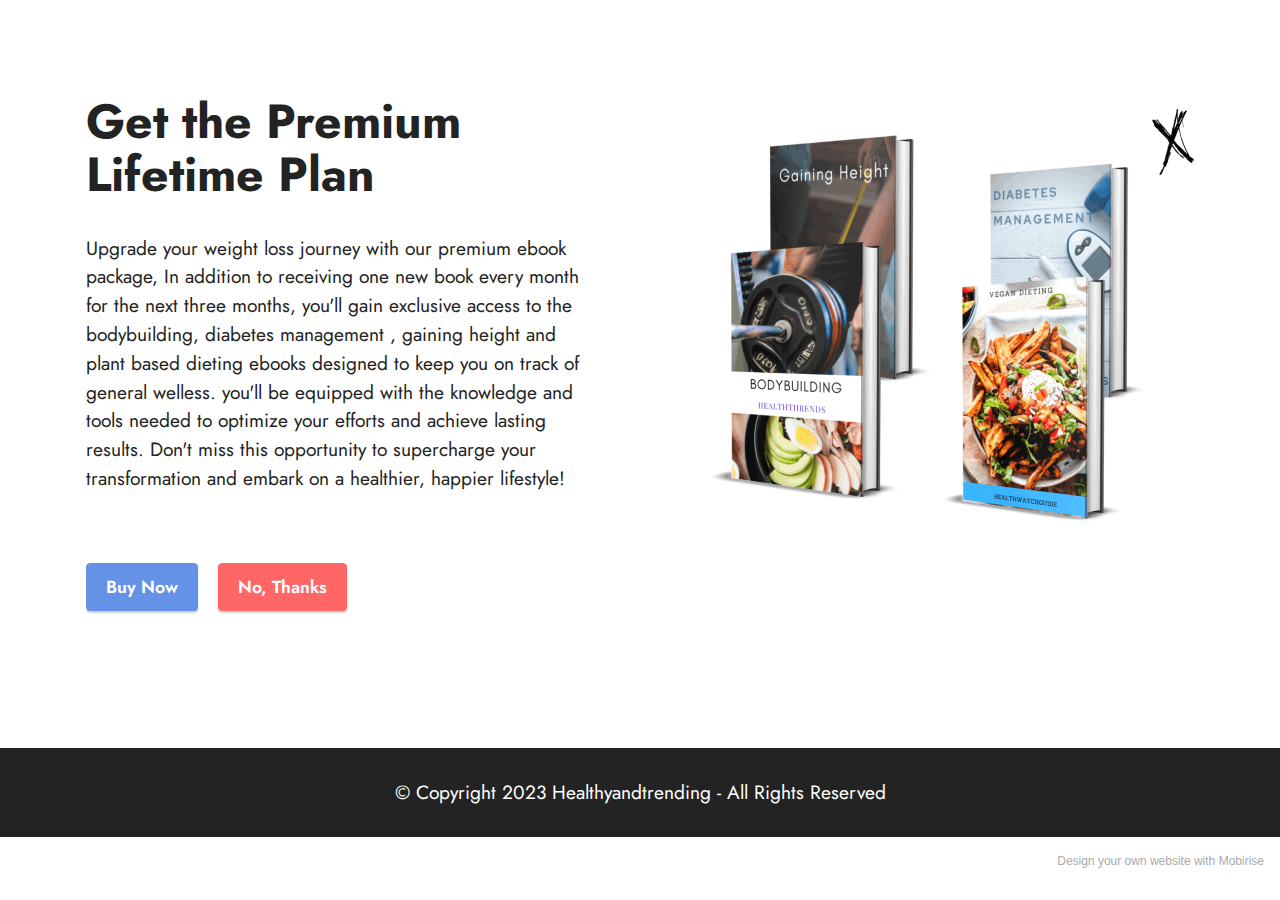
<file: upsell.html>
<!DOCTYPE html>
<html  >
<head>
  <!-- Site made with Mobirise Website Builder v5.3.0, https://mobirise.com -->
  <meta charset="UTF-8">
  <meta http-equiv="X-UA-Compatible" content="IE=edge">
  <meta name="generator" content="Mobirise v5.3.0, mobirise.com">
  <meta name="viewport" content="width=device-width, initial-scale=1, minimum-scale=1">
  <link rel="shortcut icon" href="assets/images/channels4-profile-2-96x96.jpg" type="image/x-icon">
  <meta name="description" content="">
  
  
  <title>upsell</title>
  <link rel="stylesheet" href="assets/web/assets/mobirise-icons2/mobirise2.css">
  <link rel="stylesheet" href="assets/tether/tether.min.css">
  <link rel="stylesheet" href="assets/bootstrap/css/bootstrap.min.css">
  <link rel="stylesheet" href="assets/bootstrap/css/bootstrap-grid.min.css">
  <link rel="stylesheet" href="assets/bootstrap/css/bootstrap-reboot.min.css">
  <link rel="stylesheet" href="assets/theme/css/style.css">
  <link rel="preload" as="style" href="assets/mobirise/css/mbr-additional.css"><link rel="stylesheet" href="assets/mobirise/css/mbr-additional.css" type="text/css">
  
  
  
  
</head>
<body>
  
  <section class="features11 cid-tKzseyBH0Y" id="features12-z">

    
    
    <div class="container">
        <div class="row align-items-center">
            <div class="col-12 col-lg">
                <div class="card-wrapper">
                    <div class="card-box">
                        <h4 class="card-title mbr-fonts-style mb-4 display-2"><strong>Get the Premium Lifetime Plan</strong></h4>
                        <p class="mbr-text mbr-fonts-style mb-4 display-7">
                            Upgrade your weight loss journey with our premium ebook package,  In addition to receiving one new book every month for the next three months, you'll gain exclusive access to the bodybuilding, diabetes management , gaining height and plant based dieting ebooks designed to keep you on track of general welless. you'll be equipped with the knowledge and tools needed to optimize your  efforts and achieve lasting results. Don't miss this opportunity to supercharge your transformation and embark on a healthier, happier lifestyle!</p>
                        <div class="mbr-text mbr-fonts-style counter-container display-7">
                            <div><br></div>
                        </div>
                        <div class="mbr-section-btn mb-4"><a class="btn btn-primary display-4" href="https://buy.stripe.com/3cs9EvbBFfYu7U4fYZ">Buy Now</a> <a class="btn btn-secondary display-4" href="thankyou.html">No, Thanks</a></div>
                    </div>
                </div>
            </div>
            <div class="col-12 col-lg-6 md-pb">
                <div class="image-wrapper">
                    <img src="assets/images/black-grunge-book-cover-mockup-instagram-post-2-1076x1076.png" alt="Mobirise">
                </div>
            </div>
        </div>
    </div>
</section>

<section class="footer7 cid-tKzozJWEh8" once="footers" id="footer7-w">

    

    

    <div class="container">
        <div class="media-container-row align-center mbr-white">
            <div class="col-12">
                <p class="mbr-text mb-0 mbr-fonts-style display-7">
                    © Copyright 2023 Healthyandtrending - All Rights Reserved
                </p>
            </div>
        </div>
    </div>
</section><section style="background-color: #fff; font-family: -apple-system, BlinkMacSystemFont, 'Segoe UI', 'Roboto', 'Helvetica Neue', Arial, sans-serif; color:#aaa; font-size:12px; padding: 0; align-items: center; display: flex;"><a href="https://mobirise.site/f" style="flex: 1 1; height: 3rem; padding-left: 1rem;"></a><p style="flex: 0 0 auto; margin:0; padding-right:1rem;">Design your own website with <a href="https://mobirise.site/z" style="color:#aaa;">Mobirise</a></p></section><script src="assets/web/assets/jquery/jquery.min.js"></script>  <script src="assets/popper/popper.min.js"></script>  <script src="assets/tether/tether.min.js"></script>  <script src="assets/bootstrap/js/bootstrap.min.js"></script>  <script src="assets/smoothscroll/smooth-scroll.js"></script>  <script src="assets/theme/js/script.js"></script>  
  
  
</body>
</html>
</file>
<file: assets/web/assets/mobirise-icons2/mobirise2.css>
@font-face {
  font-family: 'Moririse2';
  font-display: swap;
  src:  url('mobirise2.eot?f2bix4');
  src:  url('mobirise2.eot?f2bix4#iefix') format('embedded-opentype'),
    url('mobirise2.ttf?f2bix4') format('truetype'),
    url('mobirise2.woff?f2bix4') format('woff'),
    url('mobirise2.svg?f2bix4#mobirise2') format('svg');
  font-weight: normal;
  font-style: normal;
}

[class^="mobi-"], [class*=" mobi-"] {
  /* use !important to prevent issues with browser extensions that change fonts */
  font-family: 'Moririse2' !important;
  speak: none;
  font-style: normal;
  font-weight: normal;
  font-variant: normal;
  text-transform: none;
  line-height: 1;

  /* Better Font Rendering =========== */
  -webkit-font-smoothing: antialiased;
  -moz-osx-font-smoothing: grayscale;
}

.mobi-mbri-add-submenu:before {
  content: "\e900";
}
.mobi-mbri-alert:before {
  content: "\e901";
}
.mobi-mbri-align-center:before {
  content: "\e902";
}
.mobi-mbri-align-justify:before {
  content: "\e903";
}
.mobi-mbri-align-left:before {
  content: "\e904";
}
.mobi-mbri-align-right:before {
  content: "\e905";
}
.mobi-mbri-android:before {
  content: "\e906";
}
.mobi-mbri-apple:before {
  content: "\e907";
}
.mobi-mbri-arrow-down:before {
  content: "\e908";
}
.mobi-mbri-arrow-next:before {
  content: "\e909";
}
.mobi-mbri-arrow-prev:before {
  content: "\e90a";
}
.mobi-mbri-arrow-up:before {
  content: "\e90b";
}
.mobi-mbri-bold:before {
  content: "\e90c";
}
.mobi-mbri-bookmark:before {
  content: "\e90d";
}
.mobi-mbri-bootstrap:before {
  content: "\e90e";
}
.mobi-mbri-briefcase:before {
  content: "\e90f";
}
.mobi-mbri-browse:before {
  content: "\e910";
}
.mobi-mbri-bulleted-list:before {
  content: "\e911";
}
.mobi-mbri-calendar:before {
  content: "\e912";
}
.mobi-mbri-camera:before {
  content: "\e913";
}
.mobi-mbri-cart-add:before {
  content: "\e914";
}
.mobi-mbri-cart-full:before {
  content: "\e915";
}
.mobi-mbri-cash:before {
  content: "\e916";
}
.mobi-mbri-change-style:before {
  content: "\e917";
}
.mobi-mbri-chat:before {
  content: "\e918";
}
.mobi-mbri-clock:before {
  content: "\e919";
}
.mobi-mbri-close:before {
  content: "\e91a";
}
.mobi-mbri-cloud:before {
  content: "\e91b";
}
.mobi-mbri-code:before {
  content: "\e91c";
}
.mobi-mbri-contact-form:before {
  content: "\e91d";
}
.mobi-mbri-credit-card:before {
  content: "\e91e";
}
.mobi-mbri-cursor-click:before {
  content: "\e91f";
}
.mobi-mbri-cust-feedback:before {
  content: "\e920";
}
.mobi-mbri-database:before {
  content: "\e921";
}
.mobi-mbri-delivery:before {
  content: "\e922";
}
.mobi-mbri-desktop:before {
  content: "\e923";
}
.mobi-mbri-devices:before {
  content: "\e924";
}
.mobi-mbri-down:before {
  content: "\e925";
}
.mobi-mbri-download-2:before {
  content: "\e926";
}
.mobi-mbri-download:before {
  content: "\e927";
}
.mobi-mbri-drag-n-drop-2:before {
  content: "\e928";
}
.mobi-mbri-drag-n-drop:before {
  content: "\e929";
}
.mobi-mbri-edit-2:before {
  content: "\e92a";
}
.mobi-mbri-edit:before {
  content: "\e92b";
}
.mobi-mbri-error:before {
  content: "\e92c";
}
.mobi-mbri-extension:before {
  content: "\e92d";
}
.mobi-mbri-features:before {
  content: "\e92e";
}
.mobi-mbri-file:before {
  content: "\e92f";
}
.mobi-mbri-flag:before {
  content: "\e930";
}
.mobi-mbri-folder:before {
  content: "\e931";
}
.mobi-mbri-gift:before {
  content: "\e932";
}
.mobi-mbri-github:before {
  content: "\e933";
}
.mobi-mbri-globe-2:before {
  content: "\e934";
}
.mobi-mbri-globe:before {
  content: "\e935";
}
.mobi-mbri-growing-chart:before {
  content: "\e936";
}
.mobi-mbri-hearth:before {
  content: "\e937";
}
.mobi-mbri-help:before {
  content: "\e938";
}
.mobi-mbri-home:before {
  content: "\e939";
}
.mobi-mbri-hot-cup:before {
  content: "\e93a";
}
.mobi-mbri-idea:before {
  content: "\e93b";
}
.mobi-mbri-image-gallery:before {
  content: "\e93c";
}
.mobi-mbri-image-slider:before {
  content: "\e93d";
}
.mobi-mbri-info:before {
  content: "\e93e";
}
.mobi-mbri-italic:before {
  content: "\e93f";
}
.mobi-mbri-key:before {
  content: "\e940";
}
.mobi-mbri-laptop:before {
  content: "\e941";
}
.mobi-mbri-layers:before {
  content: "\e942";
}
.mobi-mbri-left-right:before {
  content: "\e943";
}
.mobi-mbri-left:before {
  content: "\e944";
}
.mobi-mbri-letter:before {
  content: "\e945";
}
.mobi-mbri-like:before {
  content: "\e946";
}
.mobi-mbri-link:before {
  content: "\e947";
}
.mobi-mbri-lock:before {
  content: "\e948";
}
.mobi-mbri-login:before {
  content: "\e949";
}
.mobi-mbri-logout:before {
  content: "\e94a";
}
.mobi-mbri-magic-stick:before {
  content: "\e94b";
}
.mobi-mbri-map-pin:before {
  content: "\e94c";
}
.mobi-mbri-menu:before {
  content: "\e94d";
}
.mobi-mbri-mobile-2:before {
  content: "\e94e";
}
.mobi-mbri-mobile-horizontal:before {
  content: "\e94f";
}
.mobi-mbri-mobile:before {
  content: "\e950";
}
.mobi-mbri-mobirise:before {
  content: "\e951";
}
.mobi-mbri-more-horizontal:before {
  content: "\e952";
}
.mobi-mbri-more-vertical:before {
  content: "\e953";
}
.mobi-mbri-music:before {
  content: "\e954";
}
.mobi-mbri-new-file:before {
  content: "\e955";
}
.mobi-mbri-numbered-list:before {
  content: "\e956";
}
.mobi-mbri-opened-folder:before {
  content: "\e957";
}
.mobi-mbri-pages:before {
  content: "\e958";
}
.mobi-mbri-paper-plane:before {
  content: "\e959";
}
.mobi-mbri-paperclip:before {
  content: "\e95a";
}
.mobi-mbri-phone:before {
  content: "\e95b";
}
.mobi-mbri-photo:before {
  content: "\e95c";
}
.mobi-mbri-photos:before {
  content: "\e95d";
}
.mobi-mbri-pin:before {
  content: "\e95e";
}
.mobi-mbri-play:before {
  content: "\e95f";
}
.mobi-mbri-plus:before {
  content: "\e960";
}
.mobi-mbri-preview:before {
  content: "\e961";
}
.mobi-mbri-print:before {
  content: "\e962";
}
.mobi-mbri-protect:before {
  content: "\e963";
}
.mobi-mbri-question:before {
  content: "\e964";
}
.mobi-mbri-quote-left:before {
  content: "\e965";
}
.mobi-mbri-quote-right:before {
  content: "\e966";
}
.mobi-mbri-redo:before {
  content: "\e967";
}
.mobi-mbri-refresh:before {
  content: "\e968";
}
.mobi-mbri-responsive-2:before {
  content: "\e969";
}
.mobi-mbri-responsive:before {
  content: "\e96a";
}
.mobi-mbri-right:before {
  content: "\e96b";
}
.mobi-mbri-rocket:before {
  content: "\e96c";
}
.mobi-mbri-sad-face:before {
  content: "\e96d";
}
.mobi-mbri-sale:before {
  content: "\e96e";
}
.mobi-mbri-save:before {
  content: "\e96f";
}
.mobi-mbri-search:before {
  content: "\e970";
}
.mobi-mbri-setting-2:before {
  content: "\e971";
}
.mobi-mbri-setting-3:before {
  content: "\e972";
}
.mobi-mbri-setting:before {
  content: "\e973";
}
.mobi-mbri-share:before {
  content: "\e974";
}
.mobi-mbri-shopping-bag:before {
  content: "\e975";
}
.mobi-mbri-shopping-basket:before {
  content: "\e976";
}
.mobi-mbri-shopping-cart:before {
  content: "\e977";
}
.mobi-mbri-sites:before {
  content: "\e978";
}
.mobi-mbri-smile-face:before {
  content: "\e979";
}
.mobi-mbri-speed:before {
  content: "\e97a";
}
.mobi-mbri-star:before {
  content: "\e97b";
}
.mobi-mbri-success:before {
  content: "\e97c";
}
.mobi-mbri-sun:before {
  content: "\e97d";
}
.mobi-mbri-sun2:before {
  content: "\e97e";
}
.mobi-mbri-tablet-vertical:before {
  content: "\e97f";
}
.mobi-mbri-tablet:before {
  content: "\e980";
}
.mobi-mbri-target:before {
  content: "\e981";
}
.mobi-mbri-timer:before {
  content: "\e982";
}
.mobi-mbri-to-ftp:before {
  content: "\e983";
}
.mobi-mbri-to-local-drive:before {
  content: "\e984";
}
.mobi-mbri-touch-swipe:before {
  content: "\e985";
}
.mobi-mbri-touch:before {
  content: "\e986";
}
.mobi-mbri-trash:before {
  content: "\e987";
}
.mobi-mbri-underline:before {
  content: "\e988";
}
.mobi-mbri-undo:before {
  content: "\e989";
}
.mobi-mbri-unlink:before {
  content: "\e98a";
}
.mobi-mbri-unlock:before {
  content: "\e98b";
}
.mobi-mbri-up-down:before {
  content: "\e98c";
}
.mobi-mbri-up:before {
  content: "\e98d";
}
.mobi-mbri-update:before {
  content: "\e98e";
}
.mobi-mbri-upload-2:before {
  content: "\e98f";
}
.mobi-mbri-upload:before {
  content: "\e990";
}
.mobi-mbri-user-2:before {
  content: "\e991";
}
.mobi-mbri-user:before {
  content: "\e992";
}
.mobi-mbri-users:before {
  content: "\e993";
}
.mobi-mbri-video-play:before {
  content: "\e994";
}
.mobi-mbri-video:before {
  content: "\e995";
}
.mobi-mbri-watch:before {
  content: "\e996";
}
.mobi-mbri-website-theme-2:before {
  content: "\e997";
}
.mobi-mbri-website-theme:before {
  content: "\e998";
}
.mobi-mbri-wifi:before {
  content: "\e999";
}
.mobi-mbri-windows:before {
  content: "\e99a";
}
.mobi-mbri-zoom-in:before {
  content: "\e99b";
}
.mobi-mbri-zoom-out:before {
  content: "\e99c";
}
</file>
<file: assets/dropdown/css/style.css>
.navbar-dropdown {
  left: 0;
  padding: 0;
  position: absolute;
  right: 0;
  top: 0;
  transition: all 0.45s ease;
  z-index: 1030;
  background: #282828; }
  .navbar-dropdown .navbar-logo {
    margin-right: 0.8rem;
    transition: margin 0.3s ease-in-out;
    vertical-align: middle; }
    .navbar-dropdown .navbar-logo img {
      height: 3.125rem;
      transition: all 0.3s ease-in-out; }
    .navbar-dropdown .navbar-logo.mbr-iconfont {
      font-size: 3.125rem;
      line-height: 3.125rem; }
  .navbar-dropdown .navbar-caption {
    font-weight: 700;
    white-space: normal;
    vertical-align: -4px;
    line-height: 3.125rem !important; }
    .navbar-dropdown .navbar-caption, .navbar-dropdown .navbar-caption:hover {
      color: inherit;
      text-decoration: none; }
  .navbar-dropdown .mbr-iconfont + .navbar-caption {
    vertical-align: -1px; }
  .navbar-dropdown.navbar-fixed-top {
    position: fixed; }
  .navbar-dropdown .navbar-brand span {
    vertical-align: -4px; }
  .navbar-dropdown.bg-color.transparent {
    background: none; }
  .navbar-dropdown.navbar-short .navbar-brand {
    padding: 0.625rem 0; }
    .navbar-dropdown.navbar-short .navbar-brand span {
      vertical-align: -1px; }
  .navbar-dropdown.navbar-short .navbar-caption {
    line-height: 2.375rem !important;
    vertical-align: -2px; }
  .navbar-dropdown.navbar-short .navbar-logo {
    margin-right: 0.5rem; }
    .navbar-dropdown.navbar-short .navbar-logo img {
      height: 2.375rem; }
    .navbar-dropdown.navbar-short .navbar-logo.mbr-iconfont {
      font-size: 2.375rem;
      line-height: 2.375rem; }
  .navbar-dropdown.navbar-short .mbr-table-cell {
    height: 3.625rem; }
  .navbar-dropdown .navbar-close {
    left: 0.6875rem;
    position: fixed;
    top: 0.75rem;
    z-index: 1000; }
  .navbar-dropdown .hamburger-icon {
    content: "";
    display: inline-block;
    vertical-align: middle;
    width: 16px;
    -webkit-box-shadow: 0 -6px 0 1px #282828,0 0 0 1px #282828,0 6px 0 1px #282828;
    -moz-box-shadow: 0 -6px 0 1px #282828,0 0 0 1px #282828,0 6px 0 1px #282828;
    box-shadow: 0 -6px 0 1px #282828,0 0 0 1px #282828,0 6px 0 1px #282828; }

.dropdown-menu .dropdown-toggle[data-toggle="dropdown-submenu"]::after {
  border-bottom: 0.35em solid transparent;
  border-left: 0.35em solid;
  border-right: 0;
  border-top: 0.35em solid transparent;
  margin-left: 0.3rem; }

.dropdown-menu .dropdown-item:focus {
  outline: 0; }

.nav-dropdown {
  font-size: 0.75rem;
  font-weight: 500;
  height: auto !important; }
  .nav-dropdown .nav-btn {
    padding-left: 1rem; }
  .nav-dropdown .link {
    margin: .667em 1.667em;
    font-weight: 500;
    padding: 0;
    transition: color .2s ease-in-out; }
    .nav-dropdown .link.dropdown-toggle {
      margin-right: 2.583em; }
      .nav-dropdown .link.dropdown-toggle::after {
        margin-left: .25rem;
        border-top: 0.35em solid;
        border-right: 0.35em solid transparent;
        border-left: 0.35em solid transparent;
        border-bottom: 0; }
      .nav-dropdown .link.dropdown-toggle[aria-expanded="true"] {
        margin: 0;
        padding: 0.667em 3.263em  0.667em 1.667em; }
  .nav-dropdown .link::after,
  .nav-dropdown .dropdown-item::after {
    color: inherit; }
  .nav-dropdown .btn {
    font-size: 0.75rem;
    font-weight: 700;
    letter-spacing: 0;
    margin-bottom: 0;
    padding-left: 1.25rem;
    padding-right: 1.25rem; }
  .nav-dropdown .dropdown-menu {
    border-radius: 0;
    border: 0;
    left: 0;
    margin: 0;
    padding-bottom: 1.25rem;
    padding-top: 1.25rem;
    position: relative; }
  .nav-dropdown .dropdown-submenu {
    margin-left: 0.125rem;
    top: 0; }
  .nav-dropdown .dropdown-item {
    font-weight: 500;
    line-height: 2;
    padding: 0.3846em 4.615em 0.3846em 1.5385em;
    position: relative;
    transition: color .2s ease-in-out, background-color .2s ease-in-out; }
    .nav-dropdown .dropdown-item::after {
      margin-top: -0.3077em;
      position: absolute;
      right: 1.1538em;
      top: 50%; }
    .nav-dropdown .dropdown-item:focus, .nav-dropdown .dropdown-item:hover {
      background: none; }

@media (max-width: 767px) {
  .nav-dropdown.navbar-toggleable-sm {
    bottom: 0;
    display: none;
    left: 0;
    overflow-x: hidden;
    position: fixed;
    top: 0;
    transform: translateX(-100%);
    -ms-transform: translateX(-100%);
    -webkit-transform: translateX(-100%);
    width: 18.75rem;
    z-index: 999; } }
.nav-dropdown.navbar-toggleable-xl {
  bottom: 0;
  display: none;
  left: 0;
  overflow-x: hidden;
  position: fixed;
  top: 0;
  transform: translateX(-100%);
  -ms-transform: translateX(-100%);
  -webkit-transform: translateX(-100%);
  width: 18.75rem;
  z-index: 999; }

.nav-dropdown-sm {
  display: block !important;
  overflow-x: hidden;
  overflow: auto;
  padding-top: 3.875rem; }
  .nav-dropdown-sm::after {
    content: "";
    display: block;
    height: 3rem;
    width: 100%; }
  .nav-dropdown-sm.collapse.in ~ .navbar-close {
    display: block !important; }
  .nav-dropdown-sm.collapsing, .nav-dropdown-sm.collapse.in {
    transform: translateX(0);
    -ms-transform: translateX(0);
    -webkit-transform: translateX(0);
    transition: all 0.25s ease-out;
    -webkit-transition: all 0.25s ease-out;
    background: #282828; }
  .nav-dropdown-sm.collapsing[aria-expanded="false"] {
    transform: translateX(-100%);
    -ms-transform: translateX(-100%);
    -webkit-transform: translateX(-100%); }
  .nav-dropdown-sm .nav-item {
    display: block;
    margin-left: 0 !important;
    padding-left: 0; }
  .nav-dropdown-sm .link,
  .nav-dropdown-sm .dropdown-item {
    border-top: 1px dotted rgba(255, 255, 255, 0.1);
    font-size: 0.8125rem;
    line-height: 1.6;
    margin: 0 !important;
    padding: 0.875rem 2.4rem 0.875rem 1.5625rem !important;
    position: relative;
    white-space: normal; }
    .nav-dropdown-sm .link:focus, .nav-dropdown-sm .link:hover,
    .nav-dropdown-sm .dropdown-item:focus,
    .nav-dropdown-sm .dropdown-item:hover {
      background: rgba(0, 0, 0, 0.2) !important;
      color: #c0a375; }
  .nav-dropdown-sm .nav-btn {
    position: relative;
    padding: 1.5625rem 1.5625rem 0 1.5625rem; }
    .nav-dropdown-sm .nav-btn::before {
      border-top: 1px dotted rgba(255, 255, 255, 0.1);
      content: "";
      left: 0;
      position: absolute;
      top: 0;
      width: 100%; }
    .nav-dropdown-sm .nav-btn + .nav-btn {
      padding-top: 0.625rem; }
      .nav-dropdown-sm .nav-btn + .nav-btn::before {
        display: none; }
  .nav-dropdown-sm .btn {
    padding: 0.625rem 0; }
  .nav-dropdown-sm .dropdown-toggle[data-toggle="dropdown-submenu"]::after {
    margin-left: .25rem;
    border-top: 0.35em solid;
    border-right: 0.35em solid transparent;
    border-left: 0.35em solid transparent;
    border-bottom: 0; }
  .nav-dropdown-sm .dropdown-toggle[data-toggle="dropdown-submenu"][aria-expanded="true"]::after {
    border-top: 0;
    border-right: 0.35em solid transparent;
    border-left: 0.35em solid transparent;
    border-bottom: 0.35em solid; }
  .nav-dropdown-sm .dropdown-menu {
    margin: 0;
    padding: 0;
    position: relative;
    top: 0;
    left: 0;
    width: 100%;
    border: 0;
    float: none;
    border-radius: 0;
    background: none; }
  .nav-dropdown-sm .dropdown-submenu {
    left: 100%;
    margin-left: 0.125rem;
    margin-top: -1.25rem;
    top: 0; }

.navbar-toggleable-sm .nav-dropdown .dropdown-menu {
  position: absolute; }

.navbar-toggleable-sm .nav-dropdown .dropdown-submenu {
  left: 100%;
  margin-left: 0.125rem;
  margin-top: -1.25rem;
  top: 0; }

.navbar-toggleable-sm.opened .nav-dropdown .dropdown-menu {
  position: relative; }

.navbar-toggleable-sm.opened .nav-dropdown .dropdown-submenu {
  left: 0;
  margin-left: 00rem;
  margin-top: 0rem;
  top: 0; }

.is-builder .nav-dropdown.collapsing {
  transition: none !important; }

/*# sourceMappingURL=style.css.map */
</file>
<file: assets/socicon/css/styles.css>
@charset "UTF-8";

@font-face {
  font-family: 'Socicon';
  src:  url('../fonts/socicon.eot');
  src:  url('../fonts/socicon.eot?#iefix') format('embedded-opentype'),
    url('../fonts/socicon.woff2') format('woff2'),
    url('../fonts/socicon.ttf') format('truetype'),
    url('../fonts/socicon.woff') format('woff'),
    url('../fonts/socicon.svg#socicon') format('svg');
  font-weight: normal;
  font-style: normal;
  font-display: swap;
}

[data-icon]:before {
  font-family: "socicon" !important;
  content: attr(data-icon);
  font-style: normal !important;
  font-weight: normal !important;
  font-variant: normal !important;
  text-transform: none !important;
  speak: none;
  line-height: 1;
  -webkit-font-smoothing: antialiased;
  -moz-osx-font-smoothing: grayscale;
}

[class^="socicon-"], [class*=" socicon-"] {
  /* use !important to prevent issues with browser extensions that change fonts */
  font-family: 'Socicon' !important;
  speak: none;
  font-style: normal;
  font-weight: normal;
  font-variant: normal;
  text-transform: none;
  line-height: 1;

  /* Better Font Rendering =========== */
  -webkit-font-smoothing: antialiased;
  -moz-osx-font-smoothing: grayscale;
}

.socicon-eitaa:before {
  content: "\e97c";
}
.socicon-soroush:before {
  content: "\e97d";
}
.socicon-bale:before {
  content: "\e97e";
}
.socicon-zazzle:before {
  content: "\e97b";
}
.socicon-society6:before {
  content: "\e97a";
}
.socicon-redbubble:before {
  content: "\e979";
}
.socicon-avvo:before {
  content: "\e978";
}
.socicon-stitcher:before {
  content: "\e977";
}
.socicon-googlehangouts:before {
  content: "\e974";
}
.socicon-dlive:before {
  content: "\e975";
}
.socicon-vsco:before {
  content: "\e976";
}
.socicon-flipboard:before {
  content: "\e973";
}
.socicon-ubuntu:before {
  content: "\e958";
}
.socicon-artstation:before {
  content: "\e959";
}
.socicon-invision:before {
  content: "\e95a";
}
.socicon-torial:before {
  content: "\e95b";
}
.socicon-collectorz:before {
  content: "\e95c";
}
.socicon-seenthis:before {
  content: "\e95d";
}
.socicon-googleplaymusic:before {
  content: "\e95e";
}
.socicon-debian:before {
  content: "\e95f";
}
.socicon-filmfreeway:before {
  content: "\e960";
}
.socicon-gnome:before {
  content: "\e961";
}
.socicon-itchio:before {
  content: "\e962";
}
.socicon-jamendo:before {
  content: "\e963";
}
.socicon-mix:before {
  content: "\e964";
}
.socicon-sharepoint:before {
  content: "\e965";
}
.socicon-tinder:before {
  content: "\e966";
}
.socicon-windguru:before {
  content: "\e967";
}
.socicon-cdbaby:before {
  content: "\e968";
}
.socicon-elementaryos:before {
  content: "\e969";
}
.socicon-stage32:before {
  content: "\e96a";
}
.socicon-tiktok:before {
  content: "\e96b";
}
.socicon-gitter:before {
  content: "\e96c";
}
.socicon-letterboxd:before {
  content: "\e96d";
}
.socicon-threema:before {
  content: "\e96e";
}
.socicon-splice:before {
  content: "\e96f";
}
.socicon-metapop:before {
  content: "\e970";
}
.socicon-naver:before {
  content: "\e971";
}
.socicon-remote:before {
  content: "\e972";
}
.socicon-internet:before {
  content: "\e957";
}
.socicon-moddb:before {
  content: "\e94b";
}
.socicon-indiedb:before {
  content: "\e94c";
}
.socicon-traxsource:before {
  content: "\e94d";
}
.socicon-gamefor:before {
  content: "\e94e";
}
.socicon-pixiv:before {
  content: "\e94f";
}
.socicon-myanimelist:before {
  content: "\e950";
}
.socicon-blackberry:before {
  content: "\e951";
}
.socicon-wickr:before {
  content: "\e952";
}
.socicon-spip:before {
  content: "\e953";
}
.socicon-napster:before {
  content: "\e954";
}
.socicon-beatport:before {
  content: "\e955";
}
.socicon-hackerone:before {
  content: "\e956";
}
.socicon-hackernews:before {
  content: "\e946";
}
.socicon-smashwords:before {
  content: "\e947";
}
.socicon-kobo:before {
  content: "\e948";
}
.socicon-bookbub:before {
  content: "\e949";
}
.socicon-mailru:before {
  content: "\e94a";
}
.socicon-gitlab:before {
  content: "\e945";
}
.socicon-instructables:before {
  content: "\e944";
}
.socicon-portfolio:before {
  content: "\e943";
}
.socicon-codered:before {
  content: "\e940";
}
.socicon-origin:before {
  content: "\e941";
}
.socicon-nextdoor:before {
  content: "\e942";
}
.socicon-udemy:before {
  content: "\e93f";
}
.socicon-livemaster:before {
  content: "\e93e";
}
.socicon-crunchbase:before {
  content: "\e93b";
}
.socicon-homefy:before {
  content: "\e93c";
}
.socicon-calendly:before {
  content: "\e93d";
}
.socicon-realtor:before {
  content: "\e90f";
}
.socicon-tidal:before {
  content: "\e910";
}
.socicon-qobuz:before {
  content: "\e911";
}
.socicon-natgeo:before {
  content: "\e912";
}
.socicon-mastodon:before {
  content: "\e913";
}
.socicon-unsplash:before {
  content: "\e914";
}
.socicon-homeadvisor:before {
  content: "\e915";
}
.socicon-angieslist:before {
  content: "\e916";
}
.socicon-codepen:before {
  content: "\e917";
}
.socicon-slack:before {
  content: "\e918";
}
.socicon-openaigym:before {
  content: "\e919";
}
.socicon-logmein:before {
  content: "\e91a";
}
.socicon-fiverr:before {
  content: "\e91b";
}
.socicon-gotomeeting:before {
  content: "\e91c";
}
.socicon-aliexpress:before {
  content: "\e91d";
}
.socicon-guru:before {
  content: "\e91e";
}
.socicon-appstore:before {
  content: "\e91f";
}
.socicon-homes:before {
  content: "\e920";
}
.socicon-zoom:before {
  content: "\e921";
}
.socicon-alibaba:before {
  content: "\e922";
}
.socicon-craigslist:before {
  content: "\e923";
}
.socicon-wix:before {
  content: "\e924";
}
.socicon-redfin:before {
  content: "\e925";
}
.socicon-googlecalendar:before {
  content: "\e926";
}
.socicon-shopify:before {
  content: "\e927";
}
.socicon-freelancer:before {
  content: "\e928";
}
.socicon-seedrs:before {
  content: "\e929";
}
.socicon-bing:before {
  content: "\e92a";
}
.socicon-doodle:before {
  content: "\e92b";
}
.socicon-bonanza:before {
  content: "\e92c";
}
.socicon-squarespace:before {
  content: "\e92d";
}
.socicon-toptal:before {
  content: "\e92e";
}
.socicon-gust:before {
  content: "\e92f";
}
.socicon-ask:before {
  content: "\e930";
}
.socicon-trulia:before {
  content: "\e931";
}
.socicon-loomly:before {
  content: "\e932";
}
.socicon-ghost:before {
  content: "\e933";
}
.socicon-upwork:before {
  content: "\e934";
}
.socicon-fundable:before {
  content: "\e935";
}
.socicon-booking:before {
  content: "\e936";
}
.socicon-googlemaps:before {
  content: "\e937";
}
.socicon-zillow:before {
  content: "\e938";
}
.socicon-niconico:before {
  content: "\e939";
}
.socicon-toneden:before {
  content: "\e93a";
}
.socicon-augment:before {
  content: "\e908";
}
.socicon-bitbucket:before {
  content: "\e909";
}
.socicon-fyuse:before {
  content: "\e90a";
}
.socicon-yt-gaming:before {
  content: "\e90b";
}
.socicon-sketchfab:before {
  content: "\e90c";
}
.socicon-mobcrush:before {
  content: "\e90d";
}
.socicon-microsoft:before {
  content: "\e90e";
}
.socicon-pandora:before {
  content: "\e907";
}
.socicon-messenger:before {
  content: "\e906";
}
.socicon-gamewisp:before {
  content: "\e905";
}
.socicon-bloglovin:before {
  content: "\e904";
}
.socicon-tunein:before {
  content: "\e903";
}
.socicon-gamejolt:before {
  content: "\e901";
}
.socicon-trello:before {
  content: "\e902";
}
.socicon-spreadshirt:before {
  content: "\e900";
}
.socicon-500px:before {
  content: "\e000";
}
.socicon-8tracks:before {
  content: "\e001";
}
.socicon-airbnb:before {
  content: "\e002";
}
.socicon-alliance:before {
  content: "\e003";
}
.socicon-amazon:before {
  content: "\e004";
}
.socicon-amplement:before {
  content: "\e005";
}
.socicon-android:before {
  content: "\e006";
}
.socicon-angellist:before {
  content: "\e007";
}
.socicon-apple:before {
  content: "\e008";
}
.socicon-appnet:before {
  content: "\e009";
}
.socicon-baidu:before {
  content: "\e00a";
}
.socicon-bandcamp:before {
  content: "\e00b";
}
.socicon-battlenet:before {
  content: "\e00c";
}
.socicon-mixer:before {
  content: "\e00d";
}
.socicon-bebee:before {
  content: "\e00e";
}
.socicon-bebo:before {
  content: "\e00f";
}
.socicon-behance:before {
  content: "\e010";
}
.socicon-blizzard:before {
  content: "\e011";
}
.socicon-blogger:before {
  content: "\e012";
}
.socicon-buffer:before {
  content: "\e013";
}
.socicon-chrome:before {
  content: "\e014";
}
.socicon-coderwall:before {
  content: "\e015";
}
.socicon-curse:before {
  content: "\e016";
}
.socicon-dailymotion:before {
  content: "\e017";
}
.socicon-deezer:before {
  content: "\e018";
}
.socicon-delicious:before {
  content: "\e019";
}
.socicon-deviantart:before {
  content: "\e01a";
}
.socicon-diablo:before {
  content: "\e01b";
}
.socicon-digg:before {
  content: "\e01c";
}
.socicon-discord:before {
  content: "\e01d";
}
.socicon-disqus:before {
  content: "\e01e";
}
.socicon-douban:before {
  content: "\e01f";
}
.socicon-draugiem:before {
  content: "\e020";
}
.socicon-dribbble:before {
  content: "\e021";
}
.socicon-drupal:before {
  content: "\e022";
}
.socicon-ebay:before {
  content: "\e023";
}
.socicon-ello:before {
  content: "\e024";
}
.socicon-endomodo:before {
  content: "\e025";
}
.socicon-envato:before {
  content: "\e026";
}
.socicon-etsy:before {
  content: "\e027";
}
.socicon-facebook:before {
  content: "\e028";
}
.socicon-feedburner:before {
  content: "\e029";
}
.socicon-filmweb:before {
  content: "\e02a";
}
.socicon-firefox:before {
  content: "\e02b";
}
.socicon-flattr:before {
  content: "\e02c";
}
.socicon-flickr:before {
  content: "\e02d";
}
.socicon-formulr:before {
  content: "\e02e";
}
.socicon-forrst:before {
  content: "\e02f";
}
.socicon-foursquare:before {
  content: "\e030";
}
.socicon-friendfeed:before {
  content: "\e031";
}
.socicon-github:before {
  content: "\e032";
}
.socicon-goodreads:before {
  content: "\e033";
}
.socicon-google:before {
  content: "\e034";
}
.socicon-googlescholar:before {
  content: "\e035";
}
.socicon-googlegroups:before {
  content: "\e036";
}
.socicon-googlephotos:before {
  content: "\e037";
}
.socicon-googleplus:before {
  content: "\e038";
}
.socicon-grooveshark:before {
  content: "\e039";
}
.socicon-hackerrank:before {
  content: "\e03a";
}
.socicon-hearthstone:before {
  content: "\e03b";
}
.socicon-hellocoton:before {
  content: "\e03c";
}
.socicon-heroes:before {
  content: "\e03d";
}
.socicon-smashcast:before {
  content: "\e03e";
}
.socicon-horde:before {
  content: "\e03f";
}
.socicon-houzz:before {
  content: "\e040";
}
.socicon-icq:before {
  content: "\e041";
}
.socicon-identica:before {
  content: "\e042";
}
.socicon-imdb:before {
  content: "\e043";
}
.socicon-instagram:before {
  content: "\e044";
}
.socicon-issuu:before {
  content: "\e045";
}
.socicon-istock:before {
  content: "\e046";
}
.socicon-itunes:before {
  content: "\e047";
}
.socicon-keybase:before {
  content: "\e048";
}
.socicon-lanyrd:before {
  content: "\e049";
}
.socicon-lastfm:before {
  content: "\e04a";
}
.socicon-line:before {
  content: "\e04b";
}
.socicon-linkedin:before {
  content: "\e04c";
}
.socicon-livejournal:before {
  content: "\e04d";
}
.socicon-lyft:before {
  content: "\e04e";
}
.socicon-macos:before {
  content: "\e04f";
}
.socicon-mail:before {
  content: "\e050";
}
.socicon-medium:before {
  content: "\e051";
}
.socicon-meetup:before {
  content: "\e052";
}
.socicon-mixcloud:before {
  content: "\e053";
}
.socicon-modelmayhem:before {
  content: "\e054";
}
.socicon-mumble:before {
  content: "\e055";
}
.socicon-myspace:before {
  content: "\e056";
}
.socicon-newsvine:before {
  content: "\e057";
}
.socicon-nintendo:before {
  content: "\e058";
}
.socicon-npm:before {
  content: "\e059";
}
.socicon-odnoklassniki:before {
  content: "\e05a";
}
.socicon-openid:before {
  content: "\e05b";
}
.socicon-opera:before {
  content: "\e05c";
}
.socicon-outlook:before {
  content: "\e05d";
}
.socicon-overwatch:before {
  content: "\e05e";
}
.socicon-patreon:before {
  content: "\e05f";
}
.socicon-paypal:before {
  content: "\e060";
}
.socicon-periscope:before {
  content: "\e061";
}
.socicon-persona:before {
  content: "\e062";
}
.socicon-pinterest:before {
  content: "\e063";
}
.socicon-play:before {
  content: "\e064";
}
.socicon-player:before {
  content: "\e065";
}
.socicon-playstation:before {
  content: "\e066";
}
.socicon-pocket:before {
  content: "\e067";
}
.socicon-qq:before {
  content: "\e068";
}
.socicon-quora:before {
  content: "\e069";
}
.socicon-raidcall:before {
  content: "\e06a";
}
.socicon-ravelry:before {
  content: "\e06b";
}
.socicon-reddit:before {
  content: "\e06c";
}
.socicon-renren:before {
  content: "\e06d";
}
.socicon-researchgate:before {
  content: "\e06e";
}
.socicon-residentadvisor:before {
  content: "\e06f";
}
.socicon-reverbnation:before {
  content: "\e070";
}
.socicon-rss:before {
  content: "\e071";
}
.socicon-sharethis:before {
  content: "\e072";
}
.socicon-skype:before {
  content: "\e073";
}
.socicon-slideshare:before {
  content: "\e074";
}
.socicon-smugmug:before {
  content: "\e075";
}
.socicon-snapchat:before {
  content: "\e076";
}
.socicon-songkick:before {
  content: "\e077";
}
.socicon-soundcloud:before {
  content: "\e078";
}
.socicon-spotify:before {
  content: "\e079";
}
.socicon-stackexchange:before {
  content: "\e07a";
}
.socicon-stackoverflow:before {
  content: "\e07b";
}
.socicon-starcraft:before {
  content: "\e07c";
}
.socicon-stayfriends:before {
  content: "\e07d";
}
.socicon-steam:before {
  content: "\e07e";
}
.socicon-storehouse:before {
  content: "\e07f";
}
.socicon-strava:before {
  content: "\e080";
}
.socicon-streamjar:before {
  content: "\e081";
}
.socicon-stumbleupon:before {
  content: "\e082";
}
.socicon-swarm:before {
  content: "\e083";
}
.socicon-teamspeak:before {
  content: "\e084";
}
.socicon-teamviewer:before {
  content: "\e085";
}
.socicon-technorati:before {
  content: "\e086";
}
.socicon-telegram:before {
  content: "\e087";
}
.socicon-tripadvisor:before {
  content: "\e088";
}
.socicon-tripit:before {
  content: "\e089";
}
.socicon-triplej:before {
  content: "\e08a";
}
.socicon-tumblr:before {
  content: "\e08b";
}
.socicon-twitch:before {
  content: "\e08c";
}
.socicon-twitter:before {
  content: "\e08d";
}
.socicon-uber:before {
  content: "\e08e";
}
.socicon-ventrilo:before {
  content: "\e08f";
}
.socicon-viadeo:before {
  content: "\e090";
}
.socicon-viber:before {
  content: "\e091";
}
.socicon-viewbug:before {
  content: "\e092";
}
.socicon-vimeo:before {
  content: "\e093";
}
.socicon-vine:before {
  content: "\e094";
}
.socicon-vkontakte:before {
  content: "\e095";
}
.socicon-warcraft:before {
  content: "\e096";
}
.socicon-wechat:before {
  content: "\e097";
}
.socicon-weibo:before {
  content: "\e098";
}
.socicon-whatsapp:before {
  content: "\e099";
}
.socicon-wikipedia:before {
  content: "\e09a";
}
.socicon-windows:before {
  content: "\e09b";
}
.socicon-wordpress:before {
  content: "\e09c";
}
.socicon-wykop:before {
  content: "\e09d";
}
.socicon-xbox:before {
  content: "\e09e";
}
.socicon-xing:before {
  content: "\e09f";
}
.socicon-yahoo:before {
  content: "\e0a0";
}
.socicon-yammer:before {
  content: "\e0a1";
}
.socicon-yandex:before {
  content: "\e0a2";
}
.socicon-yelp:before {
  content: "\e0a3";
}
.socicon-younow:before {
  content: "\e0a4";
}
.socicon-youtube:before {
  content: "\e0a5";
}
.socicon-zapier:before {
  content: "\e0a6";
}
.socicon-zerply:before {
  content: "\e0a7";
}
.socicon-zomato:before {
  content: "\e0a8";
}
.socicon-zynga:before {
  content: "\e0a9";
}
</file>
<file: assets/theme/css/style.css>
@charset "UTF-8";
section {
  background-color: #ffffff;
}

body {
  font-style: normal;
  line-height: 1.5;
  font-weight: 400;
  color: #232323;
  position: relative;
}

section,
.container,
.container-fluid {
  position: relative;
  word-wrap: break-word;
}

a.mbr-iconfont:hover {
  text-decoration: none;
}

.article .lead p,
.article .lead ul,
.article .lead ol,
.article .lead pre,
.article .lead blockquote {
  margin-bottom: 0;
}

a {
  font-style: normal;
  font-weight: 400;
  cursor: pointer;
}
a, a:hover {
  text-decoration: none;
}

.mbr-section-title {
  font-style: normal;
  line-height: 1.3;
}

.mbr-section-subtitle {
  line-height: 1.3;
}

.mbr-text {
  font-style: normal;
  line-height: 1.7;
}

h1,
h2,
h3,
h4,
h5,
h6,
.display-1,
.display-2,
.display-4,
.display-5,
.display-7,
span,
p,
a {
  line-height: 1;
  word-break: break-word;
  word-wrap: break-word;
  font-weight: 400;
}

b,
strong {
  font-weight: bold;
}

input:-webkit-autofill, input:-webkit-autofill:hover, input:-webkit-autofill:focus, input:-webkit-autofill:active {
  transition-delay: 9999s;
  -webkit-transition-property: background-color, color;
  transition-property: background-color, color;
}

textarea[type=hidden] {
  display: none;
}

section {
  background-position: 50% 50%;
  background-repeat: no-repeat;
  background-size: cover;
}
section .mbr-background-video,
section .mbr-background-video-preview {
  position: absolute;
  bottom: 0;
  left: 0;
  right: 0;
  top: 0;
}

.hidden {
  visibility: hidden;
}

.mbr-z-index20 {
  z-index: 20;
}

/*! Base colors */
.mbr-white {
  color: #ffffff;
}

.mbr-black {
  color: #111111;
}

.mbr-bg-white {
  background-color: #ffffff;
}

.mbr-bg-black {
  background-color: #000000;
}

/*! Text-aligns */
.align-left {
  text-align: left;
}

.align-center {
  text-align: center;
}

.align-right {
  text-align: right;
}

/*! Font-weight  */
.mbr-light {
  font-weight: 300;
}

.mbr-regular {
  font-weight: 400;
}

.mbr-semibold {
  font-weight: 500;
}

.mbr-bold {
  font-weight: 700;
}

/*! Media  */
.media-content {
  flex-basis: 100%;
}

.media-container-row {
  display: flex;
  flex-direction: row;
  flex-wrap: wrap;
  justify-content: center;
  align-content: center;
  align-items: start;
}
.media-container-row .media-size-item {
  width: 400px;
}

.media-container-column {
  display: flex;
  flex-direction: column;
  flex-wrap: wrap;
  justify-content: center;
  align-content: center;
  align-items: stretch;
}
.media-container-column > * {
  width: 100%;
}

@media (min-width: 992px) {
  .media-container-row {
    flex-wrap: nowrap;
  }
}
figure {
  margin-bottom: 0;
  overflow: hidden;
}

figure[mbr-media-size] {
  transition: width 0.1s;
}

img,
iframe {
  display: block;
  width: 100%;
}

.card {
  background-color: transparent;
  border: none;
}

.card-box {
  width: 100%;
}

.card-img {
  text-align: center;
  flex-shrink: 0;
  -webkit-flex-shrink: 0;
}

.media {
  max-width: 100%;
  margin: 0 auto;
}

.mbr-figure {
  align-self: center;
}

.media-container > div {
  max-width: 100%;
}

.mbr-figure img,
.card-img img {
  width: 100%;
}

@media (max-width: 991px) {
  .media-size-item {
    width: auto !important;
  }

  .media {
    width: auto;
  }

  .mbr-figure {
    width: 100% !important;
  }
}
/*! Buttons */
.mbr-section-btn {
  margin-left: -0.6rem;
  margin-right: -0.6rem;
  font-size: 0;
}

.btn {
  font-weight: 600;
  border-width: 1px;
  font-style: normal;
  margin: 0.6rem 0.6rem;
  white-space: normal;
  transition: all 0.2s ease-in-out;
  display: inline-flex;
  align-items: center;
  justify-content: center;
  word-break: break-word;
}

.btn-sm {
  font-weight: 600;
  letter-spacing: 0px;
  transition: all 0.3s ease-in-out;
}

.btn-md {
  font-weight: 600;
  letter-spacing: 0px;
  transition: all 0.3s ease-in-out;
}

.btn-lg {
  font-weight: 600;
  letter-spacing: 0px;
  transition: all 0.3s ease-in-out;
}

.btn-form {
  margin: 0;
}
.btn-form:hover {
  cursor: pointer;
}

nav .mbr-section-btn {
  margin-left: 0rem;
  margin-right: 0rem;
}

/*! Btn icon margin */
.btn .mbr-iconfont,
.btn.btn-sm .mbr-iconfont {
  order: 1;
  cursor: pointer;
  margin-left: 0.5rem;
  vertical-align: sub;
}

.btn.btn-md .mbr-iconfont,
.btn.btn-md .mbr-iconfont {
  margin-left: 0.8rem;
}

.mbr-regular {
  font-weight: 400;
}

.mbr-semibold {
  font-weight: 500;
}

.mbr-bold {
  font-weight: 700;
}

[type=submit] {
  -webkit-appearance: none;
}

/*! Full-screen */
.mbr-fullscreen .mbr-overlay {
  min-height: 100vh;
}

.mbr-fullscreen {
  display: flex;
  display: -moz-flex;
  display: -ms-flex;
  display: -o-flex;
  align-items: center;
  min-height: 100vh;
  padding-top: 3rem;
  padding-bottom: 3rem;
}

/*! Map */
.map {
  height: 25rem;
  position: relative;
}
.map iframe {
  width: 100%;
  height: 100%;
}

/*! Scroll to top arrow */
.mbr-arrow-up {
  bottom: 25px;
  right: 90px;
  position: fixed;
  text-align: right;
  z-index: 5000;
  color: #ffffff;
  font-size: 22px;
}

.mbr-arrow-up a {
  background: rgba(0, 0, 0, 0.2);
  border-radius: 50%;
  color: #fff;
  display: inline-block;
  height: 60px;
  width: 60px;
  border: 2px solid #fff;
  outline-style: none !important;
  position: relative;
  text-decoration: none;
  transition: all 0.3s ease-in-out;
  cursor: pointer;
  text-align: center;
}
.mbr-arrow-up a:hover {
  background-color: rgba(0, 0, 0, 0.4);
}
.mbr-arrow-up a i {
  line-height: 60px;
}

.mbr-arrow-up-icon {
  display: block;
  color: #fff;
}

.mbr-arrow-up-icon::before {
  content: "›";
  display: inline-block;
  font-family: serif;
  font-size: 22px;
  line-height: 1;
  font-style: normal;
  position: relative;
  top: 6px;
  left: -4px;
  transform: rotate(-90deg);
}

/*! Arrow Down */
.mbr-arrow {
  position: absolute;
  bottom: 45px;
  left: 50%;
  width: 60px;
  height: 60px;
  cursor: pointer;
  background-color: rgba(80, 80, 80, 0.5);
  border-radius: 50%;
  transform: translateX(-50%);
}
@media (max-width: 767px) {
  .mbr-arrow {
    display: none;
  }
}
.mbr-arrow > a {
  display: inline-block;
  text-decoration: none;
  outline-style: none;
  -webkit-animation: arrowdown 1.7s ease-in-out infinite;
          animation: arrowdown 1.7s ease-in-out infinite;
  color: #ffffff;
}
.mbr-arrow > a > i {
  position: absolute;
  top: -2px;
  left: 15px;
  font-size: 2rem;
}

#scrollToTop a i::before {
  content: "";
  position: absolute;
  display: block;
  border-bottom: 2.5px solid #fff;
  border-left: 2.5px solid #fff;
  width: 27.8%;
  height: 27.8%;
  left: 50%;
  top: 51%;
  transform: translateY(-30%) translateX(-50%) rotate(135deg);
}

@keyframes arrowdown {
  0% {
    transform: translateY(0px);
  }
  50% {
    transform: translateY(-5px);
  }
  100% {
    transform: translateY(0px);
  }
}
@-webkit-keyframes arrowdown {
  0% {
    transform: translateY(0px);
  }
  50% {
    transform: translateY(-5px);
  }
  100% {
    transform: translateY(0px);
  }
}
@media (max-width: 500px) {
  .mbr-arrow-up {
    left: 0;
    right: 0;
    text-align: center;
  }
}
/*Gradients animation*/
@keyframes gradient-animation {
  from {
    background-position: 0% 100%;
    -webkit-animation-timing-function: ease-in-out;
            animation-timing-function: ease-in-out;
  }
  to {
    background-position: 100% 0%;
    -webkit-animation-timing-function: ease-in-out;
            animation-timing-function: ease-in-out;
  }
}
@-webkit-keyframes gradient-animation {
  from {
    background-position: 0% 100%;
    -webkit-animation-timing-function: ease-in-out;
            animation-timing-function: ease-in-out;
  }
  to {
    background-position: 100% 0%;
    -webkit-animation-timing-function: ease-in-out;
            animation-timing-function: ease-in-out;
  }
}
.bg-gradient {
  background-size: 200% 200%;
  animation: gradient-animation 5s infinite alternate;
  -webkit-animation: gradient-animation 5s infinite alternate;
}

.menu .navbar-brand {
  display: -webkit-flex;
}
.menu .navbar-brand span {
  display: flex;
  display: -webkit-flex;
}
.menu .navbar-brand .navbar-caption-wrap {
  display: -webkit-flex;
}
.menu .navbar-brand .navbar-logo img {
  display: -webkit-flex;
  width: auto;
}
@media (min-width: 768px) and (max-width: 991px) {
  .menu .navbar-toggleable-sm .navbar-nav {
    display: -ms-flexbox;
  }
}
@media (max-width: 991px) {
  .menu .navbar-collapse {
    max-height: 93.5vh;
  }
  .menu .navbar-collapse.show {
    overflow: auto;
  }
}
@media (min-width: 992px) {
  .menu .navbar-nav.nav-dropdown {
    display: -webkit-flex;
  }
  .menu .navbar-toggleable-sm .navbar-collapse {
    display: -webkit-flex !important;
  }
  .menu .collapsed .navbar-collapse {
    max-height: 93.5vh;
  }
  .menu .collapsed .navbar-collapse.show {
    overflow: auto;
  }
}
@media (max-width: 767px) {
  .menu .navbar-collapse {
    max-height: 80vh;
  }
}

.nav-link .mbr-iconfont {
  margin-right: 0.5rem;
}

.navbar {
  display: -webkit-flex;
  -webkit-flex-wrap: wrap;
  -webkit-align-items: center;
  -webkit-justify-content: space-between;
}

.navbar-collapse {
  -webkit-flex-basis: 100%;
  -webkit-flex-grow: 1;
  -webkit-align-items: center;
}

.nav-dropdown .link {
  padding: 0.667em 1.667em !important;
  margin: 0 !important;
}

.nav {
  display: -webkit-flex;
  -webkit-flex-wrap: wrap;
}

.row {
  display: -webkit-flex;
  -webkit-flex-wrap: wrap;
}

.justify-content-center {
  -webkit-justify-content: center;
}

.form-inline {
  display: -webkit-flex;
}

.card-wrapper {
  -webkit-flex: 1;
}

.carousel-control {
  z-index: 10;
  display: -webkit-flex;
}

.carousel-controls {
  display: -webkit-flex;
}

.media {
  display: -webkit-flex;
}

.form-group:focus {
  outline: none;
}

.jq-selectbox__select {
  padding: 7px 0;
  position: relative;
}

.jq-selectbox__dropdown {
  overflow: hidden;
  border-radius: 10px;
  position: absolute;
  top: 100%;
  left: 0 !important;
  width: 100% !important;
}

.jq-selectbox__trigger-arrow {
  right: 0;
  transform: translateY(-50%);
}

.jq-selectbox li {
  padding: 1.07em 0.5em;
}

input[type=range] {
  padding-left: 0 !important;
  padding-right: 0 !important;
}

.modal-dialog,
.modal-content {
  height: 100%;
}

.modal-dialog .carousel-inner {
  height: calc(100vh - 1.75rem);
}
@media (max-width: 575px) {
  .modal-dialog .carousel-inner {
    height: calc(100vh - 1rem);
  }
}

.carousel-item {
  text-align: center;
}

.carousel-item img {
  margin: auto;
}

.navbar-toggler {
  align-self: flex-start;
  padding: 0.25rem 0.75rem;
  font-size: 1.25rem;
  line-height: 1;
  background: transparent;
  border: 1px solid transparent;
  border-radius: 0.25rem;
}

.navbar-toggler:focus,
.navbar-toggler:hover {
  text-decoration: none;
}

.navbar-toggler-icon {
  display: inline-block;
  width: 1.5em;
  height: 1.5em;
  vertical-align: middle;
  content: "";
  background: no-repeat center center;
  background-size: 100% 100%;
}

.navbar-toggler-left {
  position: absolute;
  left: 1rem;
}

.navbar-toggler-right {
  position: absolute;
  right: 1rem;
}

.card-img {
  width: auto;
}

.menu .navbar.collapsed:not(.beta-menu) {
  flex-direction: column;
}

.carousel-item.active,
.carousel-item-next,
.carousel-item-prev {
  display: flex;
}

.note-air-layout .dropup .dropdown-menu,
.note-air-layout .navbar-fixed-bottom .dropdown .dropdown-menu {
  bottom: initial !important;
}

html,
body {
  height: auto;
  min-height: 100vh;
}

.dropup .dropdown-toggle::after {
  display: none;
}

.form-asterisk {
  font-family: initial;
  position: absolute;
  top: -2px;
  font-weight: normal;
}

.form-control-label {
  position: relative;
  cursor: pointer;
  margin-bottom: 0.357em;
  padding: 0;
}

.alert {
  color: #ffffff;
  border-radius: 0;
  border: 0;
  font-size: 1.1rem;
  line-height: 1.5;
  margin-bottom: 1.875rem;
  padding: 1.25rem;
  position: relative;
  text-align: center;
}
.alert.alert-form::after {
  background-color: inherit;
  bottom: -7px;
  content: "";
  display: block;
  height: 14px;
  left: 50%;
  margin-left: -7px;
  position: absolute;
  transform: rotate(45deg);
  width: 14px;
}

.form-control {
  background-color: #ffffff;
  background-clip: border-box;
  color: #232323;
  line-height: 1rem !important;
  height: auto;
  padding: 0.6rem 1.2rem;
  transition: border-color 0.25s ease 0s;
  border: 1px solid transparent !important;
  border-radius: 4px;
  box-shadow: rgba(0, 0, 0, 0.07) 0px 1px 1px 0px, rgba(0, 0, 0, 0.07) 0px 1px 3px 0px, rgba(0, 0, 0, 0.03) 0px 0px 0px 1px;
}
.form-active .form-control:invalid {
  border-color: red;
}

form .row {
  margin-left: -0.6rem;
  margin-right: -0.6rem;
}
form .row [class*=col] {
  padding-left: 0.6rem;
  padding-right: 0.6rem;
}

form .mbr-section-btn {
  margin: 0;
  padding-left: 0.6rem;
  padding-right: 0.6rem;
}

form .btn {
  display: flex;
  padding: 0.6rem 1.2rem;
  margin: 0;
}

form .form-check-input {
  margin-top: 0.5;
}

textarea.form-control {
  line-height: 1.5rem !important;
}

.form-group {
  margin-bottom: 1.2rem;
}

.form-control,
form .btn {
  min-height: 48px;
}

.gdpr-block label span.textGDPR input[name=gdpr] {
  top: 7px;
}

.form-control:focus {
  box-shadow: none;
}

:focus {
  outline: none;
}

.mbr-overlay {
  background-color: #000;
  bottom: 0;
  left: 0;
  opacity: 0.5;
  position: absolute;
  right: 0;
  top: 0;
  z-index: 0;
  pointer-events: none;
}

blockquote {
  font-style: italic;
  padding: 3rem;
  font-size: 1.09rem;
  position: relative;
  border-left: 3px solid;
}

ul,
ol,
pre,
blockquote {
  margin-bottom: 2.3125rem;
}

.mt-4 {
  margin-top: 2rem !important;
}

.mb-4 {
  margin-bottom: 2rem !important;
}

@media (min-width: 992px) {
  .container {
    padding-left: 16px;
    padding-right: 16px;
  }

  .row {
    margin-left: -16px;
    margin-right: -16px;
  }
  .row > [class*=col] {
    padding-left: 16px;
    padding-right: 16px;
  }
}
@media (min-width: 768px) {
  .container-fluid {
    padding-left: 32px;
    padding-right: 32px;
  }
}
@media (min-width: 768px) and (max-width: 991px) {
  .mbr-container {
    padding-left: 32px;
    padding-right: 32px;
  }
}
@media (max-width: 767px) {
  .mbr-container {
    padding-left: 16px;
    padding-right: 16px;
  }
}
.card-wrapper,
.item-wrapper {
  overflow: hidden;
}

.app-video-wrapper > img {
  opacity: 1;
}.engine {
	position: absolute;
	text-indent: -2400px;
	text-align: center;
	padding: 0;
	top: 0;
	left: -2400px;
}
</file>
<file: assets/mobirise/css/mbr-additional.css>
@import url(https://fonts.googleapis.com/css?family=Jost:100,200,300,400,500,600,700,800,900,100i,200i,300i,400i,500i,600i,700i,800i,900i&display=swap);





body {
  font-family: Jost;
}
.display-1 {
  font-family: 'Jost', sans-serif;
  font-size: 4.6rem;
  line-height: 1.1;
}
.display-1 > .mbr-iconfont {
  font-size: 5.75rem;
}
.display-2 {
  font-family: 'Jost', sans-serif;
  font-size: 3rem;
  line-height: 1.1;
}
.display-2 > .mbr-iconfont {
  font-size: 3.75rem;
}
.display-4 {
  font-family: 'Jost', sans-serif;
  font-size: 1.1rem;
  line-height: 1.5;
}
.display-4 > .mbr-iconfont {
  font-size: 1.375rem;
}
.display-5 {
  font-family: 'Jost', sans-serif;
  font-size: 2rem;
  line-height: 1.5;
}
.display-5 > .mbr-iconfont {
  font-size: 2.5rem;
}
.display-7 {
  font-family: 'Jost', sans-serif;
  font-size: 1.2rem;
  line-height: 1.5;
}
.display-7 > .mbr-iconfont {
  font-size: 1.5rem;
}
/* ---- Fluid typography for mobile devices ---- */
/* 1.4 - font scale ratio ( bootstrap == 1.42857 ) */
/* 100vw - current viewport width */
/* (48 - 20)  48 == 48rem == 768px, 20 == 20rem == 320px(minimal supported viewport) */
/* 0.65 - min scale variable, may vary */
@media (max-width: 992px) {
  .display-1 {
    font-size: 3.68rem;
  }
}
@media (max-width: 768px) {
  .display-1 {
    font-size: 3.22rem;
    font-size: calc( 2.26rem + (4.6 - 2.26) * ((100vw - 20rem) / (48 - 20)));
    line-height: calc( 1.1 * (2.26rem + (4.6 - 2.26) * ((100vw - 20rem) / (48 - 20))));
  }
  .display-2 {
    font-size: 2.4rem;
    font-size: calc( 1.7rem + (3 - 1.7) * ((100vw - 20rem) / (48 - 20)));
    line-height: calc( 1.3 * (1.7rem + (3 - 1.7) * ((100vw - 20rem) / (48 - 20))));
  }
  .display-4 {
    font-size: 0.88rem;
    font-size: calc( 1.0350000000000001rem + (1.1 - 1.0350000000000001) * ((100vw - 20rem) / (48 - 20)));
    line-height: calc( 1.4 * (1.0350000000000001rem + (1.1 - 1.0350000000000001) * ((100vw - 20rem) / (48 - 20))));
  }
  .display-5 {
    font-size: 1.6rem;
    font-size: calc( 1.35rem + (2 - 1.35) * ((100vw - 20rem) / (48 - 20)));
    line-height: calc( 1.4 * (1.35rem + (2 - 1.35) * ((100vw - 20rem) / (48 - 20))));
  }
  .display-7 {
    font-size: 0.96rem;
    font-size: calc( 1.07rem + (1.2 - 1.07) * ((100vw - 20rem) / (48 - 20)));
    line-height: calc( 1.4 * (1.07rem + (1.2 - 1.07) * ((100vw - 20rem) / (48 - 20))));
  }
}
/* Buttons */
.btn {
  padding: 0.6rem 1.2rem;
  border-radius: 4px;
}
.btn-sm {
  padding: 0.6rem 1.2rem;
  border-radius: 4px;
}
.btn-md {
  padding: 0.6rem 1.2rem;
  border-radius: 4px;
}
.btn-lg {
  padding: 1rem 2.6rem;
  border-radius: 4px;
}
.bg-primary {
  background-color: #6592e6 !important;
}
.bg-success {
  background-color: #40b0bf !important;
}
.bg-info {
  background-color: #47b5ed !important;
}
.bg-warning {
  background-color: #ffe161 !important;
}
.bg-danger {
  background-color: #ff9966 !important;
}
.btn-primary,
.btn-primary:active {
  background-color: #6592e6 !important;
  border-color: #6592e6 !important;
  color: #ffffff !important;
  box-shadow: 0 2px 2px 0 rgba(0, 0, 0, 0.2);
}
.btn-primary:hover,
.btn-primary:focus,
.btn-primary.focus,
.btn-primary.active {
  color: #ffffff !important;
  background-color: #2260d2 !important;
  border-color: #2260d2 !important;
  box-shadow: 0 2px 5px 0 rgba(0, 0, 0, 0.2);
}
.btn-primary.disabled,
.btn-primary:disabled {
  color: #ffffff !important;
  background-color: #2260d2 !important;
  border-color: #2260d2 !important;
}
.btn-secondary,
.btn-secondary:active {
  background-color: #ff6666 !important;
  border-color: #ff6666 !important;
  color: #ffffff !important;
  box-shadow: 0 2px 2px 0 rgba(0, 0, 0, 0.2);
}
.btn-secondary:hover,
.btn-secondary:focus,
.btn-secondary.focus,
.btn-secondary.active {
  color: #ffffff !important;
  background-color: #ff0f0f !important;
  border-color: #ff0f0f !important;
  box-shadow: 0 2px 5px 0 rgba(0, 0, 0, 0.2);
}
.btn-secondary.disabled,
.btn-secondary:disabled {
  color: #ffffff !important;
  background-color: #ff0f0f !important;
  border-color: #ff0f0f !important;
}
.btn-info,
.btn-info:active {
  background-color: #47b5ed !important;
  border-color: #47b5ed !important;
  color: #ffffff !important;
  box-shadow: 0 2px 2px 0 rgba(0, 0, 0, 0.2);
}
.btn-info:hover,
.btn-info:focus,
.btn-info.focus,
.btn-info.active {
  color: #ffffff !important;
  background-color: #148cca !important;
  border-color: #148cca !important;
  box-shadow: 0 2px 5px 0 rgba(0, 0, 0, 0.2);
}
.btn-info.disabled,
.btn-info:disabled {
  color: #ffffff !important;
  background-color: #148cca !important;
  border-color: #148cca !important;
}
.btn-success,
.btn-success:active {
  background-color: #40b0bf !important;
  border-color: #40b0bf !important;
  color: #ffffff !important;
  box-shadow: 0 2px 2px 0 rgba(0, 0, 0, 0.2);
}
.btn-success:hover,
.btn-success:focus,
.btn-success.focus,
.btn-success.active {
  color: #ffffff !important;
  background-color: #2a747e !important;
  border-color: #2a747e !important;
  box-shadow: 0 2px 5px 0 rgba(0, 0, 0, 0.2);
}
.btn-success.disabled,
.btn-success:disabled {
  color: #ffffff !important;
  background-color: #2a747e !important;
  border-color: #2a747e !important;
}
.btn-warning,
.btn-warning:active {
  background-color: #ffe161 !important;
  border-color: #ffe161 !important;
  color: #614f00 !important;
  box-shadow: 0 2px 2px 0 rgba(0, 0, 0, 0.2);
}
.btn-warning:hover,
.btn-warning:focus,
.btn-warning.focus,
.btn-warning.active {
  color: #0a0800 !important;
  background-color: #ffd10a !important;
  border-color: #ffd10a !important;
  box-shadow: 0 2px 5px 0 rgba(0, 0, 0, 0.2);
}
.btn-warning.disabled,
.btn-warning:disabled {
  color: #614f00 !important;
  background-color: #ffd10a !important;
  border-color: #ffd10a !important;
}
.btn-danger,
.btn-danger:active {
  background-color: #ff9966 !important;
  border-color: #ff9966 !important;
  color: #ffffff !important;
  box-shadow: 0 2px 2px 0 rgba(0, 0, 0, 0.2);
}
.btn-danger:hover,
.btn-danger:focus,
.btn-danger.focus,
.btn-danger.active {
  color: #ffffff !important;
  background-color: #ff5f0f !important;
  border-color: #ff5f0f !important;
  box-shadow: 0 2px 5px 0 rgba(0, 0, 0, 0.2);
}
.btn-danger.disabled,
.btn-danger:disabled {
  color: #ffffff !important;
  background-color: #ff5f0f !important;
  border-color: #ff5f0f !important;
}
.btn-white,
.btn-white:active {
  background-color: #fafafa !important;
  border-color: #fafafa !important;
  color: #7a7a7a !important;
  box-shadow: 0 2px 2px 0 rgba(0, 0, 0, 0.2);
}
.btn-white:hover,
.btn-white:focus,
.btn-white.focus,
.btn-white.active {
  color: #4f4f4f !important;
  background-color: #cfcfcf !important;
  border-color: #cfcfcf !important;
  box-shadow: 0 2px 5px 0 rgba(0, 0, 0, 0.2);
}
.btn-white.disabled,
.btn-white:disabled {
  color: #7a7a7a !important;
  background-color: #cfcfcf !important;
  border-color: #cfcfcf !important;
}
.btn-black,
.btn-black:active {
  background-color: #232323 !important;
  border-color: #232323 !important;
  color: #ffffff !important;
  box-shadow: 0 2px 2px 0 rgba(0, 0, 0, 0.2);
}
.btn-black:hover,
.btn-black:focus,
.btn-black.focus,
.btn-black.active {
  color: #ffffff !important;
  background-color: #000000 !important;
  border-color: #000000 !important;
  box-shadow: 0 2px 5px 0 rgba(0, 0, 0, 0.2);
}
.btn-black.disabled,
.btn-black:disabled {
  color: #ffffff !important;
  background-color: #000000 !important;
  border-color: #000000 !important;
}
.btn-primary-outline,
.btn-primary-outline:active {
  background-color: transparent !important;
  border-color: transparent;
  color: #6592e6;
}
.btn-primary-outline:hover,
.btn-primary-outline:focus,
.btn-primary-outline.focus,
.btn-primary-outline.active {
  color: #2260d2 !important;
  background-color: transparent!important;
  border-color: transparent!important;
  box-shadow: none!important;
}
.btn-primary-outline.disabled,
.btn-primary-outline:disabled {
  color: #ffffff !important;
  background-color: #6592e6 !important;
  border-color: #6592e6 !important;
}
.btn-secondary-outline,
.btn-secondary-outline:active {
  background-color: transparent !important;
  border-color: transparent;
  color: #ff6666;
}
.btn-secondary-outline:hover,
.btn-secondary-outline:focus,
.btn-secondary-outline.focus,
.btn-secondary-outline.active {
  color: #ff0f0f !important;
  background-color: transparent!important;
  border-color: transparent!important;
  box-shadow: none!important;
}
.btn-secondary-outline.disabled,
.btn-secondary-outline:disabled {
  color: #ffffff !important;
  background-color: #ff6666 !important;
  border-color: #ff6666 !important;
}
.btn-info-outline,
.btn-info-outline:active {
  background-color: transparent !important;
  border-color: transparent;
  color: #47b5ed;
}
.btn-info-outline:hover,
.btn-info-outline:focus,
.btn-info-outline.focus,
.btn-info-outline.active {
  color: #148cca !important;
  background-color: transparent!important;
  border-color: transparent!important;
  box-shadow: none!important;
}
.btn-info-outline.disabled,
.btn-info-outline:disabled {
  color: #ffffff !important;
  background-color: #47b5ed !important;
  border-color: #47b5ed !important;
}
.btn-success-outline,
.btn-success-outline:active {
  background-color: transparent !important;
  border-color: transparent;
  color: #40b0bf;
}
.btn-success-outline:hover,
.btn-success-outline:focus,
.btn-success-outline.focus,
.btn-success-outline.active {
  color: #2a747e !important;
  background-color: transparent!important;
  border-color: transparent!important;
  box-shadow: none!important;
}
.btn-success-outline.disabled,
.btn-success-outline:disabled {
  color: #ffffff !important;
  background-color: #40b0bf !important;
  border-color: #40b0bf !important;
}
.btn-warning-outline,
.btn-warning-outline:active {
  background-color: transparent !important;
  border-color: transparent;
  color: #ffe161;
}
.btn-warning-outline:hover,
.btn-warning-outline:focus,
.btn-warning-outline.focus,
.btn-warning-outline.active {
  color: #ffd10a !important;
  background-color: transparent!important;
  border-color: transparent!important;
  box-shadow: none!important;
}
.btn-warning-outline.disabled,
.btn-warning-outline:disabled {
  color: #614f00 !important;
  background-color: #ffe161 !important;
  border-color: #ffe161 !important;
}
.btn-danger-outline,
.btn-danger-outline:active {
  background-color: transparent !important;
  border-color: transparent;
  color: #ff9966;
}
.btn-danger-outline:hover,
.btn-danger-outline:focus,
.btn-danger-outline.focus,
.btn-danger-outline.active {
  color: #ff5f0f !important;
  background-color: transparent!important;
  border-color: transparent!important;
  box-shadow: none!important;
}
.btn-danger-outline.disabled,
.btn-danger-outline:disabled {
  color: #ffffff !important;
  background-color: #ff9966 !important;
  border-color: #ff9966 !important;
}
.btn-black-outline,
.btn-black-outline:active {
  background-color: transparent !important;
  border-color: transparent;
  color: #232323;
}
.btn-black-outline:hover,
.btn-black-outline:focus,
.btn-black-outline.focus,
.btn-black-outline.active {
  color: #000000 !important;
  background-color: transparent!important;
  border-color: transparent!important;
  box-shadow: none!important;
}
.btn-black-outline.disabled,
.btn-black-outline:disabled {
  color: #ffffff !important;
  background-color: #232323 !important;
  border-color: #232323 !important;
}
.btn-white-outline,
.btn-white-outline:active {
  background-color: transparent !important;
  border-color: transparent;
  color: #fafafa;
}
.btn-white-outline:hover,
.btn-white-outline:focus,
.btn-white-outline.focus,
.btn-white-outline.active {
  color: #cfcfcf !important;
  background-color: transparent!important;
  border-color: transparent!important;
  box-shadow: none!important;
}
.btn-white-outline.disabled,
.btn-white-outline:disabled {
  color: #7a7a7a !important;
  background-color: #fafafa !important;
  border-color: #fafafa !important;
}
.text-primary {
  color: #6592e6 !important;
}
.text-secondary {
  color: #ff6666 !important;
}
.text-success {
  color: #40b0bf !important;
}
.text-info {
  color: #47b5ed !important;
}
.text-warning {
  color: #ffe161 !important;
}
.text-danger {
  color: #ff9966 !important;
}
.text-white {
  color: #fafafa !important;
}
.text-black {
  color: #232323 !important;
}
a.text-primary:hover,
a.text-primary:focus,
a.text-primary.active {
  color: #205ac5 !important;
}
a.text-secondary:hover,
a.text-secondary:focus,
a.text-secondary.active {
  color: #ff0000 !important;
}
a.text-success:hover,
a.text-success:focus,
a.text-success.active {
  color: #266a73 !important;
}
a.text-info:hover,
a.text-info:focus,
a.text-info.active {
  color: #1283bc !important;
}
a.text-warning:hover,
a.text-warning:focus,
a.text-warning.active {
  color: #facb00 !important;
}
a.text-danger:hover,
a.text-danger:focus,
a.text-danger.active {
  color: #ff5500 !important;
}
a.text-white:hover,
a.text-white:focus,
a.text-white.active {
  color: #c7c7c7 !important;
}
a.text-black:hover,
a.text-black:focus,
a.text-black.active {
  color: #000000 !important;
}
a[class*="text-"]:not(.nav-link):not(.dropdown-item):not([role]):not(.navbar-caption) {
  position: relative;
  background-image: transparent;
  background-size: 10000px 2px;
  background-repeat: no-repeat;
  background-position: 0px 1.2em;
  background-position: -10000px 1.2em;
}
a[class*="text-"]:not(.nav-link):not(.dropdown-item):not([role]):not(.navbar-caption):hover {
  transition: background-position 2s ease-in-out;
  background-image: linear-gradient(currentColor 50%, currentColor 50%);
  background-position: 0px 1.2em;
}
.nav-tabs .nav-link.active {
  color: #6592e6;
}
.nav-tabs .nav-link:not(.active) {
  color: #232323;
}
.alert-success {
  background-color: #70c770;
}
.alert-info {
  background-color: #47b5ed;
}
.alert-warning {
  background-color: #ffe161;
}
.alert-danger {
  background-color: #ff9966;
}
.mbr-gallery-filter li.active .btn {
  background-color: #6592e6;
  border-color: #6592e6;
  color: #ffffff;
}
.mbr-gallery-filter li.active .btn:focus {
  box-shadow: none;
}
a,
a:hover {
  color: #6592e6;
}
.mbr-plan-header.bg-primary .mbr-plan-subtitle,
.mbr-plan-header.bg-primary .mbr-plan-price-desc {
  color: #ffffff;
}
.mbr-plan-header.bg-success .mbr-plan-subtitle,
.mbr-plan-header.bg-success .mbr-plan-price-desc {
  color: #a0d8df;
}
.mbr-plan-header.bg-info .mbr-plan-subtitle,
.mbr-plan-header.bg-info .mbr-plan-price-desc {
  color: #ffffff;
}
.mbr-plan-header.bg-warning .mbr-plan-subtitle,
.mbr-plan-header.bg-warning .mbr-plan-price-desc {
  color: #ffffff;
}
.mbr-plan-header.bg-danger .mbr-plan-subtitle,
.mbr-plan-header.bg-danger .mbr-plan-price-desc {
  color: #ffffff;
}
/* Scroll to top button*/
.scrollToTop_wraper {
  display: none;
}
.form-control {
  font-family: 'Jost', sans-serif;
  font-size: 1.1rem;
  line-height: 1.5;
  font-weight: 400;
}
.form-control > .mbr-iconfont {
  font-size: 1.375rem;
}
.form-control:hover,
.form-control:focus {
  box-shadow: rgba(0, 0, 0, 0.07) 0px 1px 1px 0px, rgba(0, 0, 0, 0.07) 0px 1px 3px 0px, rgba(0, 0, 0, 0.03) 0px 0px 0px 1px;
  border-color: #6592e6 !important;
}
.form-control:-webkit-input-placeholder {
  font-family: 'Jost', sans-serif;
  font-size: 1.1rem;
  line-height: 1.5;
  font-weight: 400;
}
.form-control:-webkit-input-placeholder > .mbr-iconfont {
  font-size: 1.375rem;
}
blockquote {
  border-color: #6592e6;
}
/* Forms */
.jq-selectbox li:hover,
.jq-selectbox li.selected {
  background-color: #6592e6;
  color: #ffffff;
}
.jq-number__spin {
  transition: 0.25s ease;
}
.jq-number__spin:hover {
  border-color: #6592e6;
}
.jq-selectbox .jq-selectbox__trigger-arrow,
.jq-number__spin.minus:after,
.jq-number__spin.plus:after {
  transition: 0.4s;
  border-top-color: #353535;
  border-bottom-color: #353535;
}
.jq-selectbox:hover .jq-selectbox__trigger-arrow,
.jq-number__spin.minus:hover:after,
.jq-number__spin.plus:hover:after {
  border-top-color: #6592e6;
  border-bottom-color: #6592e6;
}
.xdsoft_datetimepicker .xdsoft_calendar td.xdsoft_default,
.xdsoft_datetimepicker .xdsoft_calendar td.xdsoft_current,
.xdsoft_datetimepicker .xdsoft_timepicker .xdsoft_time_box > div > div.xdsoft_current {
  color: #ffffff !important;
  background-color: #6592e6 !important;
  box-shadow: none !important;
}
.xdsoft_datetimepicker .xdsoft_calendar td:hover,
.xdsoft_datetimepicker .xdsoft_timepicker .xdsoft_time_box > div > div:hover {
  color: #000000 !important;
  background: #ff6666 !important;
  box-shadow: none !important;
}
.lazy-bg {
  background-image: none !important;
}
.lazy-placeholder:not(section),
.lazy-none {
  display: block;
  position: relative;
  padding-bottom: 56.25%;
  width: 100%;
  height: auto;
}
iframe.lazy-placeholder,
.lazy-placeholder:after {
  content: '';
  position: absolute;
  width: 200px;
  height: 200px;
  background: transparent no-repeat center;
  background-size: contain;
  top: 50%;
  left: 50%;
  transform: translateX(-50%) translateY(-50%);
  background-image: url("data:image/svg+xml;charset=UTF-8,%3csvg width='32' height='32' viewBox='0 0 64 64' xmlns='http://www.w3.org/2000/svg' stroke='%236592e6' %3e%3cg fill='none' fill-rule='evenodd'%3e%3cg transform='translate(16 16)' stroke-width='2'%3e%3ccircle stroke-opacity='.5' cx='16' cy='16' r='16'/%3e%3cpath d='M32 16c0-9.94-8.06-16-16-16'%3e%3canimateTransform attributeName='transform' type='rotate' from='0 16 16' to='360 16 16' dur='1s' repeatCount='indefinite'/%3e%3c/path%3e%3c/g%3e%3c/g%3e%3c/svg%3e");
}
section.lazy-placeholder:after {
  opacity: 0.5;
}
body {
  overflow-x: hidden;
}
a {
  transition: color 0.6s;
}
.cid-tKz50Le27w {
  padding-top: 5rem;
  padding-bottom: 5rem;
  background-color: #000000;
}
.cid-tKz50Le27w .mbr-section-title {
  color: #ffffff;
}
.cid-tKz50Le27w .mbr-section-subtitle {
  color: #ffffff;
}
.cid-tKseWCaUUQ {
  padding-top: 6rem;
  padding-bottom: 6rem;
  background-color: #0c0681;
}
.cid-tKseWCaUUQ .mbr-media {
  position: relative;
}
.cid-tKseWCaUUQ .mbr-media img {
  width: 100%;
  object-fit: cover;
}
.cid-tKseWCaUUQ .icon-wrap {
  left: 50%;
  top: 50%;
  transform: translate(-50%, -50%);
  position: absolute;
}
.cid-tKseWCaUUQ .mbr-media span {
  font-size: 4rem;
  transition: all 0.2s;
}
.cid-tKseWCaUUQ .modalWindow {
  position: fixed;
  z-index: 5000;
  left: 0;
  top: 0;
  background-color: rgba(61, 61, 61, 0.65);
  width: 100%;
  height: 100%;
}
.cid-tKseWCaUUQ .modalWindow .modalWindow-container {
  display: table-cell;
  vertical-align: middle;
}
.cid-tKseWCaUUQ .modalWindow .modalWindow-video {
  height: calc(44.9943757vw);
  width: 80vw;
  margin: 0 auto;
}
.cid-tKseWCaUUQ .close {
  position: fixed;
  opacity: 0.5;
  font-size: 22px;
  font-weight: 300;
  width: 60px;
  height: 60px;
  border-radius: 50%;
  color: #fff;
  top: 2.5rem;
  right: 2.5rem;
  border: 2px solid #fff;
  text-shadow: none;
  z-index: 5;
  transition: opacity 0.3s ease;
  align-items: center;
  justify-content: center;
  display: flex;
}
.cid-tKseWCaUUQ .close:hover {
  opacity: 1;
  background: #000;
  color: #fff;
}
.cid-tIMmOumgBP {
  padding-top: 5rem;
  padding-bottom: 5rem;
  background-color: #fafafa;
}
.cid-tIMmOumgBP .oldcost {
  text-decoration: line-through;
  color: #e43f3f;
}
.cid-tIMmOumgBP .currentcost {
  color: #56ff09;
}
.cid-tIMmOumgBP .card-wrapper {
  border-radius: 4px;
  background: #ffffff;
}
@media (min-width: 992px) {
  .cid-tIMmOumgBP .text-box {
    padding: 2rem;
    padding-right: 4rem;
  }
}
@media (max-width: 991px) {
  .cid-tIMmOumgBP .text-box {
    padding: 2rem;
  }
}
@media (max-width: 767px) {
  .cid-tIMmOumgBP .text-box {
    padding: 1rem;
  }
}
.cid-tIMmOumgBP .image-wrapper img {
  width: 100%;
  object-fit: cover;
}
.cid-tKrtMdckfo {
  padding-top: 6rem;
  padding-bottom: 6rem;
  background-color: #bed3f9;
}
.cid-tKrtMdckfo img,
.cid-tKrtMdckfo .item-img {
  width: 100%;
  height: 100%;
  object-fit: cover;
}
.cid-tKrtMdckfo .item:focus,
.cid-tKrtMdckfo span:focus {
  outline: none;
}
.cid-tKrtMdckfo .item {
  cursor: pointer;
  margin-bottom: 2rem;
}
.cid-tKrtMdckfo .item-wrapper {
  position: relative;
  border-radius: 4px;
  background: #ffffff;
  height: 100%;
  display: flex;
  flex-flow: column nowrap;
}
@media (min-width: 992px) {
  .cid-tKrtMdckfo .item-wrapper .item-content {
    padding: 2rem;
  }
}
@media (max-width: 991px) {
  .cid-tKrtMdckfo .item-wrapper .item-content {
    padding: 1rem;
  }
}
.cid-tKrtMdckfo .mbr-section-btn {
  margin-top: auto !important;
}
.cid-tKrtMdckfo .mbr-section-title {
  color: #232323;
}
.cid-tKrtMdckfo .mbr-text,
.cid-tKrtMdckfo .mbr-section-btn {
  text-align: left;
}
.cid-tKrtMdckfo .item-title {
  text-align: left;
}
.cid-tKrtMdckfo .item-subtitle {
  text-align: left;
  color: #bbbbbb;
}
.cid-tIMubI5zLN {
  padding-top: 6rem;
  padding-bottom: 6rem;
  background-color: #ffffff;
}
.cid-tIMubI5zLN img {
  width: 120px;
  margin: auto;
}
.cid-tIMubI5zLN .card {
  transition: all 0.3s;
  height: fit-content;
  padding: 1rem 0;
  opacity: 0.7;
  margin-bottom: 1rem;
}
@media (min-width: 992px) {
  .cid-tIMubI5zLN .card {
    max-width: 12.5%;
  }
}
.cid-tKiyec0HCA {
  padding-top: 6rem;
  padding-bottom: 6rem;
  background-color: #fafafa;
}
.cid-tKiyec0HCA .card .card-header {
  background-color: transparent;
  margin-bottom: 0;
}
.cid-tKiyec0HCA .panel-title {
  display: flex;
  align-items: center;
  justify-content: space-between;
}
.cid-tKiyec0HCA .mbr-iconfont {
  padding-left: 1rem;
  font-family: 'Moririse2' !important;
  font-size: 1.4rem !important;
  color: #6592e6;
}
.cid-tKiyec0HCA .panel-body,
.cid-tKiyec0HCA .card-header {
  padding: 1rem 0;
}
.cid-tKiyec0HCA .panel-title-edit {
  color: #000000;
}
.cid-tIPGHLGL1L {
  padding-top: 6rem;
  padding-bottom: 6rem;
  background-color: #0c0681;
}
.cid-tIPGHLGL1L img,
.cid-tIPGHLGL1L .item-img {
  width: 100%;
  height: 100%;
  height: 300px;
  object-fit: cover;
}
.cid-tIPGHLGL1L .item:focus,
.cid-tIPGHLGL1L span:focus {
  outline: none;
}
.cid-tIPGHLGL1L .item {
  cursor: pointer;
  margin-bottom: 2rem;
}
.cid-tIPGHLGL1L .item-wrapper {
  position: relative;
  border-radius: 4px;
  background: #ffffff;
  height: 100%;
  display: flex;
  flex-flow: column nowrap;
}
@media (min-width: 992px) {
  .cid-tIPGHLGL1L .item-wrapper .item-content {
    padding: 2rem;
  }
}
@media (max-width: 991px) {
  .cid-tIPGHLGL1L .item-wrapper .item-content {
    padding: 1rem;
  }
}
.cid-tIPGHLGL1L .mbr-section-btn {
  margin-top: auto !important;
}
.cid-tIPGHLGL1L .mbr-section-title {
  color: #ffffff;
}
.cid-tIPGHLGL1L .mbr-text,
.cid-tIPGHLGL1L .mbr-section-btn {
  text-align: left;
}
.cid-tIPGHLGL1L .item-title {
  text-align: left;
}
.cid-tIPGHLGL1L .item-subtitle {
  text-align: left;
  color: #4479d9;
}
.cid-tIMq9KcTeu {
  padding-top: 6rem;
  padding-bottom: 6rem;
  background-color: #bed3f9;
}
.cid-tIMq9KcTeu .item {
  display: flex;
  align-items: center;
  margin-bottom: 2rem;
  flex-direction: column;
  position: relative;
  margin-bottom: 3rem;
}
.cid-tIMq9KcTeu .item .icon-wrap {
  text-align: center;
}
.cid-tIMq9KcTeu .item::before {
  content: "\e925";
  font-family: Moririse2 !important;
  position: absolute;
  font-size: 32px;
  left: 50%;
  top: 97%;
  color: #6592e6;
  transform: translate(-50%, 0);
}
.cid-tIMq9KcTeu .item:last-child:before {
  display: none;
}
.cid-tIMq9KcTeu .item.last::before {
  display: none;
}
.cid-tIMq9KcTeu .icon-box {
  background: #6592e6;
  width: 60px;
  min-width: 60px;
  height: 60px;
  border-radius: 50%;
  margin-bottom: 1rem;
  text-align: center;
  display: inline-block;
}
.cid-tIMq9KcTeu .text-box {
  text-align: center;
}
.cid-tIMq9KcTeu span {
  font-size: 2rem;
  color: #ffffff;
  line-height: 60px;
}
@media (max-width: 991px) {
  .cid-tIMq9KcTeu .card {
    margin-bottom: 2rem;
  }
  .cid-tIMq9KcTeu .card-wrapper {
    margin-bottom: 2rem;
  }
}
.cid-tIMu6aViNm {
  padding-top: 5rem;
  padding-bottom: 5rem;
  background-color: #ffffff;
}
.cid-tIMu6aViNm .image-wrapper {
  width: 50px;
  height: 50px;
  border-radius: 50%;
  margin-top: 5px;
  margin-right: 1rem;
  overflow: hidden;
}
.cid-tIMu6aViNm .image-wrapper img {
  height: 100%;
  width: 100%;
  object-fit: cover;
}
.cid-tIMuQhXolt {
  padding-top: 5rem;
  padding-bottom: 5rem;
  background-color: #ffffff;
}
.cid-tIMuQhXolt .image-wrapper {
  width: 50px;
  height: 50px;
  border-radius: 50%;
  margin-top: 5px;
  margin-right: 1rem;
  overflow: hidden;
}
.cid-tIMuQhXolt .image-wrapper img {
  height: 100%;
  width: 100%;
  object-fit: cover;
}
.cid-tIMpvpzZIq {
  padding-top: 6rem;
  padding-bottom: 6rem;
  background-color: #ffffff;
}
.cid-tIMpvpzZIq .carousel-item {
  justify-content: center;
}
.cid-tIMpvpzZIq .carousel-item.active,
.cid-tIMpvpzZIq .carousel-item-next,
.cid-tIMpvpzZIq .carousel-item-prev {
  display: flex;
}
.cid-tIMpvpzZIq .carousel-controls a {
  transition: opacity .5s;
  font-size: 30px;
  position: absolute;
  top: 180px;
  bottom: auto;
  height: 60px;
  width: 60px;
  padding: 10px;
  color: #155ce0;
}
.cid-tIMpvpzZIq .carousel-controls a .mbr-iconfont {
  font-weight: 800;
}
.cid-tIMpvpzZIq .carousel-control-next span {
  padding-left: 5px;
}
.cid-tIMpvpzZIq .carousel-control-prev span {
  padding-right: 5px;
}
.cid-tIMpvpzZIq .user_image {
  width: 200px;
  height: 200px;
  margin-bottom: 1.6rem;
  overflow: hidden;
  border-radius: 50%;
  margin: 0 auto 2rem auto;
}
.cid-tIMpvpzZIq .user_image img {
  width: 100%;
  min-width: 100%;
  min-height: 100%;
}
@media (max-width: 230px) {
  .cid-tIMpvpzZIq .user_image {
    width: 100%;
    height: auto;
  }
}
.cid-tIXs18iuCQ {
  padding-top: 6rem;
  padding-bottom: 6rem;
  background-color: #072f79;
}
.cid-tIXs18iuCQ .card-wrapper {
  padding-right: 2rem;
}
@media (max-width: 992px) {
  .cid-tIXs18iuCQ .card {
    margin-bottom: 2rem!important;
  }
  .cid-tIXs18iuCQ .card-wrapper {
    padding: 0 1rem;
  }
}
@media (max-width: 767px) {
  .cid-tIXs18iuCQ .link-wrap {
    align-items: center;
  }
}
.cid-tIXs18iuCQ .image-wrapper img {
  width: 100%;
  object-fit: cover;
}
.cid-tIXs18iuCQ .mbr-text,
.cid-tIXs18iuCQ .link-wrap,
.cid-tIXs18iuCQ .mbr-section-btn {
  color: #ffffff;
}
.cid-tIXs18iuCQ .card-title,
.cid-tIXs18iuCQ .card-box {
  color: #ffffff;
}
.cid-tIMtKdxJ5q {
  padding-top: 5rem;
  padding-bottom: 5rem;
  background-color: #fafafa;
}
.cid-tIMtKdxJ5q .oldcost {
  text-decoration: line-through;
  color: #e43f3f;
}
.cid-tIMtKdxJ5q .currentcost {
  color: #56ff09;
}
.cid-tIMtKdxJ5q .card-wrapper {
  border-radius: 4px;
  background: #ffffff;
}
@media (min-width: 992px) {
  .cid-tIMtKdxJ5q .text-box {
    padding: 2rem;
    padding-right: 4rem;
  }
}
@media (max-width: 991px) {
  .cid-tIMtKdxJ5q .text-box {
    padding: 2rem;
  }
}
@media (max-width: 767px) {
  .cid-tIMtKdxJ5q .text-box {
    padding: 1rem;
  }
}
.cid-tIMtKdxJ5q .image-wrapper img {
  width: 100%;
  object-fit: cover;
}
.cid-tIPGimUAli {
  padding-top: 6rem;
  padding-bottom: 6rem;
  background-color: #000000;
}
.cid-tIPGimUAli .mbr-text {
  color: #767676;
}
.cid-tIPGimUAli .mbr-section-subtitle {
  color: #767676;
}
.cid-tIPGimUAli .title .num {
  width: 100%;
  display: block;
}
.cid-tIPGimUAli .title .card-title {
  z-index: 1;
}
.cid-tIPGimUAli .num {
  color: #6592e6;
}
@media (max-width: 767px) {
  .cid-tIPGimUAli * {
    text-align: center !important;
  }
  .cid-tIPGimUAli .content-column {
    margin-bottom: 2rem;
  }
}
.cid-tIPGimUAli .card-text {
  color: #ffffff;
}
.cid-tIPGimUAli .card-title,
.cid-tIPGimUAli .card-img {
  color: #ffffff;
}
.cid-tIPF0AYBVl {
  padding-top: 6rem;
  padding-bottom: 6rem;
  background-color: #0c0681;
}
.cid-tIPF0AYBVl .card-box {
  padding: 2rem;
  width: 58.33%;
}
.cid-tIPF0AYBVl .img-wrapper {
  width: 41.66%;
  display: flex;
  justify-content: center;
  align-items: center;
}
.cid-tIPF0AYBVl .img1 {
  background: #ffe161;
}
.cid-tIPF0AYBVl .img2 {
  background: #6592e6;
}
.cid-tIPF0AYBVl .mbr-iconfont {
  display: block;
  font-size: 8rem;
  color: #ffffff;
  margin-bottom: 2rem;
}
.cid-tIPF0AYBVl .card {
  margin: auto;
  min-height: 280px;
  transition: all 0.3s;
}
.cid-tIPF0AYBVl .card-wrapper {
  background: #fafafa;
  border-radius: 4px;
  display: flex;
  overflow: hidden;
  justify-content: space-between;
}
@media (max-width: 992px) {
  .cid-tIPF0AYBVl .card-wrapper {
    margin-bottom: 2rem;
  }
}
@media (max-width: 767px) {
  .cid-tIPF0AYBVl .card-wrapper {
    flex-direction: column;
  }
  .cid-tIPF0AYBVl .card-box {
    padding: 1rem;
  }
  .cid-tIPF0AYBVl .card-box,
  .cid-tIPF0AYBVl .img-wrapper {
    width: 100%;
  }
  .cid-tIPF0AYBVl .img-wrapper {
    padding: 4rem 1rem;
  }
  .cid-tIPF0AYBVl .mbr-flex {
    flex-direction: column-reverse;
  }
}
.cid-tIPF0AYBVl .card-subtitle {
  color: #0077ff;
}
.cid-tIPF0AYBVl .mbr-text,
.cid-tIPF0AYBVl .link-wrap {
  color: #555555;
}
.cid-tIPUFvegBQ {
  padding-top: 5rem;
  padding-bottom: 5rem;
  background-color: #fafafa;
}
.cid-tIPUFvegBQ .oldcost {
  text-decoration: line-through;
  color: #e43f3f;
}
.cid-tIPUFvegBQ .currentcost {
  color: #56ff09;
}
.cid-tIPUFvegBQ .card-wrapper {
  border-radius: 4px;
  background: #ffffff;
}
@media (min-width: 992px) {
  .cid-tIPUFvegBQ .text-box {
    padding: 2rem;
    padding-right: 4rem;
  }
}
@media (max-width: 991px) {
  .cid-tIPUFvegBQ .text-box {
    padding: 2rem;
  }
}
@media (max-width: 767px) {
  .cid-tIPUFvegBQ .text-box {
    padding: 1rem;
  }
}
.cid-tIPUFvegBQ .image-wrapper img {
  width: 100%;
  object-fit: cover;
}
.cid-0NOdk0ecj0 {
  z-index: 1000;
  width: 100%;
  position: relative;
  min-height: 60px;
}
.cid-0NOdk0ecj0 nav.navbar {
  position: fixed;
}
.cid-0NOdk0ecj0 .dropdown-item:before {
  font-family: Moririse2 !important;
  content: "\e966";
  display: inline-block;
  width: 0;
  position: absolute;
  left: 1rem;
  top: 0.5rem;
  margin-right: 0.5rem;
  line-height: 1;
  font-size: inherit;
  vertical-align: middle;
  text-align: center;
  overflow: hidden;
  transform: scale(0, 1);
  transition: all 0.25s ease-in-out;
}
.cid-0NOdk0ecj0 .dropdown-menu {
  padding: 0;
  border-radius: 4px;
  box-shadow: 0 1px 3px 0 rgba(0, 0, 0, 0.1);
}
.cid-0NOdk0ecj0 .dropdown-item {
  border-bottom: 1px solid #e6e6e6;
}
.cid-0NOdk0ecj0 .dropdown-item:hover,
.cid-0NOdk0ecj0 .dropdown-item:focus {
  background: #6592e6 !important;
  color: white !important;
}
.cid-0NOdk0ecj0 .dropdown-item:first-child {
  border-top-left-radius: 4px;
  border-top-right-radius: 4px;
}
.cid-0NOdk0ecj0 .dropdown-item:last-child {
  border-bottom: none;
  border-bottom-left-radius: 4px;
  border-bottom-right-radius: 4px;
}
.cid-0NOdk0ecj0 .nav-dropdown .link {
  padding: 0 0.3em !important;
  margin: 0.667em 1em !important;
}
.cid-0NOdk0ecj0 .nav-dropdown .link.dropdown-toggle::after {
  margin-left: 0.5rem;
  margin-top: 0.2rem;
}
.cid-0NOdk0ecj0 .nav-link {
  position: relative;
}
.cid-0NOdk0ecj0 .container {
  display: flex;
  margin: auto;
}
.cid-0NOdk0ecj0 .iconfont-wrapper {
  color: #000000 !important;
  font-size: 1.5rem;
  padding-right: 0.5rem;
}
.cid-0NOdk0ecj0 .dropdown-menu,
.cid-0NOdk0ecj0 .navbar.opened {
  background: #ffffff !important;
}
.cid-0NOdk0ecj0 .nav-item:focus,
.cid-0NOdk0ecj0 .nav-link:focus {
  outline: none;
}
.cid-0NOdk0ecj0 .dropdown .dropdown-menu .dropdown-item {
  width: auto;
  transition: all 0.25s ease-in-out;
}
.cid-0NOdk0ecj0 .dropdown .dropdown-menu .dropdown-item::after {
  right: 0.5rem;
}
.cid-0NOdk0ecj0 .dropdown .dropdown-menu .dropdown-item .mbr-iconfont {
  margin-right: 0.5rem;
  vertical-align: sub;
}
.cid-0NOdk0ecj0 .dropdown .dropdown-menu .dropdown-item .mbr-iconfont:before {
  display: inline-block;
  transform: scale(1, 1);
  transition: all 0.25s ease-in-out;
}
.cid-0NOdk0ecj0 .collapsed .dropdown-menu .dropdown-item:before {
  display: none;
}
.cid-0NOdk0ecj0 .collapsed .dropdown .dropdown-menu .dropdown-item {
  padding: 0.235em 1.5em 0.235em 1.5em !important;
  transition: none;
  margin: 0 !important;
}
.cid-0NOdk0ecj0 .navbar {
  min-height: 70px;
  transition: all 0.3s;
  border-bottom: 1px solid transparent;
  box-shadow: 0 1px 3px 0 rgba(0, 0, 0, 0.1);
  background: #ffffff;
}
.cid-0NOdk0ecj0 .navbar.opened {
  transition: all 0.3s;
}
.cid-0NOdk0ecj0 .navbar .dropdown-item {
  padding: 0.5rem 1.8rem;
}
.cid-0NOdk0ecj0 .navbar .navbar-logo img {
  width: auto;
}
.cid-0NOdk0ecj0 .navbar .navbar-collapse {
  justify-content: flex-end;
  z-index: 1;
}
.cid-0NOdk0ecj0 .navbar.collapsed {
  justify-content: center;
}
.cid-0NOdk0ecj0 .navbar.collapsed .nav-item .nav-link::before {
  display: none;
}
.cid-0NOdk0ecj0 .navbar.collapsed.opened .dropdown-menu {
  top: 0;
}
@media (min-width: 992px) {
  .cid-0NOdk0ecj0 .navbar.collapsed.opened:not(.navbar-short) .navbar-collapse {
    max-height: calc(98.5vh - 3rem);
  }
}
.cid-0NOdk0ecj0 .navbar.collapsed .dropdown-menu .dropdown-submenu {
  left: 0 !important;
}
.cid-0NOdk0ecj0 .navbar.collapsed .dropdown-menu .dropdown-item:after {
  right: auto;
}
.cid-0NOdk0ecj0 .navbar.collapsed .dropdown-menu .dropdown-toggle[data-toggle="dropdown-submenu"]:after {
  margin-left: 0.5rem;
  margin-top: 0.2rem;
  border-top: 0.35em solid;
  border-right: 0.35em solid transparent;
  border-left: 0.35em solid transparent;
  border-bottom: 0;
  top: 41%;
}
.cid-0NOdk0ecj0 .navbar.collapsed ul.navbar-nav li {
  margin: auto;
}
.cid-0NOdk0ecj0 .navbar.collapsed .dropdown-menu .dropdown-item {
  padding: 0.25rem 1.5rem;
  text-align: center;
}
.cid-0NOdk0ecj0 .navbar.collapsed .icons-menu {
  padding-left: 0;
  padding-right: 0;
  padding-top: 0.5rem;
  padding-bottom: 0.5rem;
}
@media (max-width: 991px) {
  .cid-0NOdk0ecj0 .navbar .nav-item .nav-link::before {
    display: none;
  }
  .cid-0NOdk0ecj0 .navbar.opened .dropdown-menu {
    top: 0;
  }
  .cid-0NOdk0ecj0 .navbar .dropdown-menu .dropdown-submenu {
    left: 0 !important;
  }
  .cid-0NOdk0ecj0 .navbar .dropdown-menu .dropdown-item:after {
    right: auto;
  }
  .cid-0NOdk0ecj0 .navbar .dropdown-menu .dropdown-toggle[data-toggle="dropdown-submenu"]:after {
    margin-left: 0.5rem;
    margin-top: 0.2rem;
    border-top: 0.35em solid;
    border-right: 0.35em solid transparent;
    border-left: 0.35em solid transparent;
    border-bottom: 0;
    top: 40%;
  }
  .cid-0NOdk0ecj0 .navbar .navbar-logo img {
    height: 3rem !important;
  }
  .cid-0NOdk0ecj0 .navbar ul.navbar-nav li {
    margin: auto;
  }
  .cid-0NOdk0ecj0 .navbar .dropdown-menu .dropdown-item {
    padding: 0.25rem 1.5rem !important;
    text-align: center;
  }
  .cid-0NOdk0ecj0 .navbar .navbar-brand {
    flex-shrink: initial;
    flex-basis: auto;
    word-break: break-word;
    padding-right: 2rem;
  }
  .cid-0NOdk0ecj0 .navbar .navbar-toggler {
    flex-basis: auto;
  }
  .cid-0NOdk0ecj0 .navbar .icons-menu {
    padding-left: 0;
    padding-top: 0.5rem;
    padding-bottom: 0.5rem;
  }
}
.cid-0NOdk0ecj0 .navbar.navbar-short {
  min-height: 60px;
}
.cid-0NOdk0ecj0 .navbar.navbar-short .navbar-logo img {
  height: 2.5rem !important;
}
.cid-0NOdk0ecj0 .navbar.navbar-short .navbar-brand {
  min-height: 60px;
  padding: 0;
}
.cid-0NOdk0ecj0 .navbar-brand {
  min-height: 70px;
  flex-shrink: 0;
  align-items: center;
  margin-right: 0;
  padding: 10px 0;
  transition: all 0.3s;
  word-break: break-word;
  z-index: 1;
}
.cid-0NOdk0ecj0 .navbar-brand .navbar-caption {
  line-height: inherit !important;
}
.cid-0NOdk0ecj0 .navbar-brand .navbar-logo a {
  outline: none;
}
.cid-0NOdk0ecj0 .dropdown-item.active,
.cid-0NOdk0ecj0 .dropdown-item:active {
  background-color: transparent;
}
.cid-0NOdk0ecj0 .navbar-expand-lg .navbar-nav .nav-link {
  padding: 0;
}
.cid-0NOdk0ecj0 .nav-dropdown .link.dropdown-toggle {
  margin-right: 1.667em;
}
.cid-0NOdk0ecj0 .nav-dropdown .link.dropdown-toggle[aria-expanded="true"] {
  margin-right: 0;
  padding: 0.667em 1.667em;
}
.cid-0NOdk0ecj0 .navbar.navbar-expand-lg .dropdown .dropdown-menu {
  background: #ffffff;
}
.cid-0NOdk0ecj0 .navbar.navbar-expand-lg .dropdown .dropdown-menu .dropdown-submenu {
  margin: 0;
  left: 100%;
}
.cid-0NOdk0ecj0 .navbar .dropdown.open > .dropdown-menu {
  display: block;
}
.cid-0NOdk0ecj0 ul.navbar-nav {
  flex-wrap: wrap;
}
.cid-0NOdk0ecj0 .navbar-buttons {
  text-align: center;
  min-width: 170px;
}
.cid-0NOdk0ecj0 button.navbar-toggler {
  outline: none;
  width: 31px;
  height: 20px;
  cursor: pointer;
  transition: all 0.2s;
  position: relative;
  align-self: center;
}
.cid-0NOdk0ecj0 button.navbar-toggler .hamburger span {
  position: absolute;
  right: 0;
  width: 30px;
  height: 2px;
  border-right: 5px;
  background-color: #000000;
}
.cid-0NOdk0ecj0 button.navbar-toggler .hamburger span:nth-child(1) {
  top: 0;
  transition: all 0.2s;
}
.cid-0NOdk0ecj0 button.navbar-toggler .hamburger span:nth-child(2) {
  top: 8px;
  transition: all 0.15s;
}
.cid-0NOdk0ecj0 button.navbar-toggler .hamburger span:nth-child(3) {
  top: 8px;
  transition: all 0.15s;
}
.cid-0NOdk0ecj0 button.navbar-toggler .hamburger span:nth-child(4) {
  top: 16px;
  transition: all 0.2s;
}
.cid-0NOdk0ecj0 nav.opened .hamburger span:nth-child(1) {
  top: 8px;
  width: 0;
  opacity: 0;
  right: 50%;
  transition: all 0.2s;
}
.cid-0NOdk0ecj0 nav.opened .hamburger span:nth-child(2) {
  transform: rotate(45deg);
  transition: all 0.25s;
}
.cid-0NOdk0ecj0 nav.opened .hamburger span:nth-child(3) {
  transform: rotate(-45deg);
  transition: all 0.25s;
}
.cid-0NOdk0ecj0 nav.opened .hamburger span:nth-child(4) {
  top: 8px;
  width: 0;
  opacity: 0;
  right: 50%;
  transition: all 0.2s;
}
.cid-0NOdk0ecj0 .navbar-dropdown {
  padding: 0 1rem;
  position: fixed;
}
.cid-0NOdk0ecj0 a.nav-link {
  display: flex;
  align-items: center;
  justify-content: center;
}
.cid-0NOdk0ecj0 .icons-menu {
  flex-wrap: nowrap;
  display: flex;
  justify-content: center;
  padding-left: 1rem;
  padding-right: 1rem;
  padding-top: 0.3rem;
  text-align: center;
}
@media screen and (-ms-high-contrast: active), (-ms-high-contrast: none) {
  .cid-0NOdk0ecj0 .navbar {
    height: 70px;
  }
  .cid-0NOdk0ecj0 .navbar.opened {
    height: auto;
  }
  .cid-0NOdk0ecj0 .nav-item .nav-link:hover::before {
    width: 175%;
    max-width: calc(100% + 2rem);
    left: -1rem;
  }
}
.cid-tIMtdvXye9 {
  padding-top: 30px;
  padding-bottom: 30px;
  background-color: #232323;
}
.cid-tIY46OujSE {
  padding-top: 6rem;
  padding-bottom: 6rem;
  background-color: #ffffff;
}
@media (max-width: 991px) {
  .cid-tIY46OujSE .image-wrapper {
    margin-bottom: 1rem;
  }
}
.cid-tIY46OujSE .row {
  flex-direction: row-reverse;
}
.cid-tIY46OujSE img {
  width: 100%;
}
@media (min-width: 992px) {
  .cid-tIY46OujSE .text-wrapper {
    padding: 2rem;
  }
}
.cid-tIMtdvXye9 {
  padding-top: 30px;
  padding-bottom: 30px;
  background-color: #232323;
}
.cid-tKzseyBH0Y {
  padding-top: 6rem;
  padding-bottom: 6rem;
  background-color: #ffffff;
}
.cid-tKzseyBH0Y .card-wrapper {
  padding-right: 2rem;
}
@media (max-width: 992px) {
  .cid-tKzseyBH0Y .card {
    margin-bottom: 2rem!important;
  }
  .cid-tKzseyBH0Y .card-wrapper {
    padding: 0 1rem;
  }
}
@media (max-width: 767px) {
  .cid-tKzseyBH0Y .link-wrap {
    align-items: center;
  }
}
.cid-tKzseyBH0Y .image-wrapper img {
  width: 100%;
  object-fit: cover;
}
.cid-tKzozJWEh8 {
  padding-top: 30px;
  padding-bottom: 30px;
  background-color: #232323;
}
.cid-tKEFuJvqxs {
  padding-top: 6rem;
  padding-bottom: 6rem;
  background-color: #ffffff;
}
@media (max-width: 991px) {
  .cid-tKEFuJvqxs .image-wrapper {
    margin-bottom: 1rem;
  }
}
.cid-tKEFuJvqxs .row {
  flex-direction: row-reverse;
}
.cid-tKEFuJvqxs img {
  width: 100%;
}
@media (min-width: 992px) {
  .cid-tKEFuJvqxs .text-wrapper {
    padding: 2rem;
  }
}
.cid-tKEFuKnYv3 {
  padding-top: 30px;
  padding-bottom: 30px;
  background-color: #232323;
}
.cid-tKGhwHIMPi {
  padding-top: 6rem;
  padding-bottom: 6rem;
  background-color: #ffffff;
}
@media (max-width: 991px) {
  .cid-tKGhwHIMPi .image-wrapper {
    margin-bottom: 1rem;
  }
}
.cid-tKGhwHIMPi .row {
  flex-direction: row-reverse;
}
.cid-tKGhwHIMPi img {
  width: 100%;
}
@media (min-width: 992px) {
  .cid-tKGhwHIMPi .text-wrapper {
    padding: 2rem;
  }
}
.cid-tKGhwMS6Vz {
  padding-top: 30px;
  padding-bottom: 30px;
  background-color: #232323;
}
.cid-tKLeNROKL6 {
  background-image: url("../../../assets/images/pexels-arnie-watkins-3293022-640x833.jpg");
}
.cid-tKLeNROKL6 .mbr-section-title {
  text-align: left;
}
.cid-tKLeNROKL6 .mbr-text,
.cid-tKLeNROKL6 .mbr-section-btn {
  text-align: left;
}
.cid-tKLnjFyp9W {
  padding-top: 6rem;
  padding-bottom: 6rem;
  background-color: #000000;
}
.cid-tKLnjFyp9W .mbr-section-title {
  color: #ffffff;
}
.cid-tKLhyBLnCa {
  padding-top: 6rem;
  padding-bottom: 6rem;
  background-color: #072f79;
}
.cid-tKLhyBLnCa .card-wrapper {
  padding-right: 2rem;
}
@media (max-width: 992px) {
  .cid-tKLhyBLnCa .card {
    margin-bottom: 2rem!important;
  }
  .cid-tKLhyBLnCa .card-wrapper {
    padding: 0 1rem;
  }
}
@media (max-width: 767px) {
  .cid-tKLhyBLnCa .link-wrap {
    align-items: center;
  }
}
.cid-tKLhyBLnCa .image-wrapper img {
  width: 100%;
  object-fit: cover;
}
.cid-tKLhyBLnCa .mbr-text,
.cid-tKLhyBLnCa .link-wrap,
.cid-tKLhyBLnCa .mbr-section-btn {
  color: #ffffff;
}
.cid-tKLhyBLnCa .card-title,
.cid-tKLhyBLnCa .card-box {
  color: #ffffff;
}
.cid-tKOBHzaTIO {
  z-index: 1000;
  width: 100%;
  position: relative;
  min-height: 60px;
}
.cid-tKOBHzaTIO nav.navbar {
  position: fixed;
}
.cid-tKOBHzaTIO .dropdown-item:before {
  font-family: Moririse2 !important;
  content: "\e966";
  display: inline-block;
  width: 0;
  position: absolute;
  left: 1rem;
  top: 0.5rem;
  margin-right: 0.5rem;
  line-height: 1;
  font-size: inherit;
  vertical-align: middle;
  text-align: center;
  overflow: hidden;
  transform: scale(0, 1);
  transition: all 0.25s ease-in-out;
}
.cid-tKOBHzaTIO .dropdown-menu {
  padding: 0;
  border-radius: 4px;
  box-shadow: 0 1px 3px 0 rgba(0, 0, 0, 0.1);
}
.cid-tKOBHzaTIO .dropdown-item {
  border-bottom: 1px solid #e6e6e6;
}
.cid-tKOBHzaTIO .dropdown-item:hover,
.cid-tKOBHzaTIO .dropdown-item:focus {
  background: #6592e6 !important;
  color: white !important;
}
.cid-tKOBHzaTIO .dropdown-item:first-child {
  border-top-left-radius: 4px;
  border-top-right-radius: 4px;
}
.cid-tKOBHzaTIO .dropdown-item:last-child {
  border-bottom: none;
  border-bottom-left-radius: 4px;
  border-bottom-right-radius: 4px;
}
.cid-tKOBHzaTIO .nav-dropdown .link {
  padding: 0 0.3em !important;
  margin: 0.667em 1em !important;
}
.cid-tKOBHzaTIO .nav-dropdown .link.dropdown-toggle::after {
  margin-left: 0.5rem;
  margin-top: 0.2rem;
}
.cid-tKOBHzaTIO .nav-link {
  position: relative;
}
.cid-tKOBHzaTIO .container {
  display: flex;
  margin: auto;
}
.cid-tKOBHzaTIO .iconfont-wrapper {
  color: #000000 !important;
  font-size: 1.5rem;
  padding-right: 0.5rem;
}
.cid-tKOBHzaTIO .dropdown-menu,
.cid-tKOBHzaTIO .navbar.opened {
  background: #ffffff !important;
}
.cid-tKOBHzaTIO .nav-item:focus,
.cid-tKOBHzaTIO .nav-link:focus {
  outline: none;
}
.cid-tKOBHzaTIO .dropdown .dropdown-menu .dropdown-item {
  width: auto;
  transition: all 0.25s ease-in-out;
}
.cid-tKOBHzaTIO .dropdown .dropdown-menu .dropdown-item::after {
  right: 0.5rem;
}
.cid-tKOBHzaTIO .dropdown .dropdown-menu .dropdown-item .mbr-iconfont {
  margin-right: 0.5rem;
  vertical-align: sub;
}
.cid-tKOBHzaTIO .dropdown .dropdown-menu .dropdown-item .mbr-iconfont:before {
  display: inline-block;
  transform: scale(1, 1);
  transition: all 0.25s ease-in-out;
}
.cid-tKOBHzaTIO .collapsed .dropdown-menu .dropdown-item:before {
  display: none;
}
.cid-tKOBHzaTIO .collapsed .dropdown .dropdown-menu .dropdown-item {
  padding: 0.235em 1.5em 0.235em 1.5em !important;
  transition: none;
  margin: 0 !important;
}
.cid-tKOBHzaTIO .navbar {
  min-height: 70px;
  transition: all 0.3s;
  border-bottom: 1px solid transparent;
  box-shadow: 0 1px 3px 0 rgba(0, 0, 0, 0.1);
  background: #ffffff;
}
.cid-tKOBHzaTIO .navbar.opened {
  transition: all 0.3s;
}
.cid-tKOBHzaTIO .navbar .dropdown-item {
  padding: 0.5rem 1.8rem;
}
.cid-tKOBHzaTIO .navbar .navbar-logo img {
  width: auto;
}
.cid-tKOBHzaTIO .navbar .navbar-collapse {
  justify-content: flex-end;
  z-index: 1;
}
.cid-tKOBHzaTIO .navbar.collapsed {
  justify-content: center;
}
.cid-tKOBHzaTIO .navbar.collapsed .nav-item .nav-link::before {
  display: none;
}
.cid-tKOBHzaTIO .navbar.collapsed.opened .dropdown-menu {
  top: 0;
}
@media (min-width: 992px) {
  .cid-tKOBHzaTIO .navbar.collapsed.opened:not(.navbar-short) .navbar-collapse {
    max-height: calc(98.5vh - 3rem);
  }
}
.cid-tKOBHzaTIO .navbar.collapsed .dropdown-menu .dropdown-submenu {
  left: 0 !important;
}
.cid-tKOBHzaTIO .navbar.collapsed .dropdown-menu .dropdown-item:after {
  right: auto;
}
.cid-tKOBHzaTIO .navbar.collapsed .dropdown-menu .dropdown-toggle[data-toggle="dropdown-submenu"]:after {
  margin-left: 0.5rem;
  margin-top: 0.2rem;
  border-top: 0.35em solid;
  border-right: 0.35em solid transparent;
  border-left: 0.35em solid transparent;
  border-bottom: 0;
  top: 41%;
}
.cid-tKOBHzaTIO .navbar.collapsed ul.navbar-nav li {
  margin: auto;
}
.cid-tKOBHzaTIO .navbar.collapsed .dropdown-menu .dropdown-item {
  padding: 0.25rem 1.5rem;
  text-align: center;
}
.cid-tKOBHzaTIO .navbar.collapsed .icons-menu {
  padding-left: 0;
  padding-right: 0;
  padding-top: 0.5rem;
  padding-bottom: 0.5rem;
}
@media (max-width: 991px) {
  .cid-tKOBHzaTIO .navbar .nav-item .nav-link::before {
    display: none;
  }
  .cid-tKOBHzaTIO .navbar.opened .dropdown-menu {
    top: 0;
  }
  .cid-tKOBHzaTIO .navbar .dropdown-menu .dropdown-submenu {
    left: 0 !important;
  }
  .cid-tKOBHzaTIO .navbar .dropdown-menu .dropdown-item:after {
    right: auto;
  }
  .cid-tKOBHzaTIO .navbar .dropdown-menu .dropdown-toggle[data-toggle="dropdown-submenu"]:after {
    margin-left: 0.5rem;
    margin-top: 0.2rem;
    border-top: 0.35em solid;
    border-right: 0.35em solid transparent;
    border-left: 0.35em solid transparent;
    border-bottom: 0;
    top: 40%;
  }
  .cid-tKOBHzaTIO .navbar .navbar-logo img {
    height: 3rem !important;
  }
  .cid-tKOBHzaTIO .navbar ul.navbar-nav li {
    margin: auto;
  }
  .cid-tKOBHzaTIO .navbar .dropdown-menu .dropdown-item {
    padding: 0.25rem 1.5rem !important;
    text-align: center;
  }
  .cid-tKOBHzaTIO .navbar .navbar-brand {
    flex-shrink: initial;
    flex-basis: auto;
    word-break: break-word;
    padding-right: 2rem;
  }
  .cid-tKOBHzaTIO .navbar .navbar-toggler {
    flex-basis: auto;
  }
  .cid-tKOBHzaTIO .navbar .icons-menu {
    padding-left: 0;
    padding-top: 0.5rem;
    padding-bottom: 0.5rem;
  }
}
.cid-tKOBHzaTIO .navbar.navbar-short {
  min-height: 60px;
}
.cid-tKOBHzaTIO .navbar.navbar-short .navbar-logo img {
  height: 2.5rem !important;
}
.cid-tKOBHzaTIO .navbar.navbar-short .navbar-brand {
  min-height: 60px;
  padding: 0;
}
.cid-tKOBHzaTIO .navbar-brand {
  min-height: 70px;
  flex-shrink: 0;
  align-items: center;
  margin-right: 0;
  padding: 10px 0;
  transition: all 0.3s;
  word-break: break-word;
  z-index: 1;
}
.cid-tKOBHzaTIO .navbar-brand .navbar-caption {
  line-height: inherit !important;
}
.cid-tKOBHzaTIO .navbar-brand .navbar-logo a {
  outline: none;
}
.cid-tKOBHzaTIO .dropdown-item.active,
.cid-tKOBHzaTIO .dropdown-item:active {
  background-color: transparent;
}
.cid-tKOBHzaTIO .navbar-expand-lg .navbar-nav .nav-link {
  padding: 0;
}
.cid-tKOBHzaTIO .nav-dropdown .link.dropdown-toggle {
  margin-right: 1.667em;
}
.cid-tKOBHzaTIO .nav-dropdown .link.dropdown-toggle[aria-expanded="true"] {
  margin-right: 0;
  padding: 0.667em 1.667em;
}
.cid-tKOBHzaTIO .navbar.navbar-expand-lg .dropdown .dropdown-menu {
  background: #ffffff;
}
.cid-tKOBHzaTIO .navbar.navbar-expand-lg .dropdown .dropdown-menu .dropdown-submenu {
  margin: 0;
  left: 100%;
}
.cid-tKOBHzaTIO .navbar .dropdown.open > .dropdown-menu {
  display: block;
}
.cid-tKOBHzaTIO ul.navbar-nav {
  flex-wrap: wrap;
}
.cid-tKOBHzaTIO .navbar-buttons {
  text-align: center;
  min-width: 170px;
}
.cid-tKOBHzaTIO button.navbar-toggler {
  outline: none;
  width: 31px;
  height: 20px;
  cursor: pointer;
  transition: all 0.2s;
  position: relative;
  align-self: center;
}
.cid-tKOBHzaTIO button.navbar-toggler .hamburger span {
  position: absolute;
  right: 0;
  width: 30px;
  height: 2px;
  border-right: 5px;
  background-color: #000000;
}
.cid-tKOBHzaTIO button.navbar-toggler .hamburger span:nth-child(1) {
  top: 0;
  transition: all 0.2s;
}
.cid-tKOBHzaTIO button.navbar-toggler .hamburger span:nth-child(2) {
  top: 8px;
  transition: all 0.15s;
}
.cid-tKOBHzaTIO button.navbar-toggler .hamburger span:nth-child(3) {
  top: 8px;
  transition: all 0.15s;
}
.cid-tKOBHzaTIO button.navbar-toggler .hamburger span:nth-child(4) {
  top: 16px;
  transition: all 0.2s;
}
.cid-tKOBHzaTIO nav.opened .hamburger span:nth-child(1) {
  top: 8px;
  width: 0;
  opacity: 0;
  right: 50%;
  transition: all 0.2s;
}
.cid-tKOBHzaTIO nav.opened .hamburger span:nth-child(2) {
  transform: rotate(45deg);
  transition: all 0.25s;
}
.cid-tKOBHzaTIO nav.opened .hamburger span:nth-child(3) {
  transform: rotate(-45deg);
  transition: all 0.25s;
}
.cid-tKOBHzaTIO nav.opened .hamburger span:nth-child(4) {
  top: 8px;
  width: 0;
  opacity: 0;
  right: 50%;
  transition: all 0.2s;
}
.cid-tKOBHzaTIO .navbar-dropdown {
  padding: 0 1rem;
  position: fixed;
}
.cid-tKOBHzaTIO a.nav-link {
  display: flex;
  align-items: center;
  justify-content: center;
}
.cid-tKOBHzaTIO .icons-menu {
  flex-wrap: nowrap;
  display: flex;
  justify-content: center;
  padding-left: 1rem;
  padding-right: 1rem;
  padding-top: 0.3rem;
  text-align: center;
}
@media screen and (-ms-high-contrast: active), (-ms-high-contrast: none) {
  .cid-tKOBHzaTIO .navbar {
    height: 70px;
  }
  .cid-tKOBHzaTIO .navbar.opened {
    height: auto;
  }
  .cid-tKOBHzaTIO .nav-item .nav-link:hover::before {
    width: 175%;
    max-width: calc(100% + 2rem);
    left: -1rem;
  }
}
.cid-tKOF14DuYw {
  padding-top: 90px;
  padding-bottom: 90px;
  background-color: #ffffff;
}
.cid-tKOF14DuYw .media-container-row {
  justify-content: space-between;
}
.cid-tKOF14DuYw .text-content {
  max-width: 50%;
}
@media (max-width: 768px) {
  .cid-tKOF14DuYw .text-content {
    max-width: none;
  }
}
.cid-tKOF14DuYw .mbr-iconfont-social {
  margin: 0.5rem;
  font-size: 32px;
  display: flex;
  border-radius: 50%;
  text-align: center;
  color: #6592e6;
  border: 2px solid #6592e6;
  justify-content: center;
  align-content: center;
  transition: all 0.3s;
}
.cid-tKOF14DuYw .mbr-iconfont-social:before {
  padding: 0.6rem;
}
.cid-tKOF14DuYw .mbr-iconfont-social:hover {
  background-color: #6592e6;
  color: #ffffff;
}
@media (max-width: 768px) {
  .cid-tKOF14DuYw .icons {
    justify-content: center !important;
  }
  .cid-tKOF14DuYw .text-content * {
    text-align: center;
  }
}
.cid-tKzozJWEh8 {
  padding-top: 30px;
  padding-bottom: 30px;
  background-color: #232323;
}
.cid-tKOYxztsMD {
  background-image: url("../../../assets/images/pexels-prasanth-inturi-1051838-640x384.jpg");
}
.cid-tKOYxztsMD .mbr-text,
.cid-tKOYxztsMD .mbr-section-btn {
  color: #232323;
}
.cid-tKOYxztsMD .btn {
  width: 100%;
}
.cid-tKOYxztsMD .mbr-section-btn {
  margin-bottom: 1.2rem;
}
.cid-tKOXnEWAmo {
  padding-top: 30px;
  padding-bottom: 30px;
  background-color: #232323;
}
</file>
<file: assets/themify/css/themify-icons.css>
@font-face {
	font-family: 'themify';
	src:url('../fonts/themify.eot?-fvbane');
	src:url('../fonts/themify.eot?#iefix-fvbane') format('embedded-opentype'),
		url('../fonts/themify.woff?-fvbane') format('woff'),
		url('../fonts/themify.ttf?-fvbane') format('truetype'),
		url('../fonts/themify.svg?-fvbane#themify') format('svg');
	font-weight: normal;
	font-style: normal;
}

[class^="ti-"], [class*=" ti-"] {
	font-family: 'themify';
	speak: none;
	font-style: normal;
	font-weight: normal;
	font-variant: normal;
	text-transform: none;
	line-height: 1;

	/* Better Font Rendering =========== */
	-webkit-font-smoothing: antialiased;
	-moz-osx-font-smoothing: grayscale;
}

.ti-wand:before {
	content: "\e600";
}
.ti-volume:before {
	content: "\e601";
}
.ti-user:before {
	content: "\e602";
}
.ti-unlock:before {
	content: "\e603";
}
.ti-unlink:before {
	content: "\e604";
}
.ti-trash:before {
	content: "\e605";
}
.ti-thought:before {
	content: "\e606";
}
.ti-target:before {
	content: "\e607";
}
.ti-tag:before {
	content: "\e608";
}
.ti-tablet:before {
	content: "\e609";
}
.ti-star:before {
	content: "\e60a";
}
.ti-spray:before {
	content: "\e60b";
}
.ti-signal:before {
	content: "\e60c";
}
.ti-shopping-cart:before {
	content: "\e60d";
}
.ti-shopping-cart-full:before {
	content: "\e60e";
}
.ti-settings:before {
	content: "\e60f";
}
.ti-search:before {
	content: "\e610";
}
.ti-zoom-in:before {
	content: "\e611";
}
.ti-zoom-out:before {
	content: "\e612";
}
.ti-cut:before {
	content: "\e613";
}
.ti-ruler:before {
	content: "\e614";
}
.ti-ruler-pencil:before {
	content: "\e615";
}
.ti-ruler-alt:before {
	content: "\e616";
}
.ti-bookmark:before {
	content: "\e617";
}
.ti-bookmark-alt:before {
	content: "\e618";
}
.ti-reload:before {
	content: "\e619";
}
.ti-plus:before {
	content: "\e61a";
}
.ti-pin:before {
	content: "\e61b";
}
.ti-pencil:before {
	content: "\e61c";
}
.ti-pencil-alt:before {
	content: "\e61d";
}
.ti-paint-roller:before {
	content: "\e61e";
}
.ti-paint-bucket:before {
	content: "\e61f";
}
.ti-na:before {
	content: "\e620";
}
.ti-mobile:before {
	content: "\e621";
}
.ti-minus:before {
	content: "\e622";
}
.ti-medall:before {
	content: "\e623";
}
.ti-medall-alt:before {
	content: "\e624";
}
.ti-marker:before {
	content: "\e625";
}
.ti-marker-alt:before {
	content: "\e626";
}
.ti-arrow-up:before {
	content: "\e627";
}
.ti-arrow-right:before {
	content: "\e628";
}
.ti-arrow-left:before {
	content: "\e629";
}
.ti-arrow-down:before {
	content: "\e62a";
}
.ti-lock:before {
	content: "\e62b";
}
.ti-location-arrow:before {
	content: "\e62c";
}
.ti-link:before {
	content: "\e62d";
}
.ti-layout:before {
	content: "\e62e";
}
.ti-layers:before {
	content: "\e62f";
}
.ti-layers-alt:before {
	content: "\e630";
}
.ti-key:before {
	content: "\e631";
}
.ti-import:before {
	content: "\e632";
}
.ti-image:before {
	content: "\e633";
}
.ti-heart:before {
	content: "\e634";
}
.ti-heart-broken:before {
	content: "\e635";
}
.ti-hand-stop:before {
	content: "\e636";
}
.ti-hand-open:before {
	content: "\e637";
}
.ti-hand-drag:before {
	content: "\e638";
}
.ti-folder:before {
	content: "\e639";
}
.ti-flag:before {
	content: "\e63a";
}
.ti-flag-alt:before {
	content: "\e63b";
}
.ti-flag-alt-2:before {
	content: "\e63c";
}
.ti-eye:before {
	content: "\e63d";
}
.ti-export:before {
	content: "\e63e";
}
.ti-exchange-vertical:before {
	content: "\e63f";
}
.ti-desktop:before {
	content: "\e640";
}
.ti-cup:before {
	content: "\e641";
}
.ti-crown:before {
	content: "\e642";
}
.ti-comments:before {
	content: "\e643";
}
.ti-comment:before {
	content: "\e644";
}
.ti-comment-alt:before {
	content: "\e645";
}
.ti-close:before {
	content: "\e646";
}
.ti-clip:before {
	content: "\e647";
}
.ti-angle-up:before {
	content: "\e648";
}
.ti-angle-right:before {
	content: "\e649";
}
.ti-angle-left:before {
	content: "\e64a";
}
.ti-angle-down:before {
	content: "\e64b";
}
.ti-check:before {
	content: "\e64c";
}
.ti-check-box:before {
	content: "\e64d";
}
.ti-camera:before {
	content: "\e64e";
}
.ti-announcement:before {
	content: "\e64f";
}
.ti-brush:before {
	content: "\e650";
}
.ti-briefcase:before {
	content: "\e651";
}
.ti-bolt:before {
	content: "\e652";
}
.ti-bolt-alt:before {
	content: "\e653";
}
.ti-blackboard:before {
	content: "\e654";
}
.ti-bag:before {
	content: "\e655";
}
.ti-move:before {
	content: "\e656";
}
.ti-arrows-vertical:before {
	content: "\e657";
}
.ti-arrows-horizontal:before {
	content: "\e658";
}
.ti-fullscreen:before {
	content: "\e659";
}
.ti-arrow-top-right:before {
	content: "\e65a";
}
.ti-arrow-top-left:before {
	content: "\e65b";
}
.ti-arrow-circle-up:before {
	content: "\e65c";
}
.ti-arrow-circle-right:before {
	content: "\e65d";
}
.ti-arrow-circle-left:before {
	content: "\e65e";
}
.ti-arrow-circle-down:before {
	content: "\e65f";
}
.ti-angle-double-up:before {
	content: "\e660";
}
.ti-angle-double-right:before {
	content: "\e661";
}
.ti-angle-double-left:before {
	content: "\e662";
}
.ti-angle-double-down:before {
	content: "\e663";
}
.ti-zip:before {
	content: "\e664";
}
.ti-world:before {
	content: "\e665";
}
.ti-wheelchair:before {
	content: "\e666";
}
.ti-view-list:before {
	content: "\e667";
}
.ti-view-list-alt:before {
	content: "\e668";
}
.ti-view-grid:before {
	content: "\e669";
}
.ti-uppercase:before {
	content: "\e66a";
}
.ti-upload:before {
	content: "\e66b";
}
.ti-underline:before {
	content: "\e66c";
}
.ti-truck:before {
	content: "\e66d";
}
.ti-timer:before {
	content: "\e66e";
}
.ti-ticket:before {
	content: "\e66f";
}
.ti-thumb-up:before {
	content: "\e670";
}
.ti-thumb-down:before {
	content: "\e671";
}
.ti-text:before {
	content: "\e672";
}
.ti-stats-up:before {
	content: "\e673";
}
.ti-stats-down:before {
	content: "\e674";
}
.ti-split-v:before {
	content: "\e675";
}
.ti-split-h:before {
	content: "\e676";
}
.ti-smallcap:before {
	content: "\e677";
}
.ti-shine:before {
	content: "\e678";
}
.ti-shift-right:before {
	content: "\e679";
}
.ti-shift-left:before {
	content: "\e67a";
}
.ti-shield:before {
	content: "\e67b";
}
.ti-notepad:before {
	content: "\e67c";
}
.ti-server:before {
	content: "\e67d";
}
.ti-quote-right:before {
	content: "\e67e";
}
.ti-quote-left:before {
	content: "\e67f";
}
.ti-pulse:before {
	content: "\e680";
}
.ti-printer:before {
	content: "\e681";
}
.ti-power-off:before {
	content: "\e682";
}
.ti-plug:before {
	content: "\e683";
}
.ti-pie-chart:before {
	content: "\e684";
}
.ti-paragraph:before {
	content: "\e685";
}
.ti-panel:before {
	content: "\e686";
}
.ti-package:before {
	content: "\e687";
}
.ti-music:before {
	content: "\e688";
}
.ti-music-alt:before {
	content: "\e689";
}
.ti-mouse:before {
	content: "\e68a";
}
.ti-mouse-alt:before {
	content: "\e68b";
}
.ti-money:before {
	content: "\e68c";
}
.ti-microphone:before {
	content: "\e68d";
}
.ti-menu:before {
	content: "\e68e";
}
.ti-menu-alt:before {
	content: "\e68f";
}
.ti-map:before {
	content: "\e690";
}
.ti-map-alt:before {
	content: "\e691";
}
.ti-loop:before {
	content: "\e692";
}
.ti-location-pin:before {
	content: "\e693";
}
.ti-list:before {
	content: "\e694";
}
.ti-light-bulb:before {
	content: "\e695";
}
.ti-Italic:before {
	content: "\e696";
}
.ti-info:before {
	content: "\e697";
}
.ti-infinite:before {
	content: "\e698";
}
.ti-id-badge:before {
	content: "\e699";
}
.ti-hummer:before {
	content: "\e69a";
}
.ti-home:before {
	content: "\e69b";
}
.ti-help:before {
	content: "\e69c";
}
.ti-headphone:before {
	content: "\e69d";
}
.ti-harddrives:before {
	content: "\e69e";
}
.ti-harddrive:before {
	content: "\e69f";
}
.ti-gift:before {
	content: "\e6a0";
}
.ti-game:before {
	content: "\e6a1";
}
.ti-filter:before {
	content: "\e6a2";
}
.ti-files:before {
	content: "\e6a3";
}
.ti-file:before {
	content: "\e6a4";
}
.ti-eraser:before {
	content: "\e6a5";
}
.ti-envelope:before {
	content: "\e6a6";
}
.ti-download:before {
	content: "\e6a7";
}
.ti-direction:before {
	content: "\e6a8";
}
.ti-direction-alt:before {
	content: "\e6a9";
}
.ti-dashboard:before {
	content: "\e6aa";
}
.ti-control-stop:before {
	content: "\e6ab";
}
.ti-control-shuffle:before {
	content: "\e6ac";
}
.ti-control-play:before {
	content: "\e6ad";
}
.ti-control-pause:before {
	content: "\e6ae";
}
.ti-control-forward:before {
	content: "\e6af";
}
.ti-control-backward:before {
	content: "\e6b0";
}
.ti-cloud:before {
	content: "\e6b1";
}
.ti-cloud-up:before {
	content: "\e6b2";
}
.ti-cloud-down:before {
	content: "\e6b3";
}
.ti-clipboard:before {
	content: "\e6b4";
}
.ti-car:before {
	content: "\e6b5";
}
.ti-calendar:before {
	content: "\e6b6";
}
.ti-book:before {
	content: "\e6b7";
}
.ti-bell:before {
	content: "\e6b8";
}
.ti-basketball:before {
	content: "\e6b9";
}
.ti-bar-chart:before {
	content: "\e6ba";
}
.ti-bar-chart-alt:before {
	content: "\e6bb";
}
.ti-back-right:before {
	content: "\e6bc";
}
.ti-back-left:before {
	content: "\e6bd";
}
.ti-arrows-corner:before {
	content: "\e6be";
}
.ti-archive:before {
	content: "\e6bf";
}
.ti-anchor:before {
	content: "\e6c0";
}
.ti-align-right:before {
	content: "\e6c1";
}
.ti-align-left:before {
	content: "\e6c2";
}
.ti-align-justify:before {
	content: "\e6c3";
}
.ti-align-center:before {
	content: "\e6c4";
}
.ti-alert:before {
	content: "\e6c5";
}
.ti-alarm-clock:before {
	content: "\e6c6";
}
.ti-agenda:before {
	content: "\e6c7";
}
.ti-write:before {
	content: "\e6c8";
}
.ti-window:before {
	content: "\e6c9";
}
.ti-widgetized:before {
	content: "\e6ca";
}
.ti-widget:before {
	content: "\e6cb";
}
.ti-widget-alt:before {
	content: "\e6cc";
}
.ti-wallet:before {
	content: "\e6cd";
}
.ti-video-clapper:before {
	content: "\e6ce";
}
.ti-video-camera:before {
	content: "\e6cf";
}
.ti-vector:before {
	content: "\e6d0";
}
.ti-themify-logo:before {
	content: "\e6d1";
}
.ti-themify-favicon:before {
	content: "\e6d2";
}
.ti-themify-favicon-alt:before {
	content: "\e6d3";
}
.ti-support:before {
	content: "\e6d4";
}
.ti-stamp:before {
	content: "\e6d5";
}
.ti-split-v-alt:before {
	content: "\e6d6";
}
.ti-slice:before {
	content: "\e6d7";
}
.ti-shortcode:before {
	content: "\e6d8";
}
.ti-shift-right-alt:before {
	content: "\e6d9";
}
.ti-shift-left-alt:before {
	content: "\e6da";
}
.ti-ruler-alt-2:before {
	content: "\e6db";
}
.ti-receipt:before {
	content: "\e6dc";
}
.ti-pin2:before {
	content: "\e6dd";
}
.ti-pin-alt:before {
	content: "\e6de";
}
.ti-pencil-alt2:before {
	content: "\e6df";
}
.ti-palette:before {
	content: "\e6e0";
}
.ti-more:before {
	content: "\e6e1";
}
.ti-more-alt:before {
	content: "\e6e2";
}
.ti-microphone-alt:before {
	content: "\e6e3";
}
.ti-magnet:before {
	content: "\e6e4";
}
.ti-line-double:before {
	content: "\e6e5";
}
.ti-line-dotted:before {
	content: "\e6e6";
}
.ti-line-dashed:before {
	content: "\e6e7";
}
.ti-layout-width-full:before {
	content: "\e6e8";
}
.ti-layout-width-default:before {
	content: "\e6e9";
}
.ti-layout-width-default-alt:before {
	content: "\e6ea";
}
.ti-layout-tab:before {
	content: "\e6eb";
}
.ti-layout-tab-window:before {
	content: "\e6ec";
}
.ti-layout-tab-v:before {
	content: "\e6ed";
}
.ti-layout-tab-min:before {
	content: "\e6ee";
}
.ti-layout-slider:before {
	content: "\e6ef";
}
.ti-layout-slider-alt:before {
	content: "\e6f0";
}
.ti-layout-sidebar-right:before {
	content: "\e6f1";
}
.ti-layout-sidebar-none:before {
	content: "\e6f2";
}
.ti-layout-sidebar-left:before {
	content: "\e6f3";
}
.ti-layout-placeholder:before {
	content: "\e6f4";
}
.ti-layout-menu:before {
	content: "\e6f5";
}
.ti-layout-menu-v:before {
	content: "\e6f6";
}
.ti-layout-menu-separated:before {
	content: "\e6f7";
}
.ti-layout-menu-full:before {
	content: "\e6f8";
}
.ti-layout-media-right-alt:before {
	content: "\e6f9";
}
.ti-layout-media-right:before {
	content: "\e6fa";
}
.ti-layout-media-overlay:before {
	content: "\e6fb";
}
.ti-layout-media-overlay-alt:before {
	content: "\e6fc";
}
.ti-layout-media-overlay-alt-2:before {
	content: "\e6fd";
}
.ti-layout-media-left-alt:before {
	content: "\e6fe";
}
.ti-layout-media-left:before {
	content: "\e6ff";
}
.ti-layout-media-center-alt:before {
	content: "\e700";
}
.ti-layout-media-center:before {
	content: "\e701";
}
.ti-layout-list-thumb:before {
	content: "\e702";
}
.ti-layout-list-thumb-alt:before {
	content: "\e703";
}
.ti-layout-list-post:before {
	content: "\e704";
}
.ti-layout-list-large-image:before {
	content: "\e705";
}
.ti-layout-line-solid:before {
	content: "\e706";
}
.ti-layout-grid4:before {
	content: "\e707";
}
.ti-layout-grid3:before {
	content: "\e708";
}
.ti-layout-grid2:before {
	content: "\e709";
}
.ti-layout-grid2-thumb:before {
	content: "\e70a";
}
.ti-layout-cta-right:before {
	content: "\e70b";
}
.ti-layout-cta-left:before {
	content: "\e70c";
}
.ti-layout-cta-center:before {
	content: "\e70d";
}
.ti-layout-cta-btn-right:before {
	content: "\e70e";
}
.ti-layout-cta-btn-left:before {
	content: "\e70f";
}
.ti-layout-column4:before {
	content: "\e710";
}
.ti-layout-column3:before {
	content: "\e711";
}
.ti-layout-column2:before {
	content: "\e712";
}
.ti-layout-accordion-separated:before {
	content: "\e713";
}
.ti-layout-accordion-merged:before {
	content: "\e714";
}
.ti-layout-accordion-list:before {
	content: "\e715";
}
.ti-ink-pen:before {
	content: "\e716";
}
.ti-info-alt:before {
	content: "\e717";
}
.ti-help-alt:before {
	content: "\e718";
}
.ti-headphone-alt:before {
	content: "\e719";
}
.ti-hand-point-up:before {
	content: "\e71a";
}
.ti-hand-point-right:before {
	content: "\e71b";
}
.ti-hand-point-left:before {
	content: "\e71c";
}
.ti-hand-point-down:before {
	content: "\e71d";
}
.ti-gallery:before {
	content: "\e71e";
}
.ti-face-smile:before {
	content: "\e71f";
}
.ti-face-sad:before {
	content: "\e720";
}
.ti-credit-card:before {
	content: "\e721";
}
.ti-control-skip-forward:before {
	content: "\e722";
}
.ti-control-skip-backward:before {
	content: "\e723";
}
.ti-control-record:before {
	content: "\e724";
}
.ti-control-eject:before {
	content: "\e725";
}
.ti-comments-smiley:before {
	content: "\e726";
}
.ti-brush-alt:before {
	content: "\e727";
}
.ti-youtube:before {
	content: "\e728";
}
.ti-vimeo:before {
	content: "\e729";
}
.ti-twitter:before {
	content: "\e72a";
}
.ti-time:before {
	content: "\e72b";
}
.ti-tumblr:before {
	content: "\e72c";
}
.ti-skype:before {
	content: "\e72d";
}
.ti-share:before {
	content: "\e72e";
}
.ti-share-alt:before {
	content: "\e72f";
}
.ti-rocket:before {
	content: "\e730";
}
.ti-pinterest:before {
	content: "\e731";
}
.ti-new-window:before {
	content: "\e732";
}
.ti-microsoft:before {
	content: "\e733";
}
.ti-list-ol:before {
	content: "\e734";
}
.ti-linkedin:before {
	content: "\e735";
}
.ti-layout-sidebar-2:before {
	content: "\e736";
}
.ti-layout-grid4-alt:before {
	content: "\e737";
}
.ti-layout-grid3-alt:before {
	content: "\e738";
}
.ti-layout-grid2-alt:before {
	content: "\e739";
}
.ti-layout-column4-alt:before {
	content: "\e73a";
}
.ti-layout-column3-alt:before {
	content: "\e73b";
}
.ti-layout-column2-alt:before {
	content: "\e73c";
}
.ti-instagram:before {
	content: "\e73d";
}
.ti-google:before {
	content: "\e73e";
}
.ti-github:before {
	content: "\e73f";
}
.ti-flickr:before {
	content: "\e740";
}
.ti-facebook:before {
	content: "\e741";
}
.ti-dropbox:before {
	content: "\e742";
}
.ti-dribbble:before {
	content: "\e743";
}
.ti-apple:before {
	content: "\e744";
}
.ti-android:before {
	content: "\e745";
}
.ti-save:before {
	content: "\e746";
}
.ti-save-alt:before {
	content: "\e747";
}
.ti-yahoo:before {
	content: "\e748";
}
.ti-wordpress:before {
	content: "\e749";
}
.ti-vimeo-alt:before {
	content: "\e74a";
}
.ti-twitter-alt:before {
	content: "\e74b";
}
.ti-tumblr-alt:before {
	content: "\e74c";
}
.ti-trello:before {
	content: "\e74d";
}
.ti-stack-overflow:before {
	content: "\e74e";
}
.ti-soundcloud:before {
	content: "\e74f";
}
.ti-sharethis:before {
	content: "\e750";
}
.ti-sharethis-alt:before {
	content: "\e751";
}
.ti-reddit:before {
	content: "\e752";
}
.ti-pinterest-alt:before {
	content: "\e753";
}
.ti-microsoft-alt:before {
	content: "\e754";
}
.ti-linux:before {
	content: "\e755";
}
.ti-jsfiddle:before {
	content: "\e756";
}
.ti-joomla:before {
	content: "\e757";
}
.ti-html5:before {
	content: "\e758";
}
.ti-flickr-alt:before {
	content: "\e759";
}
.ti-email:before {
	content: "\e75a";
}
.ti-drupal:before {
	content: "\e75b";
}
.ti-dropbox-alt:before {
	content: "\e75c";
}
.ti-css3:before {
	content: "\e75d";
}
.ti-rss:before {
	content: "\e75e";
}
.ti-rss-alt:before {
	content: "\e75f";
}
</file>
<file: assets/web/assets/mobirise-icons/mobirise-icons.css>
@font-face {
  font-family: 'MobiriseIcons';
  src:  url('mobirise-icons.eot?spat4u');
  src:  url('mobirise-icons.eot?spat4u#iefix') format('embedded-opentype'),
    url('mobirise-icons.ttf?spat4u') format('truetype'),
    url('mobirise-icons.woff?spat4u') format('woff'),
    url('mobirise-icons.svg?spat4u#MobiriseIcons') format('svg');
  font-weight: normal;
  font-style: normal;
  font-display: swap;
}

[class^="mbri-"], [class*=" mbri-"] {
  /* use !important to prevent issues with browser extensions that change fonts */
  font-family: MobiriseIcons !important;
  speak: none;
  font-style: normal;
  font-weight: normal;
  font-variant: normal;
  text-transform: none;
  line-height: 1;

  /* Better Font Rendering =========== */
  -webkit-font-smoothing: antialiased;
  -moz-osx-font-smoothing: grayscale;
}

.mbri-add-submenu:before {
  content: "\e900";
}
.mbri-alert:before {
  content: "\e901";
}
.mbri-align-center:before {
  content: "\e902";
}
.mbri-align-justify:before {
  content: "\e903";
}
.mbri-align-left:before {
  content: "\e904";
}
.mbri-align-right:before {
  content: "\e905";
}
.mbri-android:before {
  content: "\e906";
}
.mbri-apple:before {
  content: "\e907";
}
.mbri-arrow-down:before {
  content: "\e908";
}
.mbri-arrow-next:before {
  content: "\e909";
}
.mbri-arrow-prev:before {
  content: "\e90a";
}
.mbri-arrow-up:before {
  content: "\e90b";
}
.mbri-bold:before {
  content: "\e90c";
}
.mbri-bookmark:before {
  content: "\e90d";
}
.mbri-bootstrap:before {
  content: "\e90e";
}
.mbri-briefcase:before {
  content: "\e90f";
}
.mbri-browse:before {
  content: "\e910";
}
.mbri-bulleted-list:before {
  content: "\e911";
}
.mbri-calendar:before {
  content: "\e912";
}
.mbri-camera:before {
  content: "\e913";
}
.mbri-cart-add:before {
  content: "\e914";
}
.mbri-cart-full:before {
  content: "\e915";
}
.mbri-cash:before {
  content: "\e916";
}
.mbri-change-style:before {
  content: "\e917";
}
.mbri-chat:before {
  content: "\e918";
}
.mbri-clock:before {
  content: "\e919";
}
.mbri-close:before {
  content: "\e91a";
}
.mbri-cloud:before {
  content: "\e91b";
}
.mbri-code:before {
  content: "\e91c";
}
.mbri-contact-form:before {
  content: "\e91d";
}
.mbri-credit-card:before {
  content: "\e91e";
}
.mbri-cursor-click:before {
  content: "\e91f";
}
.mbri-cust-feedback:before {
  content: "\e920";
}
.mbri-database:before {
  content: "\e921";
}
.mbri-delivery:before {
  content: "\e922";
}
.mbri-desktop:before {
  content: "\e923";
}
.mbri-devices:before {
  content: "\e924";
}
.mbri-down:before {
  content: "\e925";
}
.mbri-download:before {
  content: "\e989";
}
.mbri-drag-n-drop:before {
  content: "\e927";
}
.mbri-drag-n-drop2:before {
  content: "\e928";
}
.mbri-edit:before {
  content: "\e929";
}
.mbri-edit2:before {
  content: "\e92a";
}
.mbri-error:before {
  content: "\e92b";
}
.mbri-extension:before {
  content: "\e92c";
}
.mbri-features:before {
  content: "\e92d";
}
.mbri-file:before {
  content: "\e92e";
}
.mbri-flag:before {
  content: "\e92f";
}
.mbri-folder:before {
  content: "\e930";
}
.mbri-gift:before {
  content: "\e931";
}
.mbri-github:before {
  content: "\e932";
}
.mbri-globe:before {
  content: "\e933";
}
.mbri-globe-2:before {
  content: "\e934";
}
.mbri-growing-chart:before {
  content: "\e935";
}
.mbri-hearth:before {
  content: "\e936";
}
.mbri-help:before {
  content: "\e937";
}
.mbri-home:before {
  content: "\e938";
}
.mbri-hot-cup:before {
  content: "\e939";
}
.mbri-idea:before {
  content: "\e93a";
}
.mbri-image-gallery:before {
  content: "\e93b";
}
.mbri-image-slider:before {
  content: "\e93c";
}
.mbri-info:before {
  content: "\e93d";
}
.mbri-italic:before {
  content: "\e93e";
}
.mbri-key:before {
  content: "\e93f";
}
.mbri-laptop:before {
  content: "\e940";
}
.mbri-layers:before {
  content: "\e941";
}
.mbri-left-right:before {
  content: "\e942";
}
.mbri-left:before {
  content: "\e943";
}
.mbri-letter:before {
  content: "\e944";
}
.mbri-like:before {
  content: "\e945";
}
.mbri-link:before {
  content: "\e946";
}
.mbri-lock:before {
  content: "\e947";
}
.mbri-login:before {
  content: "\e948";
}
.mbri-logout:before {
  content: "\e949";
}
.mbri-magic-stick:before {
  content: "\e94a";
}
.mbri-map-pin:before {
  content: "\e94b";
}
.mbri-menu:before {
  content: "\e94c";
}
.mbri-mobile:before {
  content: "\e94d";
}
.mbri-mobile2:before {
  content: "\e94e";
}
.mbri-mobirise:before {
  content: "\e94f";
}
.mbri-more-horizontal:before {
  content: "\e950";
}
.mbri-more-vertical:before {
  content: "\e951";
}
.mbri-music:before {
  content: "\e952";
}
.mbri-new-file:before {
  content: "\e953";
}
.mbri-numbered-list:before {
  content: "\e954";
}
.mbri-opened-folder:before {
  content: "\e955";
}
.mbri-pages:before {
  content: "\e956";
}
.mbri-paper-plane:before {
  content: "\e957";
}
.mbri-paperclip:before {
  content: "\e958";
}
.mbri-photo:before {
  content: "\e959";
}
.mbri-photos:before {
  content: "\e95a";
}
.mbri-pin:before {
  content: "\e95b";
}
.mbri-play:before {
  content: "\e95c";
}
.mbri-plus:before {
  content: "\e95d";
}
.mbri-preview:before {
  content: "\e95e";
}
.mbri-print:before {
  content: "\e95f";
}
.mbri-protect:before {
  content: "\e960";
}
.mbri-question:before {
  content: "\e961";
}
.mbri-quote-left:before {
  content: "\e962";
}
.mbri-quote-right:before {
  content: "\e963";
}
.mbri-refresh:before {
  content: "\e964";
}
.mbri-responsive:before {
  content: "\e965";
}
.mbri-right:before {
  content: "\e966";
}
.mbri-rocket:before {
  content: "\e967";
}
.mbri-sad-face:before {
  content: "\e968";
}
.mbri-sale:before {
  content: "\e969";
}
.mbri-save:before {
  content: "\e96a";
}
.mbri-search:before {
  content: "\e96b";
}
.mbri-setting:before {
  content: "\e96c";
}
.mbri-setting2:before {
  content: "\e96d";
}
.mbri-setting3:before {
  content: "\e96e";
}
.mbri-share:before {
  content: "\e96f";
}
.mbri-shopping-bag:before {
  content: "\e970";
}
.mbri-shopping-basket:before {
  content: "\e971";
}
.mbri-shopping-cart:before {
  content: "\e972";
}
.mbri-sites:before {
  content: "\e973";
}
.mbri-smile-face:before {
  content: "\e974";
}
.mbri-speed:before {
  content: "\e975";
}
.mbri-star:before {
  content: "\e976";
}
.mbri-success:before {
  content: "\e977";
}
.mbri-sun:before {
  content: "\e978";
}
.mbri-sun2:before {
  content: "\e979";
}
.mbri-tablet:before {
  content: "\e97a";
}
.mbri-tablet-vertical:before {
  content: "\e97b";
}
.mbri-target:before {
  content: "\e97c";
}
.mbri-timer:before {
  content: "\e97d";
}
.mbri-to-ftp:before {
  content: "\e97e";
}
.mbri-to-local-drive:before {
  content: "\e97f";
}
.mbri-touch-swipe:before {
  content: "\e980";
}
.mbri-touch:before {
  content: "\e981";
}
.mbri-trash:before {
  content: "\e982";
}
.mbri-underline:before {
  content: "\e983";
}
.mbri-unlink:before {
  content: "\e984";
}
.mbri-unlock:before {
  content: "\e985";
}
.mbri-up-down:before {
  content: "\e986";
}
.mbri-up:before {
  content: "\e987";
}
.mbri-update:before {
  content: "\e988";
}
.mbri-upload:before {
 content: "\e926"; 
}
.mbri-user:before {
  content: "\e98a";
}
.mbri-user2:before {
  content: "\e98b";
}
.mbri-users:before {
  content: "\e98c";
}
.mbri-video:before {
  content: "\e98d";
}
.mbri-video-play:before {
  content: "\e98e";
}
.mbri-watch:before {
  content: "\e98f";
}
.mbri-website-theme:before {
  content: "\e990";
}
.mbri-wifi:before {
  content: "\e991";
}
.mbri-windows:before {
  content: "\e992";
}
.mbri-zoom-out:before {
  content: "\e993";
}
.mbri-redo:before {
  content: "\e994";
}
.mbri-undo:before {
  content: "\e995";
}
</file>
